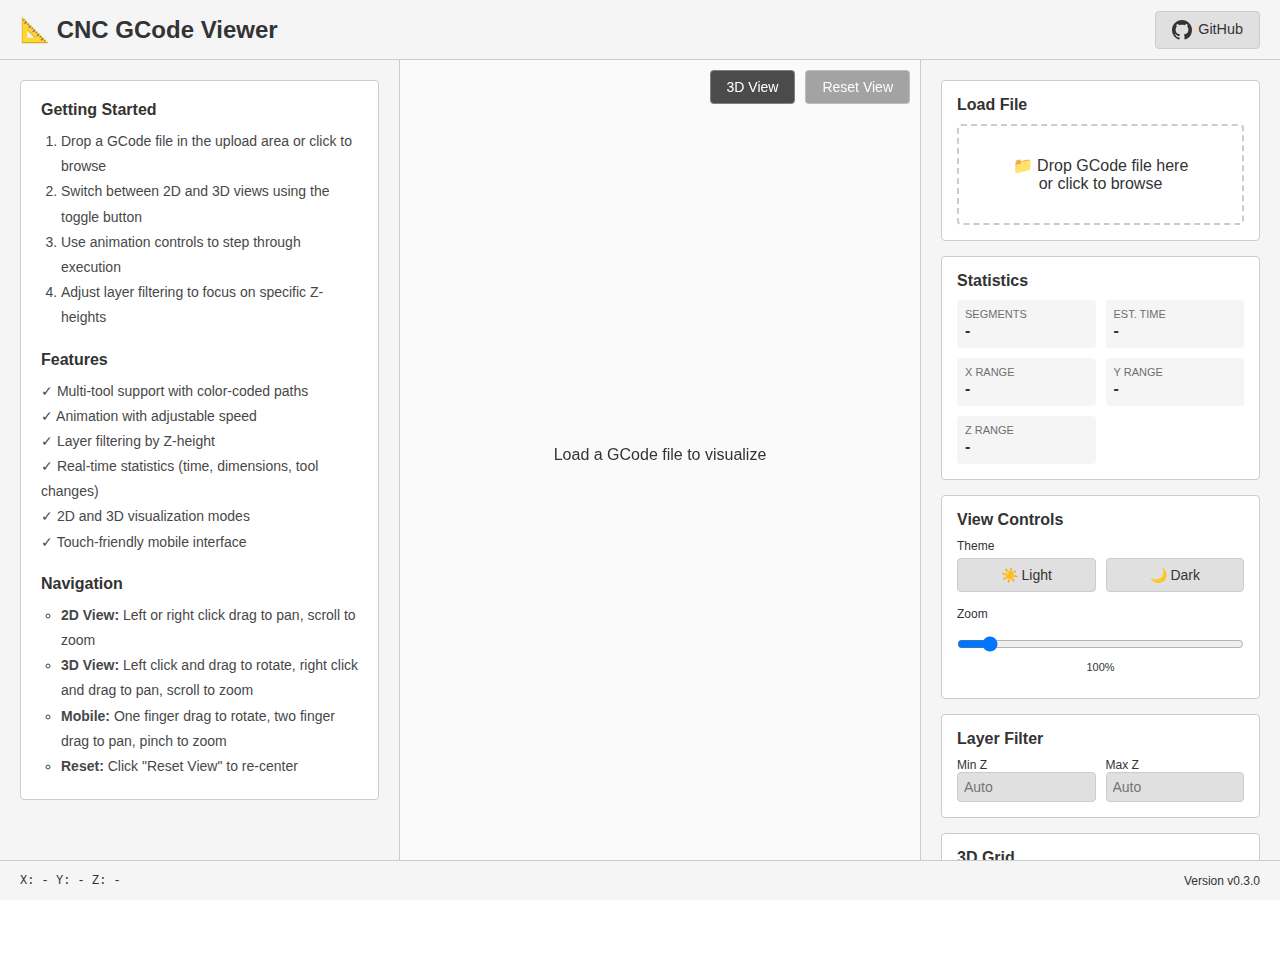
<file: index.html>
<!DOCTYPE html><html lang="en" data-theme="light"><head><meta charset="UTF-8"><meta name="viewport" content="width=device-width, initial-scale=1.0"><title>CNC GCode Viewer v0.3.0</title><style>:root[data-theme="light"]{--bg-color:#ffffff;--text-color:#333333;--border-color:#cccccc;--panel-bg:#f5f5f5;--button-bg:#e0e0e0;--button-hover:#d0d0d0;--canvas-bg:#fafafa;--rapid-color:#999999;--cut-color:#0066cc;--grid-color:#e0e0e0;--gcode-comment:#808080;--gcode-g-code:#0066aa;--gcode-m-code:#8b3e8e;--gcode-t-code:#b5640f;--gcode-s-code:#008577;--gcode-f-code:#a65e3e;--gcode-coordinate:#6a8759;--gcode-system:#cc7000;--gcode-x-axis:#1976d2;--gcode-y-axis:#388e3c;--gcode-z-axis:#7b1fa2;}:root[data-theme="dark"]{--bg-color:#1e1e1e;--text-color:#e0e0e0;--border-color:#444444;--panel-bg:#2d2d2d;--button-bg:#3d3d3d;--button-hover:#4d4d4d;--canvas-bg:#252525;--rapid-color:#ff9933;--cut-color:#00ccff;--grid-color:#3a3a3a;--gcode-comment:#999999;--gcode-g-code:#4fc3ff;--gcode-m-code:#e1aaff;--gcode-t-code:#ffd180;--gcode-s-code:#80cbc4;--gcode-f-code:#ffab91;--gcode-coordinate:#8fd6a3;--gcode-system:#ffb84d;--gcode-x-axis:#42a5f5;--gcode-y-axis:#66bb6a;--gcode-z-axis:#ba68c8;}:root[data-theme="dark"] *::-webkit-scrollbar{width:16px;height:16px;}:root[data-theme="dark"] *::-webkit-scrollbar-track{background:#2a2a2a;}:root[data-theme="dark"] *::-webkit-scrollbar-thumb{background:#555555;border-radius:8px;border:3px solid #2a2a2a;}:root[data-theme="dark"] *::-webkit-scrollbar-thumb:hover{background:#666666;}:root[data-theme="dark"] *{scrollbar-width:auto;scrollbar-color:#555555 #2a2a2a;}*{margin:0;padding:0;box-sizing:border-box;}body{font-family:-apple-system,BlinkMacSystemFont,'Segoe UI',Roboto,Oxygen,Ubuntu,sans-serif;background-color:var(--bg-color);color:var(--text-color);overflow:hidden;height:100vh;}.container{display:grid;grid-template-columns:400px 1fr 360px;grid-template-rows:60px 1fr 40px;height:100vh;gap:0;}header{grid-column:1 / -1;grid-row:1;background-color:var(--panel-bg);border-bottom:1px solid var(--border-color);display:flex;align-items:center;justify-content:space-between;padding:0 20px;}header h1{font-size:1.5rem;font-weight:600;}.header-controls{display:flex;gap:10px;align-items:center;}.header-controls a{text-decoration:none;color:var(--text-color);padding:8px 16px;background-color:var(--button-bg);border:1px solid var(--border-color);border-radius:4px;font-size:0.9rem;transition:background-color 0.2s;display:inline-flex;align-items:center;justify-content:center;box-sizing:border-box;line-height:1;min-height:38px;}.header-controls a:hover{background-color:var(--button-hover);}button{background-color:var(--button-bg);color:var(--text-color);border:1px solid var(--border-color);padding:8px 16px;border-radius:4px;cursor:pointer;font-size:14px;transition:background-color 0.2s;}button:hover{background-color:var(--button-hover);}button:active{transform:translateY(1px);}button:disabled{opacity:0.5;cursor:not-allowed;}.canvas-container{position:relative;background-color:var(--canvas-bg);overflow:hidden;grid-column:2;grid-row:2;}.canvas-overlay-controls{position:absolute;top:10px;right:10px;display:flex;gap:10px;z-index:10;}.canvas-overlay-controls button{padding:8px 16px;background-color:rgba(0,0,0,0.7);color:white;border:1px solid rgba(255,255,255,0.3);border-radius:4px;cursor:pointer;font-size:14px;backdrop-filter:blur(5px);}.canvas-overlay-controls button:hover{background-color:rgba(0,0,0,0.85);}.canvas-overlay-controls button:disabled{opacity:0.5;cursor:not-allowed;}canvas{display:block;width:100%;height:100%;cursor:grab;}canvas:active{cursor:grabbing;}#canvas2d,#canvas3d{position:absolute;top:0;left:0;}#canvas3d-overlay{position:absolute;top:0;left:0;pointer-events:none;}.hidden{display:none !important;}.sidebar{background-color:var(--panel-bg);border-left:1px solid var(--border-color);overflow-y:auto;padding:20px;grid-column:3;grid-row:2;}.left-sidebar{background-color:var(--panel-bg);border-right:1px solid var(--border-color);padding:0;display:flex;flex-direction:column;overflow:hidden;grid-column:1;grid-row:2;min-height:0;height:100%;}#gcode-panel{display:flex !important;flex:1;flex-direction:column;overflow:hidden;min-height:0;height:100%;padding:10px;margin:20px;}#gcode-panel h3{margin:10px 0 10px 0;flex-shrink:0;}#gcode-panel{display:flex !important;flex:1;flex-direction:column;overflow:hidden;min-height:0;}#gcode-container{flex:1;overflow-y:auto;overflow-x:auto;background-color:var(--canvas-bg);border:none;font-family:'Consolas','Monaco',monospace;font-size:11px;line-height:17px;min-height:0;padding-bottom:10px;margin-bottom:5px;}#gcode-content{display:flex;}.gcode-line-numbers{color:var(--text-muted);text-align:right;padding:4px 8px 4px 4px;user-select:none;border-right:1px solid var(--border-color);min-width:30px;}.gcode-code{flex:1;padding:4px;white-space:pre;}.gcode-line{cursor:pointer;}.gcode-line:hover{background-color:rgba(255,255,255,0.05) !important;}.gcode-line.highlight{background-color:rgba(255,193,7,0.3) !important;}.gcode-line-numbers .gcode-line.highlight{border-left:3px solid rgba(255,193,7,0.8) !important;padding-left:2px !important;}.gcode-comment{color:var(--gcode-comment);}.gcode-g-code{color:var(--gcode-g-code);font-weight:bold;}.gcode-m-code{color:var(--gcode-m-code);font-weight:bold;}.gcode-t-code{color:var(--gcode-t-code);font-weight:bold;}.gcode-s-code{color:var(--gcode-s-code);}.gcode-f-code{color:var(--gcode-f-code);}.gcode-coordinate{color:var(--gcode-coordinate);}.gcode-system{color:var(--gcode-system);font-weight:bold;}.gcode-x-axis{color:var(--gcode-x-axis);font-weight:500;}.gcode-y-axis{color:var(--gcode-y-axis);font-weight:500;}.gcode-z-axis{color:var(--gcode-z-axis);font-weight:500;}.gcode-hidden{display:none !important;}.panel{background-color:var(--bg-color);border:1px solid var(--border-color);border-radius:4px;padding:15px;margin-bottom:15px;}.panel h3{font-size:1rem;margin-bottom:10px;font-weight:600;}.file-upload-zone{border:2px dashed var(--border-color);border-radius:4px;padding:30px;text-align:center;cursor:pointer;transition:border-color 0.2s;}.file-upload-zone:hover{border-color:var(--cut-color);}.file-upload-zone.drag-over{border-color:var(--cut-color);background-color:var(--canvas-bg);}input[type="file"]{display:none;}select{width:100%;padding:8px;background-color:var(--button-bg);color:var(--text-color);border:1px solid var(--border-color);border-radius:4px;font-size:14px;cursor:pointer;margin-top:10px;}input[type="range"]{width:100%;margin-top:10px;}.stats-grid{display:grid;grid-template-columns:1fr 1fr;gap:10px;margin-top:10px;}.stat-item{background-color:var(--panel-bg);padding:8px;border-radius:4px;}.stat-label{font-size:11px;opacity:0.7;text-transform:uppercase;}.stat-value{font-size:16px;font-weight:600;margin-top:2px;}.progress-bar{width:100%;height:4px;background-color:var(--border-color);border-radius:2px;overflow:hidden;margin-top:10px;position:relative;}.progress-bar.indeterminate .progress-fill{width:30% !important;animation:indeterminate 1.5s ease-in-out infinite;}@keyframes indeterminate{0%{transform:translateX(-100%);}50%{transform:translateX(350%);}100%{transform:translateX(-100%);}}.progress-fill{height:100%;background-color:var(--cut-color);width:0%;transition:width 0.3s;}.animation-controls{margin-top:15px;}.controls-row{display:flex;gap:5px;margin-bottom:10px;}.controls-row button{flex:1;padding:6px;font-size:12px;}.layer-controls{margin-top:10px;}.layer-inputs{display:grid;grid-template-columns:1fr 1fr;gap:10px;margin-top:10px;}.layer-inputs > div{display:flex;flex-direction:column;}.layer-inputs input{width:100%;padding:6px;background-color:var(--button-bg);color:var(--text-color);border:1px solid var(--border-color);border-radius:4px;font-size:14px;box-sizing:border-box;}footer{grid-column:1 / -1;grid-row:3;background-color:var(--panel-bg);border-top:1px solid var(--border-color);display:flex;align-items:center;justify-content:space-between;padding:0 20px;font-size:12px;}.coordinate-display{font-family:'Courier New',monospace;}.privacy-notice{font-size:11px;opacity:0.7;margin-top:15px;padding-top:15px;border-top:1px solid var(--border-color);text-align:center;}.mobile-tabs{display:none;background-color:var(--panel-bg);border-bottom:1px solid var(--border-color);overflow-x:auto;overflow-y:hidden;}.mobile-tabs-nav{display:flex;gap:0;min-width:100%;}.mobile-tab-button{flex:1;padding:12px 16px;background:none;border:none;border-bottom:3px solid transparent;cursor:pointer;font-size:14px;color:var(--text-color);transition:all 0.2s;white-space:nowrap;}.mobile-tab-button:hover{background-color:rgba(0,0,0,0.05);}.mobile-tab-button.active{border-bottom-color:#0066aa;font-weight:bold;}.mobile-tab-content{display:none;}.mobile-tab-content.active{display:block;}@media (min-width:969px){.mobile-tab-content{display:block !important;}}@media (max-width:1200px){.container{grid-template-columns:300px 1fr 300px;}}@media (max-width:968px){.container{grid-template-columns:1fr;grid-template-rows:auto 1fr;}body{overflow:hidden;height:100vh;height:100dvh;}header{position:absolute;width:0;height:0;overflow:hidden;visibility:hidden;}.mobile-tabs{display:block;grid-row:1;}.canvas-overlay-controls{top:5px;right:5px;gap:5px;}.canvas-overlay-controls button{padding:6px 10px;font-size:12px;}.header-controls button{white-space:nowrap;overflow:hidden;text-overflow:ellipsis;}#btn-play::before{content:'▶️ ';}#btn-step-back::before{content:'⏮️ ';}#btn-step-forward::before{content:'⏭️ ';}#btn-reset-animation::before{content:'⏹️ ';}.file-upload-zone::before{content:'📁\A';white-space:pre;font-size:2em;display:block;margin-bottom:10px;}.left-sidebar{grid-row:2;grid-column:1;border-right:none;border-top:1px solid var(--border-color);overflow:hidden;padding:0;}#gcode-panel{display:flex !important;height:100%;flex-direction:column;}.canvas-container{grid-row:2;grid-column:1;width:100%;height:100%;position:relative;min-height:300px;}canvas{position:absolute;top:0;left:0;width:100% !important;height:100% !important;}.sidebar{grid-row:2;grid-column:1;border-left:none;border-top:1px solid var(--border-color);max-height:none;overflow-y:auto;overflow-y:auto;padding:10px;}.panel{margin-bottom:10px;padding:10px;}.stats-grid{grid-template-columns:repeat(2,1fr);}.slider-container{font-size:12px;}input[type="range"]{height:30px;}button{min-height:44px;font-size:14px;}footer{position:absolute;width:0;height:0;overflow:hidden;visibility:hidden;}}@media (max-width:480px){.header-controls{flex-wrap:wrap;}.header-controls button{flex:1 1 45%;margin:2px;}.stats-grid{grid-template-columns:1fr;}.panel h3{font-size:0.9rem;}.mobile-tab-button{padding:0px 12px;}#settings-tab .panel,#gcode-tab .panel,#gcode-panel{padding:6px;margin-bottom:6px;}#settings-tab .panel h3,#gcode-tab .panel h3,#gcode-panel h3{margin-bottom:4px;}#settings-tab .control-group,#gcode-tab .control-group{margin-bottom:6px;}#settings-tab .slider-container,#gcode-tab .slider-container{margin:4px 0;}#settings-tab label,#gcode-tab label{margin-bottom:2px;}#settings-tab input,#settings-tab select,#settings-tab button,#gcode-tab input,#gcode-tab select,#gcode-tab button{padding:6px 8px;}.container{padding:0 !important;}header{padding:0 4px;}.sidebar{padding:2px;}#gcode-panel{margin:6px;padding:4px;}#gcode-panel h3{margin:4px 0;}}@media (hover:none) and (pointer:coarse){button,input[type="checkbox"],input[type="color"]{min-height:44px;min-width:44px;}.slider-container input[type="range"]{height:44px;}.gcode-line{line-height:24px;height:24px;padding:2px 0;}}</style></head><body><div class="container"><header><h1>📐 CNC GCode Viewer</h1><div class="header-controls"><a href="https://github.com/jeyeager65/cnc-gcode-viewer" target="_blank"><svg width="20" height="20" viewBox="0 0 16 16" fill="currentColor" style="vertical-align: middle; margin-right: 6px;"><path d="M8 0C3.58 0 0 3.58 0 8c0 3.54 2.29 6.53 5.47 7.59.4.07.55-.17.55-.38 0-.19-.01-.82-.01-1.49-2.01.37-2.53-.49-2.69-.94-.09-.23-.48-.94-.82-1.13-.28-.15-.68-.52-.01-.53.63-.01 1.08.58 1.23.82.72 1.21 1.87.87 2.33.66.07-.52.28-.87.51-1.07-1.78-.2-3.64-.89-3.64-3.95 0-.87.31-1.59.82-2.15-.08-.2-.36-1.02.08-2.12 0 0 .67-.21 2.2.82.64-.18 1.32-.27 2-.27.68 0 1.36.09 2 .27 1.53-1.04 2.2-.82 2.2-.82.44 1.1.16 1.92.08 2.12.51.56.82 1.27.82 2.15 0 3.07-1.87 3.75-3.65 3.95.29.25.54.73.54 1.48 0 1.07-.01 1.93-.01 2.2 0 .21.15.46.55.38A8.013 8.013 0 0016 8c0-4.42-3.58-8-8-8z"/></svg> GitHub </a></div></header><div class="mobile-tabs"><div class="mobile-tabs-nav"><button class="mobile-tab-button active" data-tab="settings">⚙️ Settings</button><button class="mobile-tab-button" data-tab="display">📊 Display</button><button class="mobile-tab-button" data-tab="gcode">📝 GCode</button></div></div><aside class="left-sidebar mobile-tab-content gcode-hidden" data-tab-content="gcode"><div class="panel" id="gcode-panel" style="visibility: hidden; position: absolute;"><h3>GCode <span id="gcode-line-indicator" style="font-size: 12px; opacity: 0.7;"></span></h3><div id="gcode-container"><div id="gcode-content"><div class="gcode-line-numbers" id="gcode-line-numbers"></div><div class="gcode-code" id="gcode-display"></div></div></div></div><div class="panel" id="gcode-welcome" style="display: block; margin: 20px; padding: 20px;"><div style="margin-top: 0;"><h3>Getting Started</h3><ol style="font-size: 14px; line-height: 1.8; padding-left: 20px; opacity: 0.9;"><li>Drop a GCode file in the upload area or click to browse</li><li>Switch between 2D and 3D views using the toggle button</li><li>Use animation controls to step through execution</li><li>Adjust layer filtering to focus on specific Z-heights</li></ol></div><div style="margin-top: 20px;"><h3>Features</h3><ul style="font-size: 14px; line-height: 1.8; list-style: none; padding-left: 0; opacity: 0.9;"><li>✓ Multi-tool support with color-coded paths</li><li>✓ Animation with adjustable speed</li><li>✓ Layer filtering by Z-height</li><li>✓ Real-time statistics (time, dimensions, tool changes)</li><li>✓ 2D and 3D visualization modes</li><li>✓ Touch-friendly mobile interface</li></ul></div><div style="margin-top: 20px;"><h3>Navigation</h3><ul style="font-size: 14px; line-height: 1.8; list-style: circle; padding-left: 20px; opacity: 0.9;"><li><strong>2D View:</strong> Left or right click drag to pan, scroll to zoom</li><li><strong>3D View:</strong> Left click and drag to rotate, right click and drag to pan, scroll to zoom</li><li><strong>Mobile:</strong> One finger drag to rotate, two finger drag to pan, pinch to zoom</li><li><strong>Reset:</strong> Click "Reset View" to re-center</li></ul></div></div></aside><div class="canvas-container mobile-tab-content" data-tab-content="display"><div class="canvas-overlay-controls"><button id="btn-toggle-view">3D View</button><button id="btn-reset-view" disabled>Reset View</button></div><canvas id="canvas2d"></canvas><canvas id="canvas3d" class="hidden"></canvas><canvas id="canvas3d-overlay" class="hidden"></canvas></div><aside class="sidebar mobile-tab-content active" data-tab-content="settings"><div class="panel"><h3>Load File</h3><div class="file-upload-zone" id="upload-zone"><p>📁 Drop GCode file here<br>or click to browse</p><input type="file" id="file-input" accept=".nc,.gcode,.txt"></div><div class="progress-bar hidden" id="progress-bar"><div class="progress-fill" id="progress-fill"></div></div></div><div class="panel"><h3>Statistics</h3><div class="stats-grid"><div class="stat-item"><div class="stat-label">Segments</div><div class="stat-value" id="stat-lines">-</div></div><div class="stat-item"><div class="stat-label">Est. Time</div><div class="stat-value" id="stat-time">-</div></div><div class="stat-item"><div class="stat-label">X Range</div><div class="stat-value" id="stat-x">-</div></div><div class="stat-item"><div class="stat-label">Y Range</div><div class="stat-value" id="stat-y">-</div></div><div class="stat-item"><div class="stat-label">Z Range</div><div class="stat-value" id="stat-z">-</div></div></div></div><div class="panel" id="tool-panel" style="display: none;"><h3>Tools</h3><div id="tool-list" style="max-height: 400px; overflow-y: auto;"></div></div><div class="panel" id="rapid-moves-panel" style="display: none;"><h3>Rapid Moves (G0)</h3><div style="display: flex; align-items: center; gap: 8px; padding: 8px; background: var(--canvas-bg); border-radius: 4px;"><input type="checkbox" id="rapid-moves-visible" checked><input type="color" id="rapid-move-color" value="#999999" style="width: 32px; height: 24px; border: none; cursor: pointer;"><label for="rapid-moves-visible" style="flex: 1; font-size: 13px; cursor: pointer;">Show Travel Moves</label></div></div><div class="panel"><h3>View Controls</h3><div class="layer-controls"><div style="margin-bottom: 10px;"><label style="font-size: 12px; display: block; margin-bottom: 5px;">Theme</label><div style="display: flex; gap: 10px; margin-bottom: 15px;"><button id="theme-light" style="flex: 1; padding: 8px;">☀️ Light</button><button id="theme-dark" style="flex: 1; padding: 8px;">🌙 Dark</button></div></div><div style="margin-bottom: 10px;"><label style="font-size: 12px; display: block; margin-bottom: 5px;">Zoom</label><input type="range" id="zoom-slider" min="0.1" max="10" step="0.1" value="1" style="width: 100%;"><div style="text-align: center; font-size: 11px; margin-top: 5px;"><span id="zoom-value">100%</span></div></div></div></div><div class="panel" id="animation-panel" style="display: none;"><h3>Animation</h3><div class="animation-controls"><div class="controls-row"><button id="btn-play">Play</button><button id="btn-reset">Reset</button></div><div class="controls-row"><button id="btn-prev">◀ Prev</button><button id="btn-next">Next ▶</button></div><div><label>Speed: <span id="speed-label">1x</span></label><input type="range" id="speed-slider" min="-10" max="10" value="0" step="1"></div><div style="margin-top: 10px;"><label style="font-size: 12px; display: block; margin-bottom: 5px;">Segment: <span id="current-line">0</span> / <span id="total-lines">0</span></label><div style="font-size: 11px; opacity: 0.7; margin-bottom: 5px;">File Line: <span id="current-file-line">-</span></div><input type="range" id="line-slider" min="0" max="0" step="1" value="0" style="width: 100%;"></div></div></div><div class="panel"><h3>Layer Filter</h3><div class="layer-controls"><div class="layer-inputs"><div><label style="font-size: 12px;">Min Z</label><input type="number" id="layer-min" step="0.1" placeholder="Auto"></div><div><label style="font-size: 12px;">Max Z</label><input type="number" id="layer-max" step="0.1" placeholder="Auto"></div></div></div></div><div class="panel"><h3>3D Grid</h3><div class="layer-controls"><div style="margin-bottom: 10px;"><label style="display: flex; align-items: center; gap: 8px;"><input type="checkbox" id="grid-enabled" checked><span>Show Grid</span></label></div><div class="layer-inputs"><div><label style="font-size: 12px;">Width (X)</label><input type="number" id="grid-width" step="10" value="1200" min="0"></div><div><label style="font-size: 12px;">Height (Y)</label><input type="number" id="grid-height" step="10" value="2400" min="0"></div></div></div></div><div class="privacy-notice"> 🔒 All processing happens locally in your browser.<br>No data is transmitted. </div></aside><footer><div class="coordinate-display" id="coordinates">X: - Y: - Z: -</div><div>Version v0.3.0</div></footer></div><script>class GCodeParser{constructor(){this.reset()}reset(){this.position={x:0,y:0,z:0},this.units="mm",this.absolute=!0,this.plane="XY",this.feedRate=0,this.currentTool=1,this.toolNames=[],this.toolColors=[],this.parsingToolList=!1,this.inlineToolMap=new Map,this.inlineToolOccurrence=new Map,this.lastToolChangeType=null,this.segments=[],this.bounds={minX:1/0,maxX:-1/0,minY:1/0,maxY:-1/0,minZ:1/0,maxZ:-1/0}}async parseString(t,e){this.reset();const s=t.split("\n"),i=s.length;for(let t=0;t<i;t++)this.parseLine(s[t].trim(),t+1),e&&t%1e3==0&&e(Math.min(100,(t+1)/i*100));return e&&e(100),this.segments}async parseFile(t,e){this.reset();const s=await t.text();return this.parseString(s,e)}readChunk(t,e,s){return new Promise((i,n)=>{const a=new FileReader,o=t.slice(e,e+s);a.onload=t=>i(t.target.result),a.onerror=n,a.readAsText(o)})}parseLine(t,e){if(t.startsWith(";")||t.startsWith("(")){const e=t.replace(/^[;(]/,"").replace(/\)$/,"").trim(),s=e.match(/^Tool\s+(\d+)\s*:\s*(.+)$/i);if(s){0===this.toolNames.length&&(this.toolNames.push("No Tool"),this.toolColors.push(null),this.currentTool=0);const t=parseInt(s[1]),e=s[2].trim(),i=e.match(/#([0-9A-Fa-f]{6})\b/),n=i?e.replace(/#[0-9A-Fa-f]{6}\b/,"").trim():e,a=i?"#"+i[1]:null;this.inlineToolMap.has(t)||this.inlineToolMap.set(t,[]);const o=this.inlineToolMap.get(t),r=this.toolNames.length;return o.push(r),1===o.length?this.toolNames.push(`Tool ${t}: ${n}`):this.toolNames.push(`Tool ${t}: ${n} (${o.length})`),void this.toolColors.push(a)}if(/required tools?:/i.test(e))return void(this.parsingToolList=!0);if(this.parsingToolList){if(!e||0===e.length)return void(this.parsingToolList=!1);if(e.length>0&&!e.toLowerCase().includes("required")){const t=e.match(/#([0-9A-Fa-f]{6})\b/);if(t){this.toolColors.push("#"+t[1]);const s=e.replace(/#[0-9A-Fa-f]{6}\b/,"").trim();this.toolNames.push(s)}else this.toolColors.push(null),this.toolNames.push(e)}return}return}if(!t||t.startsWith("%"))return;const s=t,i=/M0\b/i.test(t),n=s.match(/[;(](.*)$/),a=n?n[1].toLowerCase():"";if(i&&a.includes("tool")&&(this.currentTool++,this.lastToolChangeType="M0"),!(t=t.replace(/\(.*?\)/g,"").replace(/;.*$/,"").trim()))return;const o=this.extractWords(t);if(0===o.length)return;let r=!1;for(const[t,s]of o)switch(t){case"G":r=this.processGCode(Math.floor(s),o,e)||r;break;case"M":this.processMCode(Math.floor(s),o,e);break;case"T":const t=Math.floor(s);if(this.inlineToolMap.size>0&&this.inlineToolMap.has(t)){const e=this.inlineToolMap.get(t),s=this.inlineToolOccurrence.get(t)||0,i=Math.min(s,e.length-1);this.currentTool=e[i],this.inlineToolOccurrence.set(t,s+1)}else this.currentTool=t;break;case"F":this.feedRate=s}}extractWords(t){const e=[],s=/([A-Z])([+-]?\d+\.?\d*)/gi;let i;for(;null!==(i=s.exec(t));)e.push([i[1].toUpperCase(),parseFloat(i[2])]);return e}processMCode(t,e,s){6===t&&(this.lastToolChangeType="M6")}processGCode(t,e,s){switch(t){case 0:return this.linearMove(e,"rapid",s);case 1:return this.linearMove(e,"cut",s);case 2:return this.arcMove(e,"cw",s);case 3:return this.arcMove(e,"ccw",s);case 17:return this.plane="XY",!1;case 18:return this.plane="ZX",!1;case 19:return this.plane="YZ",!1;case 20:return this.units="inches",!1;case 21:return this.units="mm",!1;case 90:return this.absolute=!0,!1;case 91:return this.absolute=!1,!1;default:return!1}}linearMove(t,e,s){const i=this.extractTarget(t);return(i.x!==this.position.x||i.y!==this.position.y||i.z!==this.position.z)&&(this.addSegment({type:e,start:{...this.position},end:{...i},feedRate:this.feedRate,tool:this.currentTool,toolChangeType:this.lastToolChangeType,lineNum:s}),this.lastToolChangeType=null,this.position=i,this.updateBounds(i),!0)}arcMove(t,e,s){const i=this.extractTarget(t),n=this.extractOffset(t);if(!n)return console.error(`Arc command at line ${s} missing I/J/K parameters`),!1;const a=this.tessellateArc(this.position,i,n,"cw"===e);for(const t of a)this.addSegment({type:"cut",start:t.start,end:t.end,feedRate:this.feedRate,tool:this.currentTool,lineNum:s}),this.updateBounds(t.end);return this.position=i,a.length>0}extractTarget(t){const e={...this.position};for(const[s,i]of t){const t=this.absolute?i:this.position[s.toLowerCase()]+i;switch(s){case"X":e.x=t;break;case"Y":e.y=t;break;case"Z":e.z=t}}return e}extractOffset(t){let e=null;for(const[s,i]of t)"I"!==s&&"J"!==s&&"K"!==s||(e||(e={i:0,j:0,k:0}),e[s.toLowerCase()]=i);return e}tessellateArc(t,e,s,i){let n,a,o,r,h,l;"XY"===this.plane?(n=t.x+s.i,a=t.y+s.j,o=t.x,r=t.y,h=e.x,l=e.y):"ZX"===this.plane?(n=t.z+s.k,a=t.x+s.i,o=t.z,r=t.x,h=e.z,l=e.x):(n=t.y+s.j,a=t.z+s.k,o=t.y,r=t.z,h=e.y,l=e.z);const c=Math.sqrt(Math.pow(o-n,2)+Math.pow(r-a,2)),d=Math.atan2(r-a,o-n);let m=Math.atan2(l-a,h-n)-d;i?m>=0&&(m-=2*Math.PI):m<=0&&(m+=2*Math.PI);const g=Math.max(8,Math.min(64,Math.floor(Math.sqrt(c)*Math.abs(m)*4))),u=[];let x={...t};for(let s=1;s<=g;s++){const i=s/g,o=d+m*i,r={...t};"XY"===this.plane?(r.x=n+c*Math.cos(o),r.y=a+c*Math.sin(o),r.z=t.z+(e.z-t.z)*i):"ZX"===this.plane?(r.z=n+c*Math.cos(o),r.x=a+c*Math.sin(o),r.y=t.y+(e.y-t.y)*i):(r.y=n+c*Math.cos(o),r.z=a+c*Math.sin(o),r.x=t.x+(e.x-t.x)*i),u.push({start:x,end:r}),x=r}return u}addSegment(t){this.segments.push(t)}updateBounds(t){isNaN(t.x)||isNaN(t.y)||isNaN(t.z)?console.error("Invalid point in updateBounds:",t):(this.bounds.minX=Math.min(this.bounds.minX,t.x),this.bounds.maxX=Math.max(this.bounds.maxX,t.x),this.bounds.minY=Math.min(this.bounds.minY,t.y),this.bounds.maxY=Math.max(this.bounds.maxY,t.y),this.bounds.minZ=Math.min(this.bounds.minZ,t.z),this.bounds.maxZ=Math.max(this.bounds.maxZ,t.z))}getBounds(){return this.bounds}getSegments(){return this.segments}getToolNames(){return this.toolNames}getToolColors(){return this.toolColors}get usingInlineToolFormat(){return this.inlineToolMap.size>0}}class Camera{constructor(){this.position={x:0,y:0,z:100},this.target={x:0,y:0,z:0},this.rotation={x:0,y:0,z:0,w:1},this.zoom=1,this.orthoScale=100,this.targetPosition={...this.position},this.targetTarget={...this.target},this.targetRotation={...this.rotation},this.targetZoom=this.zoom,this.pan2d={x:0,y:0},this.zoom2d=1,this.targetPan2d={...this.pan2d},this.targetZoom2d=this.zoom2d,this.initialZoom2d=1,this.initialOrthoScale=100}fitToBounds(t,e=.1,s=800,i=600){const n=(t.minX+t.maxX)/2,a=(t.minY+t.maxY)/2,o=(t.minZ+t.maxZ)/2;this.target={x:n,y:a,z:o},this.targetTarget={x:n,y:a,z:o};const r=t.maxX-t.minX,h=t.maxY-t.minY,l=t.maxZ-t.minZ,c=Math.max(r,h,l)||100;this.orthoScale=c*(.6+e/2);const d=s>0?s:800,m=i>0?i:600,g=d/Math.max(r*(1+.5*e),1),u=m/Math.max(h*(1+.5*e),1),x=Math.min(g,u);console.log("Camera fitToBounds:",{bounds:{width:r,height:h},canvas:{width:d,height:m},center:{x:n,y:a},scales:{x:g,y:u,chosen:x}}),this.pan2d={x:n,y:a},this.zoom2d=x,this.targetPan2d={...this.pan2d},this.targetZoom2d=this.zoom2d,this.initialZoom2d=x,this.initialOrthoScale=this.orthoScale,this.position={x:n+2*c,y:a,z:o},this.targetPosition={x:n,y:a,z:o+2*c},this.rotation={x:0,y:0,z:0,w:1},this.targetRotation={x:0,y:0,z:0,w:1}}update(t=16){const e=.15;this.pan2d.x+=(this.targetPan2d.x-this.pan2d.x)*e,this.pan2d.y+=(this.targetPan2d.y-this.pan2d.y)*e,this.zoom2d+=(this.targetZoom2d-this.zoom2d)*e,this.position.x+=(this.targetPosition.x-this.position.x)*e,this.position.y+=(this.targetPosition.y-this.position.y)*e,this.position.z+=(this.targetPosition.z-this.position.z)*e,this.target.x+=(this.targetTarget.x-this.target.x)*e,this.target.y+=(this.targetTarget.y-this.target.y)*e,this.target.z+=(this.targetTarget.z-this.target.z)*e,this.rotation=this.slerpQuaternion(this.rotation,this.targetRotation,e),this.zoom+=(this.targetZoom-this.zoom)*e}pan2D(t,e){this.targetPan2d.x-=t/this.zoom2d,this.targetPan2d.y+=e/this.zoom2d}zoom2D(t,e,s,i,n,a=!1){const o=1-t*(a?.015:.001),r=this.get2DTransform(i,n),h=(e-r.translateX)/r.scale,l=(s-r.translateY)/r.scale;this.targetZoom2d,this.targetZoom2d*=o;const c=.1*this.initialZoom2d,d=10*this.initialZoom2d;this.targetZoom2d=Math.max(c,Math.min(d,this.targetZoom2d));const m=e-h*this.targetZoom2d,g=s-l*this.targetZoom2d;this.targetPan2d.x=(i/2-m)/this.targetZoom2d,this.targetPan2d.y=-(n/2-g)/this.targetZoom2d}rotate(t,e){const s=this.position,i=this.target,n={x:i.x-s.x,y:i.y-s.y,z:i.z-s.z},a=Math.sqrt(n.x*n.x+n.y*n.y+n.z*n.z);n.x/=a,n.y/=a,n.z/=a;const o={x:1*n.z-0*n.y,y:0*n.x-0*n.z,z:0*n.y-1*n.x},r=Math.sqrt(o.x*o.x+o.y*o.y+o.z*o.z);o.x/=r,o.y/=r,o.z/=r;const h=n.y*o.z-n.z*o.y,l=n.z*o.x-n.x*o.z,c=n.x*o.y-n.y*o.x,d=s.x-i.x,m=s.y-i.y,g=s.z-i.z,u=.01*-t,x=Math.cos(u),p=Math.sin(u);let y=d*(x+h*h*(1-x))+m*(h*l*(1-x)-c*p)+g*(h*c*(1-x)+l*p),f=d*(l*h*(1-x)+c*p)+m*(x+l*l*(1-x))+g*(l*c*(1-x)-h*p),v=d*(c*h*(1-x)-l*p)+m*(c*l*(1-x)+h*p)+g*(x+c*c*(1-x));const M=.01*e,b=Math.cos(M),T=Math.sin(M),z=y*(b+o.x*o.x*(1-b))+f*(o.x*o.y*(1-b)-o.z*T)+v*(o.x*o.z*(1-b)+o.y*T),E=y*(o.y*o.x*(1-b)+o.z*T)+f*(b+o.y*o.y*(1-b))+v*(o.y*o.z*(1-b)-o.x*T),w=y*(o.z*o.x*(1-b)-o.y*T)+f*(o.z*o.y*(1-b)+o.x*T)+v*(b+o.z*o.z*(1-b)),C=E/Math.sqrt(z*z+E*E+w*w),S=Math.asin(-C),I=Math.PI/2-.09;Math.abs(S)>I?(this.targetPosition.x=i.x+y,this.targetPosition.y=i.y+f,this.targetPosition.z=i.z+v):(this.targetPosition.x=i.x+z,this.targetPosition.y=i.y+E,this.targetPosition.z=i.z+w)}pan3D(t,e){const s=.002*this.orthoScale,i=this.position,n=this.target,a={x:n.x-i.x,y:n.y-i.y,z:n.z-i.z},o=Math.sqrt(a.x*a.x+a.y*a.y+a.z*a.z);a.x/=o,a.y/=o,a.z/=o;const r={x:1*a.z-0*a.y,y:0*a.x-0*a.z,z:0*a.y-1*a.x},h=Math.sqrt(r.x*r.x+r.y*r.y+r.z*r.z);r.x/=h,r.y/=h,r.z/=h;const l={x:a.y*r.z-a.z*r.y,y:a.z*r.x-a.x*r.z,z:a.x*r.y-a.y*r.x},c=Math.sqrt(l.x*l.x+l.y*l.y+l.z*l.z);l.x/=c,l.y/=c,l.z/=c,this.targetPosition.x+=t*s*r.x+e*s*l.x,this.targetPosition.y+=t*s*r.y+e*s*l.y,this.targetPosition.z+=t*s*r.z+e*s*l.z,this.targetTarget.x+=t*s*r.x+e*s*l.x,this.targetTarget.y+=t*s*r.y+e*s*l.y,this.targetTarget.z+=t*s*r.z+e*s*l.z}zoom3D(t){const e=t*(Math.abs(t)>10?.001:1);this.orthoScale*=1+e;const s=.1*this.initialOrthoScale,i=10*this.initialOrthoScale;this.orthoScale=Math.max(s,Math.min(i,this.orthoScale))}get2DTransform(t,e){return{translateX:t/2-this.pan2d.x*this.zoom2d,translateY:e/2+this.pan2d.y*this.zoom2d,scale:this.zoom2d}}getProjectionMatrix(t){const e=this.orthoScale,s=-e*t,i=e*t,n=-e,a=i-s,o=e-n;return[2/a,0,0,0,0,2/o,0,0,0,0,-1e-4,0,-(i+s)/a,-(e+n)/o,-0,1]}getViewMatrix(){const t=this.position,e=this.target,s={x:t.x-e.x,y:t.y-e.y,z:t.z-e.z},i=Math.sqrt(s.x*s.x+s.y*s.y+s.z*s.z);s.x/=i,s.y/=i,s.z/=i;const n={x:1*s.z-0*s.y,y:0*s.x-0*s.z,z:0*s.y-1*s.x},a=Math.sqrt(n.x*n.x+n.y*n.y+n.z*n.z);n.x/=a,n.y/=a,n.z/=a;const o={x:s.y*n.z-s.z*n.y,y:s.z*n.x-s.x*n.z,z:s.x*n.y-s.y*n.x};return[n.x,o.x,s.x,0,n.y,o.y,s.y,0,n.z,o.z,s.z,0,-(n.x*t.x+n.y*t.y+n.z*t.z),-(o.x*t.x+o.y*t.y+o.z*t.z),-(s.x*t.x+s.y*t.y+s.z*t.z),1]}axisAngleToQuaternion(t,e){const s=e/2,i=Math.sin(s);return{x:t.x*i,y:t.y*i,z:t.z*i,w:Math.cos(s)}}multiplyQuaternion(t,e){return{x:t.w*e.x+t.x*e.w+t.y*e.z-t.z*e.y,y:t.w*e.y-t.x*e.z+t.y*e.w+t.z*e.x,z:t.w*e.z+t.x*e.y-t.y*e.x+t.z*e.w,w:t.w*e.w-t.x*e.x-t.y*e.y-t.z*e.z}}normalizeQuaternion(t){const e=Math.sqrt(t.x*t.x+t.y*t.y+t.z*t.z+t.w*t.w);return{x:t.x/e,y:t.y/e,z:t.z/e,w:t.w/e}}slerpQuaternion(t,e,s){let i=t.x*e.x+t.y*e.y+t.z*e.z+t.w*e.w;if(i<0&&(e={x:-e.x,y:-e.y,z:-e.z,w:-e.w},i=-i),i>.9995)return this.normalizeQuaternion({x:t.x+s*(e.x-t.x),y:t.y+s*(e.y-t.y),z:t.z+s*(e.z-t.z),w:t.w+s*(e.w-t.w)});const n=Math.acos(i),a=Math.sin(n),o=Math.sin((1-s)*n)/a,r=Math.sin(s*n)/a;return{x:t.x*o+e.x*r,y:t.y*o+e.y*r,z:t.z*o+e.z*r,w:t.w*o+e.w*r}}quaternionToMatrix(t){const e=t.x*t.x,s=t.y*t.y,i=t.z*t.z,n=t.x*t.y,a=t.x*t.z,o=t.y*t.z,r=t.w*t.x,h=t.w*t.y,l=t.w*t.z;return[1-2*(s+i),2*(n-l),2*(a+h),0,2*(n+l),1-2*(e+i),2*(o-r),0,2*(a-h),2*(o+r),1-2*(e+s),0,0,0,0,1]}multiplyMatrices(t,e){const s=new Array(16);for(let i=0;i<4;i++)for(let n=0;n<4;n++)s[4*i+n]=t[0+n]*e[4*i+0]+t[4+n]*e[4*i+1]+t[8+n]*e[4*i+2]+t[12+n]*e[4*i+3];return s}getMVPMatrix(t){const e=this.getProjectionMatrix(t),s=this.getViewMatrix();return this.multiplyMatrices(e,s)}}class Renderer2D{constructor(t,e){this.canvas=t,this.ctx=t.getContext("2d"),this.camera=e,this.segments=[],this.bounds=null,this.layerFilter={min:-1/0,max:1/0},this.hoveredPoint=null,this.maxSegmentIndex=1/0,this.toolStates=new Map,this.rapidMovesVisible=!0,this.rapidMoveColor="#999999",this.resizeCanvas()}resizeCanvas(){const t=this.canvas.getBoundingClientRect();this.canvas.width=t.width,this.canvas.height=t.height}setSegments(t,e){this.segments=t,this.bounds=e,this.maxSegmentIndex=t.length}setToolStates(t){this.toolStates=t}setRapidMoveSettings(t,e){this.rapidMovesVisible=t,this.rapidMoveColor=e}updateBuffers(){}setLayerFilter(t,e){this.layerFilter.min=t,this.layerFilter.max=e}setMaxSegmentIndex(t,e=1){this.maxSegmentIndex=t,this.segmentProgress=e}render(){if(this.resizeCanvas(),this.clear(),0===this.segments.length)return void this.drawWelcomeMessage();const t=this.camera.get2DTransform(this.canvas.width,this.canvas.height);this.ctx.save(),this.ctx.translate(t.translateX,t.translateY),this.ctx.scale(t.scale,-t.scale),this.drawGrid(t),this.drawSegments(),this.drawCurrentPositionMarker(),this.ctx.restore(),this.drawGridLabels(t),this.drawCoordinateAxes()}clear(){const t=document.documentElement.getAttribute("data-theme");this.ctx.fillStyle="dark"===t?"#252525":"#fafafa",this.ctx.fillRect(0,0,this.canvas.width,this.canvas.height)}drawWelcomeMessage(){this.ctx.save(),this.ctx.fillStyle=getComputedStyle(document.documentElement).getPropertyValue("--text-color"),this.ctx.font="16px sans-serif",this.ctx.textAlign="center",this.ctx.fillText("Load a GCode file to visualize",this.canvas.width/2,this.canvas.height/2),this.ctx.restore()}drawGrid(t){const e=document.documentElement.getAttribute("data-theme"),s="dark"===e?"#3a3a3a":"#e0e0e0",i=t.scale;let n=10;i<.5?n=100:i<2?n=50:i>10?n=1:i>5&&(n=5);const a=-t.translateX/i,o=(this.canvas.width-t.translateX)/i,r=t.translateY/i,h=(t.translateY-this.canvas.height)/i;this.ctx.strokeStyle=s,this.ctx.lineWidth=1/i;const l=Math.floor(a/n)*n,c=Math.ceil(o/n)*n;for(let t=l;t<=c;t+=n)this.ctx.beginPath(),this.ctx.moveTo(t,h),this.ctx.lineTo(t,r),this.ctx.stroke();const d=Math.floor(h/n)*n,m=Math.ceil(r/n)*n;for(let t=d;t<=m;t+=n)this.ctx.beginPath(),this.ctx.moveTo(a,t),this.ctx.lineTo(o,t),this.ctx.stroke();this.ctx.strokeStyle="dark"===e?"#666666":"#999999",this.ctx.lineWidth=2/i,this.ctx.beginPath(),this.ctx.moveTo(0,h),this.ctx.lineTo(0,r),this.ctx.stroke(),this.ctx.beginPath(),this.ctx.moveTo(a,0),this.ctx.lineTo(o,0),this.ctx.stroke()}drawSegments(){const t=document.documentElement.getAttribute("data-theme"),e=["dark"===t?"#00ccff":"#0066cc","dark"===t?"#00ff88":"#00cc66","dark"===t?"#ff4dff":"#cc00cc","dark"===t?"#ffff00":"#cccc00","dark"===t?"#ff8800":"#ff6600","dark"===t?"#8888ff":"#4d4dff","dark"===t?"#ff0088":"#ff0066","dark"===t?"#00ffff":"#00b3b3"],s=this.camera.zoom2d,i=Math.max(.5,1.5/s),n=[],a={};let o=null;for(let t=0;t<Math.min(this.segments.length,this.maxSegmentIndex);t++){const e=this.segments[t];if(!(e.start.z<this.layerFilter.min||e.start.z>this.layerFilter.max))if("rapid"===e.type)this.rapidMovesVisible&&n.push(e);else{const t=e.tool||0;if(this.toolStates.has(t)&&!this.toolStates.get(t).visible)continue;a[t]||(a[t]=[]),a[t].push(e)}}if(this.maxSegmentIndex<this.segments.length&&this.segmentProgress>0&&this.segmentProgress<1){const t=this.segments[this.maxSegmentIndex];if("cut"===t.type&&t.start.z>=this.layerFilter.min&&t.start.z<=this.layerFilter.max){const e=t.tool||0;this.toolStates.has(e)&&!this.toolStates.get(e).visible||(o={seg:t,tool:e})}}this.rapidMovesVisible&&n.length>0&&(this.ctx.strokeStyle=this.rapidMoveColor,this.ctx.lineWidth=.7*i,this.ctx.setLineDash([5/s,5/s]),this.drawSegmentBatch(n)),this.ctx.lineWidth=i,this.ctx.setLineDash([]);for(const t in a){const s=parseInt(t);if(this.toolStates.has(s))this.ctx.strokeStyle=this.toolStates.get(s).color;else{const t=s%e.length;this.ctx.strokeStyle=e[t]}this.drawSegmentBatch(a[t])}if(o){const{seg:t,tool:s}=o;if(this.toolStates.has(s))this.ctx.strokeStyle=this.toolStates.get(s).color;else{const t=s%e.length;this.ctx.strokeStyle=e[t]}const i=t.start.x+(t.end.x-t.start.x)*this.segmentProgress,n=t.start.y+(t.end.y-t.start.y)*this.segmentProgress;t.start.z,t.end.z,t.start.z,this.segmentProgress,this.ctx.beginPath(),this.ctx.moveTo(t.start.x,t.start.y),this.ctx.lineTo(i,n),this.ctx.stroke()}}drawSegmentBatch(t){if(0!==t.length){this.ctx.beginPath();for(const e of t)this.ctx.moveTo(e.start.x,e.start.y),this.ctx.lineTo(e.end.x,e.end.y);this.ctx.stroke()}}drawCurrentPositionMarker(){if(this.maxSegmentIndex>=this.segments.length||this.maxSegmentIndex===1/0)return;const t=this.segments[this.maxSegmentIndex];if(!t)return;const e=this.segmentProgress,s={x:t.start.x+(t.end.x-t.start.x)*e,y:t.start.y+(t.end.y-t.start.y)*e,z:t.start.z+(t.end.z-t.start.z)*e},i=this.camera.zoom2d,n=5/i;this.ctx.save(),this.ctx.fillStyle="#ff0000",this.ctx.strokeStyle="#ffffff",this.ctx.lineWidth=2/i,this.ctx.beginPath(),this.ctx.arc(s.x,s.y,n,0,2*Math.PI),this.ctx.fill(),this.ctx.stroke(),this.ctx.restore()}drawGridLabels(t){const e=document.documentElement.getAttribute("data-theme"),s=t.scale;let i=10;s<.5?i=100:s<2?i=50:s>10?i=1:s>5&&(i=5);const n=Math.max(i,10),a=-t.translateX/s,o=(this.canvas.width-t.translateX)/s,r=t.translateY/s,h=(t.translateY-this.canvas.height)/s;this.ctx.save(),this.ctx.fillStyle="dark"===e?"#aaa":"#555",this.ctx.font="11px monospace",this.ctx.textAlign="center",this.ctx.textBaseline="middle";const l=e=>t.translateX+e*s,c=e=>t.translateY-e*s,d=Math.floor(a/n)*n,m=Math.ceil(o/n)*n;for(let t=d;t<=m;t+=n){const e=l(t),s=c(0);let i=s+15;s<0?i=15:s>this.canvas.height&&(i=this.canvas.height-5),e>=0&&e<=this.canvas.width&&this.ctx.fillText(t.toString(),e,i)}const g=Math.floor(h/n)*n,u=Math.ceil(r/n)*n;this.ctx.textAlign="right";for(let t=g;t<=u;t+=n){const e=l(0),s=c(t);let i=e-10;e<0?i=50:e>this.canvas.width&&(i=this.canvas.width-10),s>=0&&s<=this.canvas.height&&this.ctx.fillText(t.toString(),i,s)}this.ctx.restore()}drawCoordinateAxes(){const t=this.canvas.height-20-40;this.ctx.save(),this.ctx.translate(60,t),this.ctx.strokeStyle="#ff0000",this.ctx.lineWidth=2,this.ctx.beginPath(),this.ctx.moveTo(0,0),this.ctx.lineTo(40,0),this.ctx.stroke(),this.ctx.fillStyle="#ff0000",this.ctx.font="12px sans-serif",this.ctx.fillText("X",45,5),this.ctx.strokeStyle="#00ff00",this.ctx.beginPath(),this.ctx.moveTo(0,0),this.ctx.lineTo(0,-40),this.ctx.stroke(),this.ctx.fillStyle="#00ff00",this.ctx.fillText("Y",5,-45),this.ctx.restore()}canvasToWorld(t,e){const s=this.camera.get2DTransform(this.canvas.width,this.canvas.height);return{x:(t-s.translateX)/s.scale,y:-(e-s.translateY)/s.scale}}findNearestPoint(t,e,s=10){const i=this.canvasToWorld(t,e);let n=null,a=s/this.camera.zoom2d;for(let t=0;t<Math.min(this.segments.length,this.maxSegmentIndex);t++){const e=this.segments[t],s=Math.sqrt(Math.pow(e.start.x-i.x,2)+Math.pow(e.start.y-i.y,2));s<a&&(a=s,n={...e.start,lineNum:e.lineNum});const o=Math.sqrt(Math.pow(e.end.x-i.x,2)+Math.pow(e.end.y-i.y,2));o<a&&(a=o,n={...e.end,lineNum:e.lineNum})}return n}}class Renderer3D{constructor(t,e,s){this.canvas=t,this.camera=e,this.overlayCanvas=s,this.overlayCtx=s?s.getContext("2d"):null,this.gl=null,this.program=null,this.buffers={},this.segments=[],this.bounds=null,this.layerFilter={min:-1/0,max:1/0},this.maxSegmentIndex=1/0,this.toolStates=new Map,this.rapidMovesVisible=!0,this.rapidMoveColor="#999999",this.initWebGL(),this.resizeCanvas()}initWebGL(){if(this.gl=this.canvas.getContext("webgl",{alpha:!1,antialias:!0,preserveDrawingBuffer:!0})||this.canvas.getContext("experimental-webgl"),!this.gl)return void console.error("WebGL not supported");console.log("WebGL context created successfully");const t=this.gl,e=this.compileShader(t.VERTEX_SHADER,"\n attribute vec3 aPosition;\n attribute vec3 aColor;\n uniform mat4 uMVP;\n varying vec3 vColor;\n \n void main() {\n gl_Position = uMVP * vec4(aPosition, 1.0);\n gl_PointSize = 10.0;\n vColor = aColor;\n }\n "),s=this.compileShader(t.FRAGMENT_SHADER,"\n precision mediump float;\n varying vec3 vColor;\n \n void main() {\n gl_FragColor = vec4(vColor, 1.0);\n }\n ");this.program=t.createProgram(),t.attachShader(this.program,e),t.attachShader(this.program,s),t.linkProgram(this.program),t.getProgramParameter(this.program,t.LINK_STATUS)?(console.log("Shader program linked successfully"),this.locations={aPosition:t.getAttribLocation(this.program,"aPosition"),aColor:t.getAttribLocation(this.program,"aColor"),uMVP:t.getUniformLocation(this.program,"uMVP")},t.enable(t.DEPTH_TEST),t.depthFunc(t.LEQUAL),this.buffers.position=t.createBuffer(),this.buffers.color=t.createBuffer()):console.error("Program link error:",t.getProgramInfoLog(this.program))}compileShader(t,e){const s=this.gl,i=s.createShader(t);return s.shaderSource(i,e),s.compileShader(i),s.getShaderParameter(i,s.COMPILE_STATUS)?i:(console.error("Shader compile error:",s.getShaderInfoLog(i)),s.deleteShader(i),null)}resizeCanvas(){const t=this.canvas.getBoundingClientRect();this.canvas.width=t.width,this.canvas.height=t.height,this.overlayCanvas&&(this.overlayCanvas.width=t.width,this.overlayCanvas.height=t.height),this.gl&&this.gl.viewport(0,0,this.canvas.width,this.canvas.height)}setSegments(t,e){this.segments=t,this.bounds=e,this.maxSegmentIndex=t.length,this.updateBuffers()}setToolStates(t){this.toolStates=t}setRapidMoveSettings(t,e){this.rapidMovesVisible=t,this.rapidMoveColor=e}setLayerFilter(t,e){this.layerFilter.min=t,this.layerFilter.max=e,this.updateBuffers()}setMaxSegmentIndex(t,e=1){this.maxSegmentIndex=t,this.segmentProgress=e,this.updateBuffers()}updateBuffers(){if(!this.gl||0===this.segments.length)return;const t=this.gl,e=document.documentElement.getAttribute("data-theme"),s=this.hexToRgb(this.rapidMoveColor),i=["dark"===e?[0,.8,1]:[0,.4,.8],"dark"===e?[0,1,.5]:[0,.8,.4],"dark"===e?[1,.3,1]:[.8,0,.8],"dark"===e?[1,1,0]:[.8,.8,0],"dark"===e?[1,.5,0]:[1,.4,0],"dark"===e?[.5,.5,1]:[.3,.3,1],"dark"===e?[1,0,.5]:[1,0,.4],"dark"===e?[0,1,1]:[0,.7,.7]],n=[],a=[];for(let t=0;t<Math.min(this.segments.length,this.maxSegmentIndex);t++){const e=this.segments[t];if(e.start.z<this.layerFilter.min||e.start.z>this.layerFilter.max)continue;if("rapid"===e.type&&!this.rapidMovesVisible)continue;const o=e.tool||0;if("rapid"!==e.type&&this.toolStates.has(o)&&!this.toolStates.get(o).visible)continue;let r;if("rapid"===e.type)r=s;else if(this.toolStates.has(o)){const t=this.toolStates.get(o).color;r=this.hexToRgb(t)}else r=i[o%i.length];n.push(e.start.x,e.start.y,e.start.z),a.push(...r),n.push(e.end.x,e.end.y,e.end.z),a.push(...r)}if(this.maxSegmentIndex<this.segments.length&&this.segmentProgress>0&&this.segmentProgress<1){const t=this.segments[this.maxSegmentIndex];if(t.start.z>=this.layerFilter.min&&t.start.z<=this.layerFilter.max&&("rapid"!==t.type||this.rapidMovesVisible)){const e=t.tool||0;let o=!0;if("rapid"!==t.type&&this.toolStates.has(e)&&(o=this.toolStates.get(e).visible),o){let o;if("rapid"===t.type)o=s;else if(this.toolStates.has(e)){const t=this.toolStates.get(e).color;o=this.hexToRgb(t)}else o=i[e%i.length];const r=t.start.x+(t.end.x-t.start.x)*this.segmentProgress,h=t.start.y+(t.end.y-t.start.y)*this.segmentProgress,l=t.start.z+(t.end.z-t.start.z)*this.segmentProgress;n.push(t.start.x,t.start.y,t.start.z),a.push(...o),n.push(r,h,l),a.push(...o)}}}this.vertexCount=n.length/3,t.bindBuffer(t.ARRAY_BUFFER,this.buffers.position),t.bufferData(t.ARRAY_BUFFER,new Float32Array(n),t.STATIC_DRAW),t.bindBuffer(t.ARRAY_BUFFER,this.buffers.color),t.bufferData(t.ARRAY_BUFFER,new Float32Array(a),t.STATIC_DRAW)}hexToRgb(t){const e=/^#?([a-f\d]{2})([a-f\d]{2})([a-f\d]{2})$/i.exec(t);return e?[parseInt(e[1],16)/255,parseInt(e[2],16)/255,parseInt(e[3],16)/255]:[1,1,1]}render(){if(!this.gl)return void console.error("No WebGL context");this.resizeCanvas();const t=this.gl;if("dark"===document.documentElement.getAttribute("data-theme")?t.clearColor(.15,.15,.15,1):t.clearColor(.98,.98,.98,1),t.clear(t.COLOR_BUFFER_BIT|t.DEPTH_BUFFER_BIT),!this.vertexCount||0===this.vertexCount)return;t.useProgram(this.program);const e=this.canvas.width/this.canvas.height,s=this.camera.getMVPMatrix(e);t.uniformMatrix4fv(this.locations.uMVP,!1,s),t.bindBuffer(t.ARRAY_BUFFER,this.buffers.position),t.vertexAttribPointer(this.locations.aPosition,3,t.FLOAT,!1,0,0),t.enableVertexAttribArray(this.locations.aPosition),t.bindBuffer(t.ARRAY_BUFFER,this.buffers.color),t.vertexAttribPointer(this.locations.aColor,3,t.FLOAT,!1,0,0),t.enableVertexAttribArray(this.locations.aColor),t.drawArrays(t.LINES,0,this.vertexCount),this.drawGrid(s),this.drawAxes(s),this.drawCurrentPositionMarker(s),this.drawGridLabels(s)}drawGrid(t){const e=this.gl,s=document.getElementById("grid-enabled")?.checked;if(!s)return;const i=parseFloat(document.getElementById("grid-width")?.value||1e3),n=parseFloat(document.getElementById("grid-height")?.value||600);if(i<=0||n<=0)return;const a=document.documentElement.getAttribute("data-theme"),o="dark"===a?[.3,.3,.3]:[.85,.85,.85],r="dark"===a?[.5,.5,.5]:[.7,.7,.7],h="dark"===a?[.7,.7,.7]:[.5,.5,.5],l=[],c=[];for(let t=0;t<=i;t+=10)t%100!=0&&(l.push(t,0,0,t,n,0),c.push(...o,...o));for(let t=0;t<=n;t+=10)t%100!=0&&(l.push(0,t,0,i,t,0),c.push(...o,...o));for(let t=0;t<=i;t+=100)l.push(t,0,0,t,n,0),c.push(...r,...r);for(let t=0;t<=n;t+=100)l.push(0,t,0,i,t,0),c.push(...r,...r);l.push(0,0,0,i,0,0,i,0,0,i,n,0,i,n,0,0,n,0,0,n,0,0,0,0);for(let t=0;t<8;t++)c.push(...h);const d=e.createBuffer();e.bindBuffer(e.ARRAY_BUFFER,d),e.bufferData(e.ARRAY_BUFFER,new Float32Array(l),e.STATIC_DRAW),e.vertexAttribPointer(this.locations.aPosition,3,e.FLOAT,!1,0,0);const m=e.createBuffer();e.bindBuffer(e.ARRAY_BUFFER,m),e.bufferData(e.ARRAY_BUFFER,new Float32Array(c),e.STATIC_DRAW),e.vertexAttribPointer(this.locations.aColor,3,e.FLOAT,!1,0,0),e.drawArrays(e.LINES,0,l.length/3),e.deleteBuffer(d),e.deleteBuffer(m)}drawAxes(t){const e=this.gl;if(!this.bounds)return;const s=e.createBuffer();e.bindBuffer(e.ARRAY_BUFFER,s),e.bufferData(e.ARRAY_BUFFER,new Float32Array([0,0,0,100,0,0,0,0,0,0,100,0,0,0,0,0,0,100]),e.STATIC_DRAW),e.vertexAttribPointer(this.locations.aPosition,3,e.FLOAT,!1,0,0);const i=e.createBuffer();e.bindBuffer(e.ARRAY_BUFFER,i),e.bufferData(e.ARRAY_BUFFER,new Float32Array([1,0,0,1,0,0,0,1,0,0,1,0,0,0,1,0,0,1]),e.STATIC_DRAW),e.vertexAttribPointer(this.locations.aColor,3,e.FLOAT,!1,0,0),e.drawArrays(e.LINES,0,6),e.deleteBuffer(s),e.deleteBuffer(i)}drawCurrentPositionMarker(t){if(this.maxSegmentIndex>=this.segments.length||this.maxSegmentIndex===1/0)return;const e=this.segments[this.maxSegmentIndex];if(!e)return;const s=this.gl,i=this.segmentProgress,n=e.start.x+(e.end.x-e.start.x)*i,a=e.start.y+(e.end.y-e.start.y)*i,o=e.start.z+(e.end.z-e.start.z)*i,r=[],h=[],l=16;for(let t=0;t<=l;t++){const e=t*Math.PI/l,s=Math.sin(e),i=Math.cos(e);for(let t=0;t<=l;t++){const e=2*t*Math.PI/l,c=Math.sin(e),d=Math.cos(e)*s,m=c*s,g=i,u=n+1.5*d,x=a+1.5*m,p=o+1.5*g;r.push(u,x,p),h.push(d,m,g)}}const c=[];for(let t=0;t<l;t++)for(let e=0;e<l;e++){const s=17*t+e,i=s+l+1;c.push(s,i,s+1),c.push(i,i+1,s+1)}if(!this.sphereProgram){const t="\n attribute vec3 aPosition;\n attribute vec3 aNormal;\n uniform mat4 uMVP;\n varying vec3 vNormal;\n \n void main() {\n gl_Position = uMVP * vec4(aPosition, 1.0);\n vNormal = aNormal;\n }\n ",e="\n precision mediump float;\n varying vec3 vNormal;\n \n void main() {\n vec3 lightDir = normalize(vec3(0.5, 0.3, 1.0));\n float diffuse = max(dot(vNormal, lightDir), 0.0);\n float ambient = 0.3;\n float lighting = ambient + diffuse * 0.7;\n \n vec3 color = vec3(1.0, 0.0, 0.0) * lighting;\n gl_FragColor = vec4(color, 1.0);\n }\n ",i=this.compileShader(s.VERTEX_SHADER,t),n=this.compileShader(s.FRAGMENT_SHADER,e);this.sphereProgram=s.createProgram(),s.attachShader(this.sphereProgram,i),s.attachShader(this.sphereProgram,n),s.linkProgram(this.sphereProgram),this.sphereLocations={aPosition:s.getAttribLocation(this.sphereProgram,"aPosition"),aNormal:s.getAttribLocation(this.sphereProgram,"aNormal"),uMVP:s.getUniformLocation(this.sphereProgram,"uMVP")}}s.useProgram(this.sphereProgram),s.uniformMatrix4fv(this.sphereLocations.uMVP,!1,t);const d=s.createBuffer();s.bindBuffer(s.ARRAY_BUFFER,d),s.bufferData(s.ARRAY_BUFFER,new Float32Array(r),s.STATIC_DRAW),s.vertexAttribPointer(this.sphereLocations.aPosition,3,s.FLOAT,!1,0,0),s.enableVertexAttribArray(this.sphereLocations.aPosition);const m=s.createBuffer();s.bindBuffer(s.ARRAY_BUFFER,m),s.bufferData(s.ARRAY_BUFFER,new Float32Array(h),s.STATIC_DRAW),s.vertexAttribPointer(this.sphereLocations.aNormal,3,s.FLOAT,!1,0,0),s.enableVertexAttribArray(this.sphereLocations.aNormal);const g=s.createBuffer();s.bindBuffer(s.ELEMENT_ARRAY_BUFFER,g),s.bufferData(s.ELEMENT_ARRAY_BUFFER,new Uint16Array(c),s.STATIC_DRAW),s.drawElements(s.TRIANGLES,c.length,s.UNSIGNED_SHORT,0),s.deleteBuffer(d),s.deleteBuffer(m),s.deleteBuffer(g)}drawGridLabels(t){if(!this.overlayCtx)return;const e=this.overlayCtx,s=document.getElementById("grid-enabled")?.checked;if(!s)return;const i=parseFloat(document.getElementById("grid-width")?.value||1e3),n=parseFloat(document.getElementById("grid-height")?.value||600);if(i<=0||n<=0)return;e.clearRect(0,0,this.overlayCanvas.width,this.overlayCanvas.height);const a=document.documentElement.getAttribute("data-theme");e.fillStyle="dark"===a?"#aaa":"#555",e.font="11px monospace",e.textAlign="center",e.textBaseline="middle";const o=(e,s,i)=>{const n=[e,s,i,1],a=[0,0,0,0];for(let e=0;e<4;e++)for(let s=0;s<4;s++)a[e]+=t[4*s+e]*n[s];const o=a[3],r=a[0]/o,h=a[1]/o;return{x:.5*(r+1)*this.overlayCanvas.width,y:.5*(1-h)*this.overlayCanvas.height,visible:o>0}};for(let t=0;t<=i;t+=100){const s=o(t,0,0);s.visible&&s.x>=0&&s.x<=this.overlayCanvas.width&&s.y>=0&&s.y<=this.overlayCanvas.height&&e.fillText(t.toString(),s.x,s.y+15)}for(let t=0;t<=n;t+=100){const s=o(0,t,0);s.visible&&s.x>=0&&s.x<=this.overlayCanvas.width&&s.y>=0&&s.y<=this.overlayCanvas.height&&e.fillText(t.toString(),s.x-20,s.y)}}destroy(){if(!this.gl)return;const t=this.gl;t.deleteBuffer(this.buffers.position),t.deleteBuffer(this.buffers.color),t.deleteProgram(this.program)}}class Animator{constructor(){this.segments=[],this.currentIndex=0,this.segmentProgress=0,this.isPlaying=!1,this.speed=1,this.lastTime=0,this.accumulatedTime=0,this.estimatedTotalTime=0,this.toolTimes=new Map,this.rapidSpeed=3e3,this.maxRateX=3e3,this.maxRateY=3e3,this.maxRateZ=2e3,this.accelX=200,this.accelY=200,this.accelZ=80,this.manualToolChangeTime=30,this.autoToolChangeTime=10,this.onUpdate=null}setMotionParameters(t){void 0!==t.accelX&&(this.accelX=t.accelX),void 0!==t.accelY&&(this.accelY=t.accelY),void 0!==t.accelZ&&(this.accelZ=t.accelZ),void 0!==t.maxRateX&&(this.maxRateX=t.maxRateX),void 0!==t.maxRateY&&(this.maxRateY=t.maxRateY),void 0!==t.maxRateZ&&(this.maxRateZ=t.maxRateZ),console.log("[Animator] Motion parameters updated:",{accel:{X:this.accelX,Y:this.accelY,Z:this.accelZ},maxRate:{X:this.maxRateX,Y:this.maxRateY,Z:this.maxRateZ}})}setSegments(t){this.segments=t,this.currentIndex=0,this.segmentProgress=0,this.accumulatedTime=0,this.calculateTotalTime(),this.calculateDistances()}calculateDistances(){this.segmentDistances=[];let t=0;for(let e=0;e<this.segments.length;e++){const s=this.segments[e];if("cut"===s.type){const e=s.end.x-s.start.x,i=s.end.y-s.start.y,n=s.end.z-s.start.z;t+=Math.sqrt(e*e+i*i+n*n)}this.segmentDistances.push(t)}this.totalDistance=t}calculateTotalTime(){this.estimatedTotalTime=0,this.toolTimes.clear();for(let t=0;t<this.segments.length;t++){const e=this.segments[t],s=t>0?this.segments[t-1]:null,i=t<this.segments.length-1?this.segments[t+1]:null;let n=0;if("M0"===e.toolChangeType?n+=this.manualToolChangeTime:"M6"===e.toolChangeType&&(n+=this.autoToolChangeTime),"cut"===e.type&&e.feedRate>0){const t=e.feedRate,a=s&&"cut"===s.type?s.feedRate:0,o=i&&"cut"===i.type?i.feedRate:0,r=this.calculateJunctionVelocity(s,e,a,t),h=this.calculateJunctionVelocity(e,i,t,o);n+=this.calculateMoveTime(e,t,r,h)}else if("rapid"===e.type){const t=e.end.x-e.start.x,a=e.end.y-e.start.y,o=e.end.z-e.start.z,r=Math.sqrt(t*t+a*a+o*o);if(r>0){let h=1/0;if(Math.abs(t)>.001){const e=r/(Math.abs(t)/(this.maxRateX/60))*60;h=Math.min(h,e)}if(Math.abs(a)>.001){const t=r/(Math.abs(a)/(this.maxRateY/60))*60;h=Math.min(h,t)}if(Math.abs(o)>.001){const t=r/(Math.abs(o)/(this.maxRateZ/60))*60;h=Math.min(h,t)}h===1/0&&(h=this.rapidSpeed);const l=s&&"rapid"===s.type,c=i&&"rapid"===i.type,d=l?this.calculateJunctionVelocity(s,e,h,h):0,m=c?this.calculateJunctionVelocity(e,i,h,h):0;n+=this.calculateMoveTime(e,h,d,m)}}if(this.estimatedTotalTime+=n,"cut"===e.type){const t=e.tool||1,s=this.toolTimes.get(t)||0;this.toolTimes.set(t,s+n)}}}calculateMoveTime(t,e,s=0,i=0){const n=t.end.x-t.start.x,a=t.end.y-t.start.y,o=t.end.z-t.start.z,r=Math.sqrt(n*n+a*a+o*o);if(0===r)return 0;const h=e/60;let l=1/0;if(Math.abs(n)>.001){const t=this.accelX;l=Math.min(l,t)}if(Math.abs(a)>.001){const t=this.accelY;l=Math.min(l,t)}if(Math.abs(o)>.001){const t=this.accelZ;l=Math.min(l,t)}l===1/0&&(l=this.accelX);const c=(h*h-(s=Math.min(s,h))*s)/(2*l)+(h*h-(i=Math.min(i,h))*i)/(2*l);if(c>=r){const t=(s*s+i*i)/2+l*r,e=Math.sqrt(Math.max(0,t));return(e-s)/l+(e-i)/l}return(h-s)/l+(r-c)/h+(h-i)/l}calculateJunctionVelocity(t,e,s,i){if(!t||!e)return 0;if(t.tool!==e.tool||t.type!==e.type)return 0;const n=t.end.x-e.start.x,a=t.end.y-e.start.y,o=t.end.z-e.start.z;if(n*n+a*a+o*o>=1e-6)return 0;const r=t.end.x-t.start.x,h=t.end.y-t.start.y,l=t.end.z-t.start.z,c=r*r+h*h+l*l,d=e.end.x-e.start.x,m=e.end.y-e.start.y,g=e.end.z-e.start.z,u=d*d+m*m+g*g;if(0===c||0===u)return 0;const x=Math.sqrt(c),p=Math.sqrt(u),y=r/x*(d/p)+h/x*(m/p)+l/x*(g/p);if(y>.999)return Math.min(s,i)/60;const f=(1+y)/2;return Math.min(s,i)/60*f}formatDuration(t){if(0===t)return"-";const e=Math.floor(t),s=Math.floor(e/3600),i=Math.floor(e%3600/60),n=e%60;return s>0?`${s}h ${i}m ${n}s`:i>0?`${i}m ${n}s`:`${n}s`}getFormattedTime(){return this.formatDuration(this.estimatedTotalTime)}getToolTime(t){const e=this.toolTimes.get(t)||0;return this.formatDuration(e)}getToolTimes(){return this.toolTimes}play(){0!==this.segments.length&&(this.isPlaying=!0,this.lastTime=performance.now(),this.animate())}pause(){this.isPlaying=!1}reset(){this.currentIndex=0,this.accumulatedTime=0,this.isPlaying=!1,this.onUpdate&&this.onUpdate(this.currentIndex)}setSpeed(t){this.speed=Math.max(.1,Math.min(10,t))}static sliderToSpeed(t){return 0===t?1:t>0?1+t/10*9:1+t/10*.9}stepNext(){this.currentIndex<this.segments.length&&(this.currentIndex++,this.onUpdate&&this.onUpdate(this.currentIndex))}stepPrev(){this.currentIndex>0&&(this.currentIndex--,this.onUpdate&&this.onUpdate(this.currentIndex))}setCurrentLine(t){const e=Math.max(0,Math.min(t,this.segments.length));e!==this.currentIndex&&(this.currentIndex=e,this.isPlaying=!1,this.onUpdate&&this.onUpdate(this.currentIndex))}animate(){if(!this.isPlaying)return;const t=performance.now(),e=(t-this.lastTime)/1e3;if(this.lastTime=t,this.totalDistance>0){const t=100*this.speed*e;this.accumulatedTime+=t;const s=this.accumulatedTime;let i=0,n=0,a=this.segmentDistances.length-1;for(;n<a;){const t=Math.floor((n+a)/2);this.segmentDistances[t]<s?n=t+1:a=t}if(i=n,i<this.segments.length){const t=this.segments[i],e=i>0?this.segmentDistances[i-1]:0,n=this.segmentDistances[i]-e;if("cut"===t.type&&n>0){const t=s-e;this.segmentProgress=Math.min(1,Math.max(0,t/n))}else this.segmentProgress=1}else this.segmentProgress=1;if(this.currentIndex,this.currentIndex=i,this.onUpdate&&this.onUpdate(this.currentIndex,this.segmentProgress),this.accumulatedTime>=this.totalDistance)return this.currentIndex=this.segments.length,this.segmentProgress=1,this.isPlaying=!1,void(this.onUpdate&&this.onUpdate(this.currentIndex,1))}else if(this.estimatedTotalTime>0){this.accumulatedTime+=e*this.speed;const t=this.accumulatedTime/this.estimatedTotalTime,s=Math.floor(t*this.segments.length);if(s!==this.currentIndex&&s<=this.segments.length&&(this.currentIndex=s,this.segmentProgress=1,this.onUpdate&&this.onUpdate(this.currentIndex,1)),this.currentIndex>=this.segments.length)return this.currentIndex=this.segments.length,this.segmentProgress=1,this.isPlaying=!1,void(this.onUpdate&&this.onUpdate(this.currentIndex,1))}else{const t=100*this.speed*e;if(this.currentIndex+=t,this.segmentProgress=1,this.onUpdate&&this.onUpdate(Math.floor(this.currentIndex),1),this.currentIndex>=this.segments.length)return this.currentIndex=this.segments.length,this.segmentProgress=1,this.isPlaying=!1,void(this.onUpdate&&this.onUpdate(this.currentIndex,1))}requestAnimationFrame(()=>this.animate())}getProgress(){return 0===this.segments.length?0:this.currentIndex/this.segments.length*100}getCurrentIndex(){return Math.floor(this.currentIndex)}getTotalSegments(){return this.segments.length}getIsPlaying(){return this.isPlaying}}class Controller{constructor(){this.parser=new GCodeParser,this.camera=new Camera,this.animator=new Animator,this.canvas2d=document.getElementById("canvas2d"),this.canvas3d=document.getElementById("canvas3d"),this.canvas3dOverlay=document.getElementById("canvas3d-overlay"),this.renderer2d=new Renderer2D(this.canvas2d,this.camera),this.renderer3d=new Renderer3D(this.canvas3d,this.camera,this.canvas3dOverlay),this.currentView="2d",this.segments=[],this.bounds=null,this.isDragging=!1,this.lastMouseX=0,this.lastMouseY=0,this.isShiftPressed=!1,this.tools=new Map,this.toolColors=["#00ccff","#00ff88","#ff4dff","#ffff00","#ff8800","#8888ff","#ff0088","#00ffff"],this.rapidMovesVisible=!0,this.rapidMoveColor="#999999",this.spaceMouseConnected=!1,this.spaceMouseIndex=-1,this.touches=[],this.lastPinchDistance=0,this.lastTouchCenter=null,this.setupEventListeners(),this.setupAnimator(),this.setupSpaceMouse(),this.startRenderLoop()}setupSpaceMouse(){window.addEventListener("gamepadconnected",t=>{const e=t.gamepad;(e.id.toLowerCase().includes("3dconnexion")||e.id.toLowerCase().includes("spacemouse")||e.id.toLowerCase().includes("space"))&&(this.spaceMouseConnected=!0,this.spaceMouseIndex=e.index,console.log("SpaceMouse connected:",e.id))}),window.addEventListener("gamepaddisconnected",t=>{t.gamepad.index===this.spaceMouseIndex&&(this.spaceMouseConnected=!1,this.spaceMouseIndex=-1,console.log("SpaceMouse disconnected"))})}pollSpaceMouse(){if(!this.spaceMouseConnected||"3d"!==this.currentView)return;const t=navigator.getGamepads();if(!t||!t[this.spaceMouseIndex])return;const e=t[this.spaceMouseIndex],s=.05,i=[];for(let t=0;t<e.axes.length;t++)Math.abs(e.axes[t])>s&&i.push(`axis${t}=${e.axes[t].toFixed(2)}`);if(i.length>0&&console.log("Active axes:",i.join(", ")),e.axes.length>=3){const t=Math.abs(e.axes[0])>s?e.axes[0]:0,i=Math.abs(e.axes[2])>s?e.axes[2]:0;0===t&&0===i||this.camera.pan3D(.5*-t,.5*-i)}if(e.axes.length>=2){const t=Math.abs(e.axes[1])>s?e.axes[1]:0;0!==t&&(this.camera.zoom3D(.05*t),this.updateZoomSlider())}if(e.axes.length>=5){const t=Math.abs(e.axes[3])>s?e.axes[3]:0,i=Math.abs(e.axes[4])>s?e.axes[4]:0;0===t&&0===i||this.camera.rotate(15*i,15*-t)}e.axes.length>=6&&Math.abs(e.axes[5])>s&&e.axes[5]}setupEventListeners(){let t;document.querySelectorAll(".mobile-tab-button").forEach(t=>{t.addEventListener("click",()=>{const e=t.getAttribute("data-tab");this.switchMobileTab(e)})}),window.addEventListener("resize",()=>{clearTimeout(t),t=setTimeout(()=>{if(this.renderer2d.resizeCanvas(),this.renderer3d.resizeCanvas(),window.innerWidth>968)document.querySelectorAll(".mobile-tab-content").forEach(t=>{t.classList.add("active")});else{const t=document.querySelector(".mobile-tab-button.active");if(t){const e=t.getAttribute("data-tab");this.switchMobileTab(e)}}},100)});const e=document.getElementById("upload-zone"),s=document.getElementById("file-input");e&&s&&(e.addEventListener("click",()=>s.click()),e.addEventListener("dragover",t=>{t.preventDefault(),e.classList.add("drag-over")}),e.addEventListener("dragleave",()=>{e.classList.remove("drag-over")}),e.addEventListener("drop",t=>{t.preventDefault(),e.classList.remove("drag-over"),t.dataTransfer.files.length>0&&this.loadFile(t.dataTransfer.files[0])}),s.addEventListener("change",t=>{t.target.files.length>0&&this.loadFile(t.target.files[0])}));const i=document.getElementById("btn-toggle-view");i&&i.addEventListener("click",()=>{this.toggleView()});const n=document.getElementById("btn-reset-view");n&&n.addEventListener("click",()=>{this.segments.length>0&&(this.camera.fitToBounds(this.bounds,.1,this.canvas2d.width,this.canvas2d.height),this.updateZoomSlider())});const a=document.getElementById("btn-play");a&&a.addEventListener("click",()=>{this.togglePlayback()});const o=document.getElementById("btn-reset");o&&o.addEventListener("click",()=>{this.animator.reset()});const r=document.getElementById("btn-next");r&&r.addEventListener("click",()=>{this.animator.stepNext()});const h=document.getElementById("btn-prev");h&&h.addEventListener("click",()=>{this.animator.stepPrev()});const l=document.getElementById("speed-slider"),c=document.getElementById("speed-label");l&&c&&l.addEventListener("input",t=>{const e=Animator.sliderToSpeed(parseFloat(t.target.value));this.animator.setSpeed(e),c.textContent=e.toFixed(1)+"x"});const d=document.getElementById("line-slider");d&&d.addEventListener("input",t=>{const e=parseInt(t.target.value);this.animator.setCurrentLine(e)});const m=document.getElementById("layer-min"),g=document.getElementById("layer-max");m&&m.addEventListener("input",()=>{this.updateLayerFilter()}),g&&g.addEventListener("input",()=>{this.updateLayerFilter()});const u=document.getElementById("zoom-slider"),x=document.getElementById("zoom-value");u&&x&&u.addEventListener("input",t=>{const e=parseFloat(t.target.value);if("2d"===this.currentView){const t=e*this.camera.initialZoom2d;this.setZoom(t)}else{const t=this.camera.initialOrthoScale/e;this.camera.orthoScale=t,this.render()}x.textContent=Math.round(100*e)+"%"});const p=document.getElementById("theme-light"),y=document.getElementById("theme-dark");if(p&&y){const t=localStorage.getItem("theme")||"light";document.documentElement.setAttribute("data-theme",t),p.addEventListener("click",()=>{document.documentElement.setAttribute("data-theme","light"),localStorage.setItem("theme","light"),this.render()}),y.addEventListener("click",()=>{document.documentElement.setAttribute("data-theme","dark"),localStorage.setItem("theme","dark"),this.render()})}const f=document.getElementById("grid-enabled");f&&f.addEventListener("change",()=>{});const v=document.getElementById("grid-width");v&&v.addEventListener("input",()=>{});const M=document.getElementById("grid-height");M&&M.addEventListener("input",()=>{});const b=document.getElementById("rapid-moves-visible"),T=document.getElementById("rapid-move-color");b&&b.addEventListener("change",()=>{this.rapidMovesVisible=b.checked,this.updateRenderers()}),T&&T.addEventListener("input",()=>{this.rapidMoveColor=T.value,this.updateRenderers()}),this.setupCanvasEvents(),window.addEventListener("keydown",t=>{"Shift"===t.key&&(this.isShiftPressed=!0)}),window.addEventListener("keyup",t=>{"Shift"===t.key&&(this.isShiftPressed=!1)})}setupCanvasEvents(){const t=this.canvas2d,e=this.canvas3d,s=t=>{this.isDragging=!0,this.dragButton=t.button,this.lastMouseX=t.clientX,this.lastMouseY=t.clientY,2===t.button&&t.preventDefault()},i=e=>{if(this.isDragging){const t=e.clientX-this.lastMouseX,s=e.clientY-this.lastMouseY;"2d"===this.currentView?this.camera.pan2D(t,s):2===this.dragButton?this.camera.pan3D(t,s):this.camera.rotate(t,s),this.lastMouseX=e.clientX,this.lastMouseY=e.clientY}else if("2d"===this.currentView){const s=t.getBoundingClientRect(),i=e.clientX-s.left,n=e.clientY-s.top,a=this.renderer2d.canvasToWorld(i,n);this.updateCoordinateDisplay(a.x,a.y,0)}},n=()=>{this.isDragging=!1},a=e=>{if(e.preventDefault(),"2d"===this.currentView){const s=t.getBoundingClientRect(),i=e.clientX-s.left,n=e.clientY-s.top;this.camera.zoom2D(e.deltaY,i,n,t.width,t.height)}else this.camera.zoom3D(e.deltaY);this.updateZoomSlider()},o=()=>{this.bounds&&this.camera.fitToBounds(this.bounds)},r=t=>{t.preventDefault()};[t,e].forEach(t=>{t.addEventListener("mousedown",s),t.addEventListener("mousemove",i),t.addEventListener("mouseup",n),t.addEventListener("mouseleave",n),t.addEventListener("wheel",a,{passive:!1}),t.addEventListener("dblclick",o),t.addEventListener("contextmenu",r)});const h=t=>{t.preventDefault(),this.touches=Array.from(t.touches),1===this.touches.length?(this.isDragging=!0,this.lastMouseX=this.touches[0].clientX,this.lastMouseY=this.touches[0].clientY):2===this.touches.length&&(this.lastPinchDistance=this.getTouchDistance(this.touches[0],this.touches[1]),this.lastTouchCenter=this.getTouchCenter(this.touches[0],this.touches[1]))},l=e=>{if(e.preventDefault(),this.touches=Array.from(e.touches),1===this.touches.length&&this.isDragging){const t=this.touches[0].clientX-this.lastMouseX,e=this.touches[0].clientY-this.lastMouseY;"2d"===this.currentView?this.camera.pan2D(t,e):this.camera.rotate(1.5*t,1.5*e),this.lastMouseX=this.touches[0].clientX,this.lastMouseY=this.touches[0].clientY}else if(2===this.touches.length){const e=this.getTouchDistance(this.touches[0],this.touches[1]),s=this.getTouchCenter(this.touches[0],this.touches[1]),i=e-this.lastPinchDistance;if("2d"===this.currentView){if(Math.abs(i)<100&&Math.abs(i)>.5){const e=t.getBoundingClientRect(),n=s.x-e.left,a=s.y-e.top;this.renderer2d.canvasToWorld(n,a),this.camera.zoom2D(-i,n,a,e.width,e.height,!0)}}else{if(this.lastTouchCenter){const t=s.x-this.lastTouchCenter.x,e=s.y-this.lastTouchCenter.y;Math.sqrt(t*t+e*e)>2&&this.camera.pan3D(2*t,2*e)}Math.abs(i)>5&&this.camera.zoom3D(.003*-i)}this.lastPinchDistance=e,this.lastTouchCenter=s}},c=()=>{this.isDragging=!1,this.touches=[],this.lastTouchCenter=null};[t,e].forEach(t=>{t.addEventListener("touchstart",h,{passive:!1}),t.addEventListener("touchmove",l,{passive:!1}),t.addEventListener("touchend",c,{passive:!1})})}getTouchDistance(t,e){const s=e.clientX-t.clientX,i=e.clientY-t.clientY;return Math.sqrt(s*s+i*i)}getTouchCenter(t,e){return{x:(t.clientX+e.clientX)/2,y:(t.clientY+e.clientY)/2}}setupAnimator(){this.animator.onUpdate=(t,e=1)=>{if(this.renderer2d.setMaxSegmentIndex(t,e),this.renderer3d.setMaxSegmentIndex(t,e),document.getElementById("current-line").textContent=t,document.getElementById("line-slider").value=t,t<this.segments.length){const e=this.segments[t];this.currentPosition={x:e.x1,y:e.y1,z:e.z1},this.highlightGCodeLine(e.lineNum),document.getElementById("current-file-line").textContent=e.lineNum||"-"}else document.getElementById("current-file-line").textContent="-";document.getElementById("btn-play").textContent=this.animator.getIsPlaying()?"Pause":"Play"}}async loadFile(t){const e=document.getElementById("progress-bar"),s=document.getElementById("progress-fill");e.classList.remove("hidden"),s.style.width="0%";try{const i=await t.text();this.gcodeText=i;const n=await this.parser.parseFile(t,t=>{s.style.width=t+"%"});this.segments=n,this.bounds=this.parser.getBounds(),this.detectTools(n),this.renderer2d.setSegments(n,this.bounds),this.renderer3d.setSegments(n,this.bounds),this.updateRenderers(),this.animator.setSegments(n),this.camera.fitToBounds(this.bounds,.1,this.canvas2d.width,this.canvas2d.height),this.updateStatistics(),this.displayGCode(i),this.updateToolPanel();const a=document.getElementById("gcode-panel");a.style.visibility="visible",a.style.position="static",document.getElementById("animation-panel").style.display="block",document.getElementById("tool-panel").style.display="block";const o=document.getElementById("rapid-moves-panel");o&&(o.style.display="block"),document.getElementById("btn-reset-view").disabled=!1;const r=document.querySelector(".left-sidebar");r&&r.classList.remove("gcode-hidden");const h=document.getElementById("gcode-welcome");h&&(h.style.display="none");const l=document.getElementById("line-slider");l.max=n.length,l.value=0,document.getElementById("total-lines").textContent=n.length,setTimeout(()=>{e.classList.add("hidden")},500)}catch(t){console.error("Error loading file:",t),alert("Error loading GCode file. Please check the console for details."),e.classList.add("hidden")}}async loadGCodeFromString(t,e=""){const s=document.getElementById(`${e}progress-bar`),i=document.getElementById(`${e}progress-fill`),n=t.split("\n").filter(t=>/Y\d{5,}/.test(t));n.length>0?console.error(`CONTROLLER ERROR: String has ${n.length} bad lines:`,n.slice(0,2)):console.log("✓ Controller OK: String is clean in loadGCodeFromString"),s&&(s.classList.remove("hidden"),i.style.width="0%");try{this.gcodeText=t;const n=await this.parser.parseString(t,t=>{i&&(i.style.width=t+"%")});this.segments=n,this.bounds=this.parser.getBounds(),this.detectTools(n),this.renderer2d.setSegments(n,this.bounds),this.renderer3d.setSegments(n,this.bounds),this.updateRenderers(),this.animator.setSegments(n),this.camera.fitToBounds(this.bounds,.1,this.canvas2d.width,this.canvas2d.height),this.updateStatistics(e),this.displayGCode(t,e),this.updateToolPanel(e);const a=document.getElementById(`${e}gcode-panel`);a&&(a.style.visibility="visible",a.style.position="static");const o=document.getElementById(`${e}animation-panel`);o&&(o.style.display="block");const r=document.getElementById(`${e}tool-panel`);r&&(r.style.display="block");const h=document.getElementById(`${e}rapid-moves-panel`);h&&(h.style.display="block");const l=document.getElementById(`${e}btn-reset-view`);l&&(l.disabled=!1);const c=document.querySelector(e?`.${e}left-sidebar`:".left-sidebar");c&&c.classList.remove("gcode-hidden");const d=document.getElementById(`${e}gcode-welcome`);d&&(d.style.display="none");const m=document.getElementById(`${e}line-slider`);m&&(m.max=n.length,m.value=0);const g=document.getElementById(`${e}total-lines`);g&&(g.textContent=n.length),this.is3DView?this.renderer3d.render():this.renderer2d.render(),s&&setTimeout(()=>{s.classList.add("hidden")},500)}catch(t){console.error("Error loading GCode:",t),alert("Error parsing GCode. Please check the console for details."),s&&s.classList.add("hidden")}}detectTools(t){const e=new Set;for(const s of t)"rapid"!==s.type&&e.add(s.tool||1);const s=this.parser.getToolNames(),i=this.parser.getToolColors(),n=this.parser.usingInlineToolFormat;this.tools.clear();const a=Array.from(e).sort((t,e)=>t-e);for(const t of a){const e=n?t:t-1,a=i[e],o=t%this.toolColors.length,r=this.toolColors[o];this.tools.set(t,{visible:!0,color:a||r,name:s[e]||`Tool ${t}`})}}updateToolPanel(t=""){const e=document.getElementById(`${t}tool-list`);if(e)if(e.innerHTML="",0!==this.tools.size)for(const[t,s]of this.tools){const i=document.createElement("div");i.style.cssText="display: flex; align-items: center; gap: 8px; margin-bottom: 8px; padding: 8px; background: var(--canvas-bg); border-radius: 4px;";const n=document.createElement("input");n.type="checkbox",n.checked=s.visible,n.onchange=()=>{s.visible=n.checked,this.updateRenderers()};const a=document.createElement("input");a.type="color",a.value=s.color,a.style.cssText="width: 32px; height: 24px; border: none; cursor: pointer;",a.onchange=()=>{s.color=a.value,this.updateRenderers()};const o=document.createElement("div");o.style.cssText="flex: 1; display: flex; flex-direction: column; gap: 2px;";const r=document.createElement("span"),h=s.name?`Tool ${t} - ${s.name}`:`Tool ${t}`;r.textContent=h,r.style.cssText="font-size: 13px;";const l=document.createElement("span"),c=this.animator.getToolTime(t);l.textContent=`Est. Time: ${c}`,l.style.cssText="font-size: 11px; opacity: 0.7;",o.appendChild(r),o.appendChild(l),i.appendChild(n),i.appendChild(a),i.appendChild(o),e.appendChild(i)}else e.innerHTML='<div style="padding: 10px; opacity: 0.7; font-size: 12px;">No tools detected</div>'}updateRenderers(){this.renderer2d.setToolStates(this.tools),this.renderer3d.setToolStates(this.tools),this.renderer2d.setRapidMoveSettings(this.rapidMovesVisible,this.rapidMoveColor),this.renderer3d.setRapidMoveSettings(this.rapidMovesVisible,this.rapidMoveColor),this.renderer2d.updateBuffers(),this.renderer3d.updateBuffers()}updateStatistics(t=""){const e=document.getElementById(`${t}stat-lines`),s=document.getElementById(`${t}stat-time`),i=document.getElementById(`${t}stat-x`),n=document.getElementById(`${t}stat-y`),a=document.getElementById(`${t}stat-z`),o=document.getElementById(`${t}total-lines`),r=document.getElementById(`${t}current-line`),h=document.getElementById(`${t}layer-min`),l=document.getElementById(`${t}layer-max`);e&&(e.textContent=this.segments.length),s&&(s.textContent=this.animator.getFormattedTime()),i&&(i.textContent=`${this.bounds.minX.toFixed(1)} to ${this.bounds.maxX.toFixed(1)}`),n&&(n.textContent=`${this.bounds.minY.toFixed(1)} to ${this.bounds.maxY.toFixed(1)}`),a&&(a.textContent=`${this.bounds.minZ.toFixed(1)} to ${this.bounds.maxZ.toFixed(1)}`),o&&(o.textContent=this.segments.length),r&&(r.textContent="0"),h&&(h.placeholder=this.bounds.minZ.toFixed(1)),l&&(l.placeholder=this.bounds.maxZ.toFixed(1))}updateCoordinateDisplay(t,e,s){const i=document.getElementById("coordinates");i&&(i.textContent=`X: ${t.toFixed(2)} Y: ${e.toFixed(2)} Z: ${s.toFixed(2)}`)}displayGCode(t,e=""){const s=document.getElementById(`${e}gcode-container`);if(!s)return;const i=t.split("\n"),n=i.length;this.gcodeLines=i,this.gcodeLineHeight=17,this.gcodeCurrentHighlight=null;const a=document.getElementById(`${e}gcode-line-indicator`);a&&(a.textContent=`(${n} lines)`),s.innerHTML=`\n <div style="min-height: ${(n+10)*this.gcodeLineHeight}px; position: relative; width: max-content; min-width: 100%;">\n <div id="${e}gcode-viewport" style="position: absolute; top: 0; left: 0; will-change: transform;">\n <div style="display: flex;">\n <div class="gcode-line-numbers" id="${e}gcode-line-numbers"></div>\n <div class="gcode-code" id="${e}gcode-display"></div>\n </div>\n </div>\n </div>\n `;const o=document.getElementById(`${e}gcode-viewport`),r=document.getElementById(`${e}gcode-display`),h=document.getElementById(`${e}gcode-line-numbers`);let l=-1;const c=(t=!1)=>{const e=s.scrollTop;let a=s.clientHeight;a&&0!==a||(a=s.offsetHeight||.5*window.innerHeight);const c=Math.max(0,Math.floor(e/this.gcodeLineHeight)-50),d=Math.min(n,c+Math.ceil(a/this.gcodeLineHeight)+150);if(!t&&c===l)return;l=c,o.style.transform=`translateY(${c*this.gcodeLineHeight}px)`;const m=[];for(let t=c;t<d;t++){const e=this.gcodeCurrentHighlight===t+1?" highlight":"";m.push(`<div class="gcode-line${e}" data-line="${t+1}">${t+1}</div>`)}h.innerHTML=m.join("");const g=[];for(let t=c;t<d;t++){const e=this.gcodeCurrentHighlight===t+1?" highlight":"",s=this.syntaxHighlightGCode(i[t]);g.push(`<div class="gcode-line${e}" data-line="${t+1}">${s||"&nbsp;"}</div>`)}r.innerHTML=g.join("")};this.gcodeRenderVisibleLines=c;let d=!1;s.addEventListener("scroll",()=>{d||(requestAnimationFrame(()=>{c(),d=!1}),d=!0)},{passive:!0}),c(!0),requestAnimationFrame(()=>c(!0)),setTimeout(()=>c(!0),100),s.addEventListener("click",t=>{const e=t.target.closest(".gcode-line");if(!e)return;const s=parseInt(e.dataset.line);if(!s)return;const i=this.segments.findIndex(t=>t.lineNum>=s);-1!==i&&(this.animator.currentIndex=i,this.animator.onUpdate(i),"2d"===this.currentView?this.renderer2d.render():this.renderer3d.render(),this.highlightGCodeLine(s))})}syntaxHighlightGCode(t){let e=t,s=[];const i=t.indexOf(";"),n=t.indexOf("("),a=t.indexOf(")");return-1!==n&&-1!==a&&a>n?(s.push({text:t.substring(0,n),isComment:!1}),s.push({text:t.substring(n,a+1),isComment:!0}),s.push({text:t.substring(a+1),isComment:!1})):-1!==i?(s.push({text:t.substring(0,i),isComment:!1}),s.push({text:t.substring(i),isComment:!0})):s.push({text:t,isComment:!1}),e=s.map(t=>{if(t.isComment)return`<span class="gcode-comment">${this.escapeHtml(t.text)}</span>`;let e=t.text;return e=e.replace(/\$([A-Za-z0-9\/=]+)/g,'<span class="gcode-system">$$1</span>'),e=e.replace(/\b([GM])(\d+(\.\d+)?)/gi,(t,e,s)=>`<span class="${"G"===e.toUpperCase()?"gcode-g-code":"gcode-m-code"}">${e}${s}</span>`),e=e.replace(/\b(T)(\d+)/gi,'<span class="gcode-t-code">$1$2</span>'),e=e.replace(/\b(S)(\d+(\.\d+)?)/gi,'<span class="gcode-s-code">$1$2</span>'),e=e.replace(/([X])([-+]?\d+(\.\d+)?)/gi,'<span class="gcode-x-axis">$1$2</span>'),e=e.replace(/([Y])([-+]?\d+(\.\d+)?)/gi,'<span class="gcode-y-axis">$1$2</span>'),e=e.replace(/([Z])([-+]?\d+(\.\d+)?)/gi,'<span class="gcode-z-axis">$1$2</span>'),e=e.replace(/([ABCIJK])([-+]?\d+(\.\d+)?)/gi,'<span class="gcode-coordinate">$1$2</span>'),e=e.replace(/([F])(\d+(\.\d+)?)/gi,'<span class="gcode-f-code">$1$2</span>'),e}).join(""),e}escapeHtml(t){const e=document.createElement("div");return e.textContent=t,e.innerHTML}highlightGCodeLine(t){const e=document.getElementById("gcode-container");if(t<1||!e)return;this.gcodeCurrentHighlight=t;const s=e.scrollTop,i=e.clientHeight||600,n=(t-1)*this.gcodeLineHeight,a=n+this.gcodeLineHeight,o=.2*i;if(n>=s+o&&a<=s+i-o&&this.gcodeRenderVisibleLines)this.gcodeRenderVisibleLines(!0);else{const t=n-i/2+this.gcodeLineHeight/2;e.scrollTop=Math.max(0,t)}}updateLayerFilter(){const t=document.getElementById("layer-min"),e=document.getElementById("layer-max"),s=t.value?parseFloat(t.value):-1/0,i=e.value?parseFloat(e.value):1/0;this.renderer2d.setLayerFilter(s,i),this.renderer3d.setLayerFilter(s,i)}setZoom(t){if("2d"===this.currentView)this.camera.zoom2d=t,this.camera.targetZoom2d=t;else{const e=100;this.camera.orthoScale=e/t}}toggleView(){"2d"===this.currentView?(this.currentView="3d",this.canvas2d.classList.add("hidden"),this.canvas3d.classList.remove("hidden"),this.canvas3dOverlay.classList.remove("hidden"),document.getElementById("btn-toggle-view").textContent="2D View"):(this.currentView="2d",this.canvas3d.classList.add("hidden"),this.canvas3dOverlay.classList.add("hidden"),this.canvas2d.classList.remove("hidden"),document.getElementById("btn-toggle-view").textContent="3D View"),this.updateZoomSlider()}updateZoomSlider(){const t=document.getElementById("zoom-slider"),e=document.getElementById("zoom-value");let s;s="2d"===this.currentView?this.camera.zoom2d/this.camera.initialZoom2d:this.camera.initialOrthoScale/this.camera.orthoScale,t.value=s,e.textContent=Math.round(100*s)+"%"}togglePlayback(){this.animator.getIsPlaying()?this.animator.pause():this.animator.play()}switchMobileTab(t){document.querySelectorAll(".mobile-tab-button").forEach(e=>{e.classList.toggle("active",e.getAttribute("data-tab")===t)}),document.querySelectorAll(".mobile-tab-content").forEach(e=>{e.classList.toggle("active",e.getAttribute("data-tab-content")===t)})}startRenderLoop(){const t=()=>{this.pollSpaceMouse(),this.camera.update(),"2d"===this.currentView?this.renderer2d.render():this.renderer3d.render(),requestAnimationFrame(t)};t()}}window.addEventListener("DOMContentLoaded",()=>{document.getElementById("text-to-gcode")||new Controller});</script></body></html>
</file>
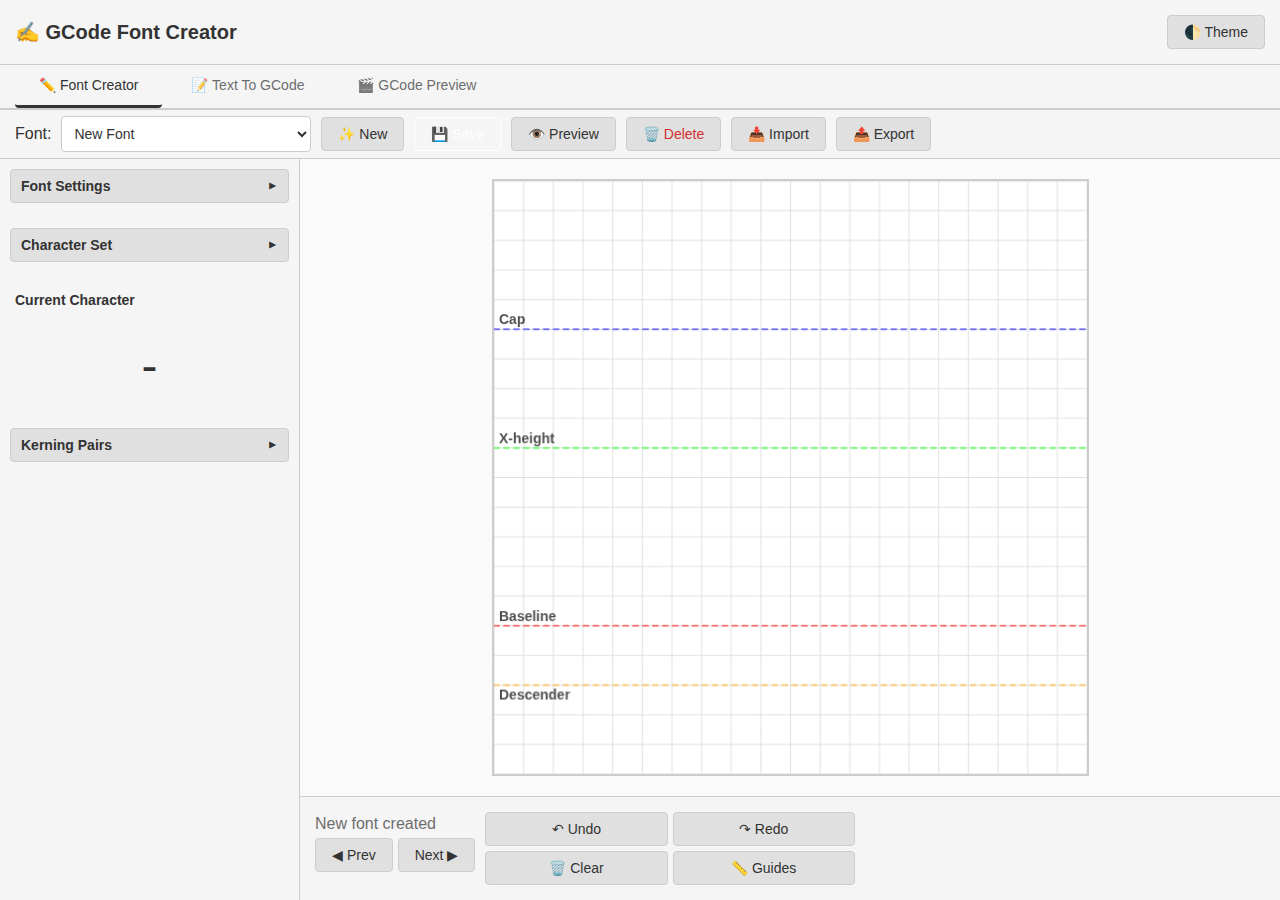
<file: fontcreator.html>
<!DOCTYPE html><html lang="en" data-theme="light"><head><meta charset="UTF-8"><meta name="viewport" content="width=device-width, initial-scale=1.0, user-scalable=no"><title>GCode Font Creator</title><style>:root[data-theme="light"]{--bg-color:#ffffff;--text-color:#333333;--border-color:#cccccc;--panel-bg:#f5f5f5;--button-bg:#e0e0e0;--button-hover:#d0d0d0;--canvas-bg:#fafafa;--rapid-color:#999999;--cut-color:#0066cc;--grid-color:#e0e0e0;--gcode-comment:#808080;--gcode-g-code:#0066aa;--gcode-m-code:#8b3e8e;--gcode-t-code:#b5640f;--gcode-s-code:#008577;--gcode-f-code:#a65e3e;--gcode-coordinate:#6a8759;--gcode-system:#cc7000;--gcode-x-axis:#1976d2;--gcode-y-axis:#388e3c;--gcode-z-axis:#7b1fa2;}:root[data-theme="dark"]{--bg-color:#1e1e1e;--text-color:#e0e0e0;--border-color:#444444;--panel-bg:#2d2d2d;--button-bg:#3d3d3d;--button-hover:#4d4d4d;--canvas-bg:#252525;--rapid-color:#ff9933;--cut-color:#00ccff;--grid-color:#3a3a3a;--gcode-comment:#999999;--gcode-g-code:#4fc3ff;--gcode-m-code:#e1aaff;--gcode-t-code:#ffd180;--gcode-s-code:#80cbc4;--gcode-f-code:#ffab91;--gcode-coordinate:#8fd6a3;--gcode-system:#ffb84d;--gcode-x-axis:#42a5f5;--gcode-y-axis:#66bb6a;--gcode-z-axis:#ba68c8;}:root[data-theme="dark"] *::-webkit-scrollbar{width:16px;height:16px;}:root[data-theme="dark"] *::-webkit-scrollbar-track{background:#2a2a2a;}:root[data-theme="dark"] *::-webkit-scrollbar-thumb{background:#555555;border-radius:8px;border:3px solid #2a2a2a;}:root[data-theme="dark"] *::-webkit-scrollbar-thumb:hover{background:#666666;}:root[data-theme="dark"] *{scrollbar-width:auto;scrollbar-color:#555555 #2a2a2a;}*{margin:0;padding:0;box-sizing:border-box;}body{font-family:-apple-system,BlinkMacSystemFont,'Segoe UI',Roboto,Oxygen,Ubuntu,sans-serif;background-color:var(--bg-color);color:var(--text-color);overflow:hidden;height:100vh;}.container{display:grid;grid-template-columns:400px 1fr 360px;grid-template-rows:60px 1fr 40px;height:100vh;gap:0;}header{grid-column:1 / -1;grid-row:1;background-color:var(--panel-bg);border-bottom:1px solid var(--border-color);display:flex;align-items:center;justify-content:space-between;padding:0 20px;}header h1{font-size:1.5rem;font-weight:600;}.header-controls{display:flex;gap:10px;align-items:center;}.header-controls a{text-decoration:none;color:var(--text-color);padding:8px 16px;background-color:var(--button-bg);border:1px solid var(--border-color);border-radius:4px;font-size:0.9rem;transition:background-color 0.2s;display:inline-flex;align-items:center;justify-content:center;box-sizing:border-box;line-height:1;min-height:38px;}.header-controls a:hover{background-color:var(--button-hover);}button{background-color:var(--button-bg);color:var(--text-color);border:1px solid var(--border-color);padding:8px 16px;border-radius:4px;cursor:pointer;font-size:14px;transition:background-color 0.2s;}button:hover{background-color:var(--button-hover);}button:active{transform:translateY(1px);}button:disabled{opacity:0.5;cursor:not-allowed;}.canvas-container{position:relative;background-color:var(--canvas-bg);overflow:hidden;grid-column:2;grid-row:2;}.canvas-overlay-controls{position:absolute;top:10px;right:10px;display:flex;gap:10px;z-index:10;}.canvas-overlay-controls button{padding:8px 16px;background-color:rgba(0,0,0,0.7);color:white;border:1px solid rgba(255,255,255,0.3);border-radius:4px;cursor:pointer;font-size:14px;backdrop-filter:blur(5px);}.canvas-overlay-controls button:hover{background-color:rgba(0,0,0,0.85);}.canvas-overlay-controls button:disabled{opacity:0.5;cursor:not-allowed;}canvas{display:block;width:100%;height:100%;cursor:grab;}canvas:active{cursor:grabbing;}#canvas2d,#canvas3d{position:absolute;top:0;left:0;}#canvas3d-overlay{position:absolute;top:0;left:0;pointer-events:none;}.hidden{display:none !important;}.sidebar{background-color:var(--panel-bg);border-left:1px solid var(--border-color);overflow-y:auto;padding:20px;grid-column:3;grid-row:2;}.left-sidebar{background-color:var(--panel-bg);border-right:1px solid var(--border-color);padding:0;display:flex;flex-direction:column;overflow:hidden;grid-column:1;grid-row:2;min-height:0;height:100%;}#gcode-panel{display:flex !important;flex:1;flex-direction:column;overflow:hidden;min-height:0;height:100%;padding:10px;margin:20px;}#gcode-panel h3{margin:10px 0 10px 0;flex-shrink:0;}#gcode-panel{display:flex !important;flex:1;flex-direction:column;overflow:hidden;min-height:0;}#gcode-container{flex:1;overflow-y:auto;overflow-x:auto;background-color:var(--canvas-bg);border:none;font-family:'Consolas','Monaco',monospace;font-size:11px;line-height:17px;min-height:0;padding-bottom:10px;margin-bottom:5px;}#gcode-content{display:flex;}.gcode-line-numbers{color:var(--text-muted);text-align:right;padding:4px 8px 4px 4px;user-select:none;border-right:1px solid var(--border-color);min-width:30px;}.gcode-code{flex:1;padding:4px;white-space:pre;}.gcode-line{cursor:pointer;}.gcode-line:hover{background-color:rgba(255,255,255,0.05) !important;}.gcode-line.highlight{background-color:rgba(255,193,7,0.3) !important;}.gcode-line-numbers .gcode-line.highlight{border-left:3px solid rgba(255,193,7,0.8) !important;padding-left:2px !important;}.gcode-comment{color:var(--gcode-comment);}.gcode-g-code{color:var(--gcode-g-code);font-weight:bold;}.gcode-m-code{color:var(--gcode-m-code);font-weight:bold;}.gcode-t-code{color:var(--gcode-t-code);font-weight:bold;}.gcode-s-code{color:var(--gcode-s-code);}.gcode-f-code{color:var(--gcode-f-code);}.gcode-coordinate{color:var(--gcode-coordinate);}.gcode-system{color:var(--gcode-system);font-weight:bold;}.gcode-x-axis{color:var(--gcode-x-axis);font-weight:500;}.gcode-y-axis{color:var(--gcode-y-axis);font-weight:500;}.gcode-z-axis{color:var(--gcode-z-axis);font-weight:500;}.gcode-hidden{display:none !important;}.panel{background-color:var(--bg-color);border:1px solid var(--border-color);border-radius:4px;padding:15px;margin-bottom:15px;}.panel h3{font-size:1rem;margin-bottom:10px;font-weight:600;}.file-upload-zone{border:2px dashed var(--border-color);border-radius:4px;padding:30px;text-align:center;cursor:pointer;transition:border-color 0.2s;}.file-upload-zone:hover{border-color:var(--cut-color);}.file-upload-zone.drag-over{border-color:var(--cut-color);background-color:var(--canvas-bg);}input[type="file"]{display:none;}select{width:100%;padding:8px;background-color:var(--button-bg);color:var(--text-color);border:1px solid var(--border-color);border-radius:4px;font-size:14px;cursor:pointer;margin-top:10px;}input[type="range"]{width:100%;margin-top:10px;}.stats-grid{display:grid;grid-template-columns:1fr 1fr;gap:10px;margin-top:10px;}.stat-item{background-color:var(--panel-bg);padding:8px;border-radius:4px;}.stat-label{font-size:11px;opacity:0.7;text-transform:uppercase;}.stat-value{font-size:16px;font-weight:600;margin-top:2px;}.progress-bar{width:100%;height:4px;background-color:var(--border-color);border-radius:2px;overflow:hidden;margin-top:10px;position:relative;}.progress-bar.indeterminate .progress-fill{width:30% !important;animation:indeterminate 1.5s ease-in-out infinite;}@keyframes indeterminate{0%{transform:translateX(-100%);}50%{transform:translateX(350%);}100%{transform:translateX(-100%);}}.progress-fill{height:100%;background-color:var(--cut-color);width:0%;transition:width 0.3s;}.animation-controls{margin-top:15px;}.controls-row{display:flex;gap:5px;margin-bottom:10px;}.controls-row button{flex:1;padding:6px;font-size:12px;}.layer-controls{margin-top:10px;}.layer-inputs{display:grid;grid-template-columns:1fr 1fr;gap:10px;margin-top:10px;}.layer-inputs > div{display:flex;flex-direction:column;}.layer-inputs input{width:100%;padding:6px;background-color:var(--button-bg);color:var(--text-color);border:1px solid var(--border-color);border-radius:4px;font-size:14px;box-sizing:border-box;}footer{grid-column:1 / -1;grid-row:3;background-color:var(--panel-bg);border-top:1px solid var(--border-color);display:flex;align-items:center;justify-content:space-between;padding:0 20px;font-size:12px;}.coordinate-display{font-family:'Courier New',monospace;}.privacy-notice{font-size:11px;opacity:0.7;margin-top:15px;padding-top:15px;border-top:1px solid var(--border-color);text-align:center;}.mobile-tabs{display:none;background-color:var(--panel-bg);border-bottom:1px solid var(--border-color);overflow-x:auto;overflow-y:hidden;}.mobile-tabs-nav{display:flex;gap:0;min-width:100%;}.mobile-tab-button{flex:1;padding:12px 16px;background:none;border:none;border-bottom:3px solid transparent;cursor:pointer;font-size:14px;color:var(--text-color);transition:all 0.2s;white-space:nowrap;}.mobile-tab-button:hover{background-color:rgba(0,0,0,0.05);}.mobile-tab-button.active{border-bottom-color:#0066aa;font-weight:bold;}.mobile-tab-content{display:none;}.mobile-tab-content.active{display:block;}@media (min-width:969px){.mobile-tab-content{display:block !important;}}@media (max-width:1200px){.container{grid-template-columns:300px 1fr 300px;}}@media (max-width:968px){.container{grid-template-columns:1fr;grid-template-rows:auto 1fr;}body{overflow:hidden;height:100vh;height:100dvh;}header{position:absolute;width:0;height:0;overflow:hidden;visibility:hidden;}.mobile-tabs{display:block;grid-row:1;}.canvas-overlay-controls{top:5px;right:5px;gap:5px;}.canvas-overlay-controls button{padding:6px 10px;font-size:12px;}.header-controls button{white-space:nowrap;overflow:hidden;text-overflow:ellipsis;}#btn-play::before{content:'▶️ ';}#btn-step-back::before{content:'⏮️ ';}#btn-step-forward::before{content:'⏭️ ';}#btn-reset-animation::before{content:'⏹️ ';}.file-upload-zone::before{content:'📁\A';white-space:pre;font-size:2em;display:block;margin-bottom:10px;}.left-sidebar{grid-row:2;grid-column:1;border-right:none;border-top:1px solid var(--border-color);overflow:hidden;padding:0;}#gcode-panel{display:flex !important;height:100%;flex-direction:column;}.canvas-container{grid-row:2;grid-column:1;width:100%;height:100%;position:relative;min-height:300px;}canvas{position:absolute;top:0;left:0;width:100% !important;height:100% !important;}.sidebar{grid-row:2;grid-column:1;border-left:none;border-top:1px solid var(--border-color);max-height:none;overflow-y:auto;overflow-y:auto;padding:10px;}.panel{margin-bottom:10px;padding:10px;}.stats-grid{grid-template-columns:repeat(2,1fr);}.slider-container{font-size:12px;}input[type="range"]{height:30px;}button{min-height:44px;font-size:14px;}footer{position:absolute;width:0;height:0;overflow:hidden;visibility:hidden;}}@media (max-width:480px){.header-controls{flex-wrap:wrap;}.header-controls button{flex:1 1 45%;margin:2px;}.stats-grid{grid-template-columns:1fr;}.panel h3{font-size:0.9rem;}.mobile-tab-button{padding:0px 12px;}#settings-tab .panel,#gcode-tab .panel,#gcode-panel{padding:6px;margin-bottom:6px;}#settings-tab .panel h3,#gcode-tab .panel h3,#gcode-panel h3{margin-bottom:4px;}#settings-tab .control-group,#gcode-tab .control-group{margin-bottom:6px;}#settings-tab .slider-container,#gcode-tab .slider-container{margin:4px 0;}#settings-tab label,#gcode-tab label{margin-bottom:2px;}#settings-tab input,#settings-tab select,#settings-tab button,#gcode-tab input,#gcode-tab select,#gcode-tab button{padding:6px 8px;}.container{padding:0 !important;}header{padding:0 4px;}.sidebar{padding:2px;}#gcode-panel{margin:6px;padding:4px;}#gcode-panel h3{margin:4px 0;}}@media (hover:none) and (pointer:coarse){button,input[type="checkbox"],input[type="color"]{min-height:44px;min-width:44px;}.slider-container input[type="range"]{height:44px;}.gcode-line{line-height:24px;height:24px;padding:2px 0;}}</style><style> body{height:100vh;display:flex;flex-direction:column;overflow:hidden;}header{padding:15px;background-color:var(--panel-bg);border-bottom:1px solid var(--border-color);display:flex;justify-content:space-between;align-items:center;flex-shrink:0;}header h1{font-size:20px;font-weight:600;margin:0;}input[type="text"],input[type="number"],textarea,select{width:100%;padding:8px 12px;background-color:var(--button-bg);color:var(--text-color);border:1px solid var(--border-color);border-radius:4px;font-size:14px;font-family:inherit;box-sizing:border-box;transition:border-color 0.2s;}input[type="text"]:focus,input[type="number"]:focus,textarea:focus,select:focus{outline:none;border-color:var(--button-active);}textarea{resize:vertical;font-family:inherit;}.input-group{margin-bottom:15px;}.input-group label{display:block;font-size:13px;font-weight:500;margin-bottom:5px;color:var(--text-color);}button{background-color:var(--button-bg);color:var(--text-color);border:1px solid var(--border-color);padding:8px 16px;border-radius:4px;cursor:pointer;font-size:14px;transition:background-color 0.2s;}button:hover{background-color:var(--button-hover);}button:active{transform:translateY(1px);}button.primary{background-color:var(--button-active);color:white;border-color:var(--button-active);}button.primary:hover{opacity:0.9;}.status{flex:1;font-size:13px;opacity:0.7;}.tab-nav{display:flex;background-color:var(--panel-bg);border-bottom:1px solid var(--border-color);padding:0 15px;gap:5px;}.tab-button{padding:12px 24px;background:none;border:none;border-bottom:3px solid transparent;color:var(--text-color);cursor:pointer;font-size:14px;font-weight:500;transition:all 0.2s;opacity:0.7;}.tab-button:hover{opacity:1;background-color:var(--button-hover);}.tab-button.active{opacity:1;border-bottom-color:var(--button-active);}.tab-content{display:none;flex:1;overflow:hidden;flex-direction:column;}.tab-content.active{display:flex;}.main-container{display:flex;flex:1;overflow:hidden;}.left-panel{width:300px;background-color:var(--panel-bg);border-right:1px solid var(--border-color);overflow-y:auto;padding:15px;flex-shrink:0;}.center-panel{flex:1;display:flex;flex-direction:column;overflow:hidden;}.canvas-container{flex:1;display:flex;align-items:center;justify-content:center;background-color:var(--canvas-bg);position:relative;overflow:hidden;}#drawing-canvas{border:2px solid var(--border-color);cursor:crosshair;touch-action:none;background-color:white;display:block;}.toolbar{padding:15px;background-color:var(--panel-bg);border-top:1px solid var(--border-color);display:flex;gap:10px;flex-wrap:wrap;align-items:center;}.section{margin-bottom:20px;}.section h3{font-size:14px;font-weight:600;margin-bottom:10px;color:var(--text-color);}.collapsible-header{cursor:pointer;user-select:none;display:flex;justify-content:space-between;align-items:center;padding:8px 10px;margin:-5px -5px 10px -5px;border-radius:4px;transition:background-color 0.2s,border-color 0.2s;background-color:var(--button-bg);border:1px solid var(--border-color);}.collapsible-header:hover{background-color:var(--button-hover);border-color:var(--text-color);}.collapse-icon{font-size:12px;transition:transform 0.2s;}.collapsible-header.collapsed .collapse-icon{transform:rotate(-90deg);}.collapsible-content{max-height:1000px;overflow:hidden;transition:max-height 0.3s ease-out,opacity 0.3s ease-out;opacity:1;}.collapsible-content.collapsed{max-height:0;opacity:0;}.char-grid{font-size:12px;transition:transform 0.2s;}.collapsible-header.collapsed .collapse-icon{transform:rotate(-90deg);}.collapsible-content{max-height:1000px;overflow:hidden;transition:max-height 0.3s ease-out,opacity 0.3s ease-out;opacity:1;}.collapsible-content.collapsed{max-height:0;opacity:0;}.char-grid{display:grid;grid-template-columns:repeat(auto-fill,minmax(40px,1fr));gap:5px;margin-top:10px;}.char-button{padding:8px;background-color:var(--button-bg);border:1px solid var(--border-color);border-radius:4px;cursor:pointer;font-size:16px;text-align:center;transition:all 0.2s;}.char-button:hover{background-color:var(--button-hover);}.char-button.active{background-color:var(--button-active);color:white;border-color:var(--button-active);}.char-button.defined{font-weight:bold;border-width:2px;}#gcode-preview .container{display:flex;height:100%;width:100%;gap:0;}#gcode-preview .left-sidebar{width:400px;flex-shrink:0;display:block !important;order:1;}#gcode-preview .canvas-container{flex:1;position:relative;background-color:var(--canvas-bg);overflow:hidden;order:2;min-width:0;}#gcode-preview .sidebar{width:360px;flex-shrink:0;order:3;}.tooltip-label{position:relative;cursor:help;}.tooltip-label .tooltip-icon{display:inline-block;margin-left:4px;opacity:0.6;}.tooltip-label .tooltip-text{visibility:hidden;opacity:0;position:absolute;z-index:1000;bottom:125%;left:50%;transform:translateX(-50%);background-color:#333333;color:#ffffff;text-align:left;padding:8px 12px;border-radius:6px;font-size:12px;line-height:1.4;white-space:normal;width:250px;box-shadow:0 2px 8px rgba(0,0,0,0.2);transition:opacity 0.2s,visibility 0.2s;pointer-events:none;}:root[data-theme="dark"] .tooltip-label .tooltip-text{background-color:#f5f5f5;color:#333333;}.tooltip-label .tooltip-text::after{content:"";position:absolute;top:100%;left:50%;transform:translateX(-50%);border-width:5px;border-style:solid;border-color:#333333 transparent transparent transparent;}:root[data-theme="dark"] .tooltip-label .tooltip-text::after{border-color:#f5f5f5 transparent transparent transparent;}.tooltip-label:hover .tooltip-text{visibility:visible;opacity:1;}</style></head><body><header><h1>✍️ GCode Font Creator</h1><div class="header-controls"><button id="theme-toggle" style="padding: 8px 16px;">🌓 Theme</button></div></header><div class="tab-nav"><button class="tab-button active" data-tab="font-creator">✏️ Font Creator</button><button class="tab-button" data-tab="text-to-gcode">📝 Text To GCode</button><button class="tab-button" data-tab="gcode-preview">🎬 GCode Preview</button></div><div class="tab-content active" id="font-creator"><div class="font-toolbar" style="display: flex; gap: 10px; padding: 6px 15px; background-color: var(--panel-bg); border-top: 1px solid var(--border-color); border-bottom: 1px solid var(--border-color); align-items: center; flex-wrap: wrap;"><label style="font-weight: 500;">Font:</label><select id="font-selector-editor" style="padding: 8px; border: 1px solid var(--border-color); border-radius: 4px; background: var(--bg-color); color: var(--text-color); width: 250px; margin-top: 0px;"><option value="">Select a font...</option></select><button id="new-font" style="padding: 8px 16px; white-space: nowrap;">✨ New</button><button id="save-font" class="primary" style="padding: 8px 16px; white-space: nowrap;">💾 Save</button><button id="preview-font" style="padding: 8px 16px; white-space: nowrap;">👁️ Preview</button><button id="delete-font" style="padding: 8px 16px; white-space: nowrap; color: #d32f2f;">🗑️ Delete</button><button id="import-font-btn" style="padding: 8px 16px; white-space: nowrap;">📥 Import</button><button id="export-font" style="padding: 8px 16px; white-space: nowrap;">📤 Export</button><input type="file" id="import-font" accept=".json" style="display: none;" /></div><div class="main-container"><aside class="left-panel"><div class="section"><h3 class="collapsible-header collapsed" id="font-settings-header">Font Settings <span class="collapse-icon">▼</span></h3><div class="collapsible-content collapsed" id="font-settings-content"><div class="input-group"><label>Font Name</label><input type="text" id="font-name" value="Custom Font" /></div><div class="input-group"><label class="tooltip-label"> Simplification Tolerance <span class="tooltip-icon">ℹ️</span><span class="tooltip-text">Maximum distance (in pixels) a point can be from the simplified line. Lower values keep more detail, higher values create smoother curves with fewer points.</span></label><input type="number" id="simplify-tolerance" value="2" step="0.5" min="0.5" /></div><div class="input-group"><label class="tooltip-label"> Arc Tolerance (mm) <span class="tooltip-icon">ℹ️</span><span class="tooltip-text">Maximum deviation (in mm) allowed when converting curves to G-code arcs. Smaller values create more accurate arcs but may generate more arc commands.</span></label><input type="number" id="arc-tolerance" value="0.1" step="0.01" min="0.01" /></div></div></div><div class="section"><h3 class="collapsible-header collapsed" id="char-set-header">Character Set <span class="collapse-icon">▼</span></h3><div id="char-grid" class="char-grid collapsible-content collapsed"></div></div><div class="section"><h3>Current Character</h3><div id="current-char" style="font-size: 48px; text-align: center; padding: 20px;">-</div></div><div class="section"><h3 class="collapsible-header collapsed" id="kerning-header">Kerning Pairs <span class="collapse-icon">▼</span></h3><div class="collapsible-content collapsed" id="kerning-content"><div class="input-group"><label>Character Pair (e.g., AV)</label><input type="text" id="kerning-pair" maxlength="2" placeholder="AV" /></div><div class="input-group"><label>Adjustment (mm)</label><input type="number" id="kerning-value" value="-1" step="0.5" /></div><button id="add-kerning" style="width: 100%; margin-bottom: 10px;">➕ Add Kerning</button><div id="kerning-list" style="font-size: 12px; max-height: 150px; overflow-y: auto;"></div></div></div></aside><div class="center-panel"><div class="canvas-container"><canvas id="drawing-canvas" width="600" height="600"></canvas></div><div class="toolbar"><div style="margin-bottom: 10px;"><div class="status" id="status" style="margin-bottom: 5px; font-size: 16px; font-weight: 500;">Draw to create character</div><div style="display: flex; gap: 5px;"><button id="prev-char" style="flex: 1; white-space: nowrap;">◀ Prev</button><button id="next-char" style="flex: 1; white-space: nowrap;">Next ▶</button></div></div><div style="display: flex; flex-wrap: wrap; gap: 5px;"><button id="undo" style="flex: 1 1 120px; white-space: nowrap;">↶ Undo</button><button id="redo" style="flex: 1 1 120px; white-space: nowrap;">↷ Redo</button><button id="clear-char" style="flex: 1 1 120px; white-space: nowrap;">🗑️ Clear</button><button id="toggle-guides" style="flex: 1 1 120px; white-space: nowrap;">📏 Guides</button></div></div></div></div></div><div id="font-preview-modal" style="display: none; position: fixed; top: 0; left: 0; right: 0; bottom: 0; background: rgba(0,0,0,0.5); z-index: 10000; align-items: center; justify-content: center;"><div style="background: var(--bg-color); border-radius: 8px; padding: 20px; max-width: 90%; max-height: 90%; overflow: auto; box-shadow: 0 4px 20px rgba(0,0,0,0.3); display: flex; flex-direction: column;"><div style="display: flex; justify-content: space-between; align-items: center; margin-bottom: 20px;"><h2 style="margin: 0;">Font Preview</h2><button id="close-preview" style="padding: 8px 16px; cursor: pointer;">✕ Close</button></div><div style="overflow: auto; flex: 1;"><canvas id="preview-canvas" width="1200" height="1200" style="border: 1px solid var(--border-color); display: block;"></canvas></div></div></div><div class="tab-content" id="text-to-gcode"><div class="main-container" style="justify-content: center;"><div style="max-width: 800px; width: 100%; padding: 20px; overflow-y: auto;"><div class="section"><h3>Font Selection</h3><div class="input-group"><label>Font</label><select id="font-selector" style="width: 100%; padding: 8px; border: 1px solid var(--border-color); border-radius: 4px; background: var(--bg-color); color: var(--text-color);"><option value="">Select a font...</option></select></div></div><div class="section"><h3>Text to Engrave</h3><div class="input-group"><label>Text</label><textarea id="text-input" placeholder="Enter text..." style="min-height: 100px;">HELLO WORLD</textarea></div></div><div class="section"><h3>Output Settings</h3><div style="display: grid; grid-template-columns: 1fr 1fr; gap: 15px;"><div class="input-group"><label>Output Size (mm)</label><input type="number" id="output-size" value="10" step="0.1" min="0.5" /></div><div class="input-group"><label>Character Spacing (mm)</label><input type="number" id="char-spacing" value="2" step="0.1" min="0" /></div><div class="input-group"><label>Space Width (mm)</label><input type="number" id="space-width" value="3" step="0.1" min="0" /></div><div class="input-group"><label>Line Gap (mm)</label><input type="number" id="line-spacing" value="2" step="0.1" min="0" /></div><div class="input-group"><label>Max Width (mm, 0=none)</label><input type="number" id="max-width" value="0" step="10" min="0" /></div><div class="input-group"><label>Max Height (mm, 0=none)</label><input type="number" id="max-height" value="0" step="10" min="0" /></div><div class="input-group"><label>Max Text Size (mm)</label><input type="number" id="max-text-size" value="100" step="1" min="1" /></div><div class="input-group" style="grid-column: 1 / -1;"><label style="display: flex; align-items: center; cursor: pointer;"><input type="checkbox" id="auto-fit" style="margin-right: 8px;" /> Auto-fit to Max Width/Height (scales output size to maximize within constraints) </label></div><div class="input-group"><label>Feed Rate (mm/min)</label><input type="number" id="feed-rate" value="500" step="50" min="10" /></div><div class="input-group"><label>Plunge Rate (mm/min)</label><input type="number" id="plunge-rate" value="200" step="50" min="10" /></div><div class="input-group"><label>Safe Z (mm)</label><input type="number" id="safe-z" value="5" step="0.5" /></div><div class="input-group"><label>Engrave Depth (mm)</label><input type="number" id="engrave-depth" value="-0.1" step="0.05" /></div></div></div><div class="section"><button id="preview-gcode-btn" class="primary" style="width: 100%; font-size: 16px; padding: 12px;">🎬 Preview GCode</button></div></div></div></div><div class="tab-content" id="gcode-preview"><div class="container" style="height: 100%;"><aside class="left-sidebar" id="preview-gcode-sidebar"><div class="panel" id="gcode-panel"><h3>GCode <span id="gcode-line-indicator" style="font-size: 12px; opacity: 0.7;"></span></h3><div id="gcode-container"><div id="gcode-content"><div class="gcode-line-numbers" id="gcode-line-numbers"></div><div class="gcode-code" id="gcode-display"></div></div></div></div><div class="panel" id="gcode-welcome" style="display: none;"><div style="margin-top: 0;"><h3>GCode Preview</h3><p style="font-size: 14px; line-height: 1.6; opacity: 0.9;"> Click "Preview GCode" in the "Text To GCode" tab to generate and visualize your toolpath here. </p><p style="font-size: 14px; line-height: 1.6; opacity: 0.9; margin-top: 10px;"> This viewer uses the same rendering engine as the standalone GCode viewer, supporting 2D/3D views, animation, and all advanced features. </p></div><div style="margin-top: 20px;"><h3>Navigation</h3><ul style="font-size: 14px; line-height: 1.8; list-style: circle; padding-left: 20px; opacity: 0.9;"><li><strong>2D View:</strong> Left or right click drag to pan, scroll to zoom</li><li><strong>3D View:</strong> Left click and drag to rotate, right click and drag to pan, scroll to zoom</li><li><strong>Mobile:</strong> One finger drag to rotate, two finger drag to pan, pinch to zoom</li><li><strong>Reset:</strong> Click "Reset View" to re-center</li></ul></div></div></aside><div class="canvas-container"><div class="canvas-overlay-controls"><button id="btn-toggle-view">3D View</button><button id="btn-reset-view" disabled>Reset View</button></div><canvas id="canvas2d"></canvas><canvas id="canvas3d" class="hidden"></canvas><canvas id="canvas3d-overlay" class="hidden"></canvas></div><aside class="sidebar" id="preview-sidebar"><div class="panel"><h3>Export</h3><button id="download-gcode" style="width: 100%; font-size: 14px; padding: 10px; margin-bottom: 8px;">💾 Download GCode</button><button id="export-image" style="width: 100%; font-size: 14px; padding: 10px;">🖼️ Export Image</button></div><div class="panel"><h3>Statistics</h3><div class="stats-grid"><div class="stat-item"><div class="stat-label">Segments</div><div class="stat-value" id="stat-lines">-</div></div><div class="stat-item"><div class="stat-label">Est. Time</div><div class="stat-value" id="stat-time">-</div></div><div class="stat-item"><div class="stat-label">X Range</div><div class="stat-value" id="stat-x">-</div></div><div class="stat-item"><div class="stat-label">Y Range</div><div class="stat-value" id="stat-y">-</div></div><div class="stat-item"><div class="stat-label">Z Range</div><div class="stat-value" id="stat-z">-</div></div></div></div><div class="panel" id="tool-panel" style="display: none;"><h3>Tools</h3><div id="tool-list" style="max-height: 400px; overflow-y: auto;"></div></div><div class="panel" id="rapid-moves-panel" style="display: none;"><h3>Rapid Moves (G0)</h3><div style="display: flex; align-items: center; gap: 8px; padding: 8px; background: var(--canvas-bg); border-radius: 4px;"><input type="checkbox" id="rapid-moves-visible" checked><input type="color" id="rapid-move-color" value="#999999" style="width: 32px; height: 24px; border: none; cursor: pointer;"><label for="rapid-moves-visible" style="flex: 1; font-size: 13px; cursor: pointer;">Show Travel Moves</label></div></div><div class="panel"><h3>View Controls</h3><div class="layer-controls"><div style="margin-bottom: 10px;"><label style="font-size: 12px; display: block; margin-bottom: 5px;">Zoom</label><input type="range" id="zoom-slider" min="0.1" max="10" step="0.1" value="1" style="width: 100%;"><div style="text-align: center; font-size: 11px; margin-top: 5px;"><span id="zoom-value">100%</span></div></div></div></div><div class="panel" id="animation-panel" style="display: none;"><h3>Animation</h3><div class="animation-controls"><div class="controls-row"><button id="btn-play">Play</button><button id="btn-reset">Reset</button></div><div class="controls-row"><button id="btn-prev">◀ Prev</button><button id="btn-next">Next ▶</button></div><div><label>Speed: <span id="speed-label">1x</span></label><input type="range" id="speed-slider" min="-10" max="10" value="0" step="1"></div><div style="margin-top: 10px;"><label style="font-size: 12px; display: block; margin-bottom: 5px;">Segment: <span id="current-line">0</span> / <span id="total-lines">0</span></label><div style="font-size: 11px; opacity: 0.7; margin-bottom: 5px;">File Line: <span id="current-file-line">-</span></div><input type="range" id="line-slider" min="0" max="0" step="1" value="0" style="width: 100%;"></div></div></div><div class="panel"><h3>Layer Filter</h3><div class="layer-controls"><div class="layer-inputs"><div><label style="font-size: 12px;">Min Z</label><input type="number" id="layer-min" step="0.1" placeholder="Auto"></div><div><label style="font-size: 12px;">Max Z</label><input type="number" id="layer-max" step="0.1" placeholder="Auto"></div></div></div></div><div class="panel"><h3>3D Grid</h3><div class="layer-controls"><div style="margin-bottom: 10px;"><label style="display: flex; align-items: center; gap: 8px;"><input type="checkbox" id="grid-enabled" checked><span>Show Grid</span></label></div><div class="layer-inputs"><div><label style="font-size: 12px;">Width (X)</label><input type="number" id="grid-width" step="10" value="200" min="0"></div><div><label style="font-size: 12px;">Height (Y)</label><input type="number" id="grid-height" step="10" value="200" min="0"></div></div></div></div><div class="privacy-notice"> 🔒 All processing happens locally in your browser.<br>No data is transmitted. </div></aside></div></div><script>class GCodeParser{constructor(){this.reset()}reset(){this.position={x:0,y:0,z:0},this.units="mm",this.absolute=!0,this.plane="XY",this.feedRate=0,this.currentTool=1,this.toolNames=[],this.toolColors=[],this.parsingToolList=!1,this.inlineToolMap=new Map,this.inlineToolOccurrence=new Map,this.lastToolChangeType=null,this.segments=[],this.bounds={minX:1/0,maxX:-1/0,minY:1/0,maxY:-1/0,minZ:1/0,maxZ:-1/0}}async parseString(t,e){this.reset();const s=t.split("\n"),n=s.length;for(let t=0;t<n;t++)this.parseLine(s[t].trim(),t+1),e&&t%1e3==0&&e(Math.min(100,(t+1)/n*100));return e&&e(100),this.segments}async parseFile(t,e){this.reset();const s=await t.text();return this.parseString(s,e)}readChunk(t,e,s){return new Promise((n,i)=>{const o=new FileReader,a=t.slice(e,e+s);o.onload=t=>n(t.target.result),o.onerror=i,o.readAsText(a)})}parseLine(t,e){if(t.startsWith(";")||t.startsWith("(")){const e=t.replace(/^[;(]/,"").replace(/\)$/,"").trim(),s=e.match(/^Tool\s+(\d+)\s*:\s*(.+)$/i);if(s){0===this.toolNames.length&&(this.toolNames.push("No Tool"),this.toolColors.push(null),this.currentTool=0);const t=parseInt(s[1]),e=s[2].trim(),n=e.match(/#([0-9A-Fa-f]{6})\b/),i=n?e.replace(/#[0-9A-Fa-f]{6}\b/,"").trim():e,o=n?"#"+n[1]:null;this.inlineToolMap.has(t)||this.inlineToolMap.set(t,[]);const a=this.inlineToolMap.get(t),r=this.toolNames.length;return a.push(r),1===a.length?this.toolNames.push(`Tool ${t}: ${i}`):this.toolNames.push(`Tool ${t}: ${i} (${a.length})`),void this.toolColors.push(o)}if(/required tools?:/i.test(e))return void(this.parsingToolList=!0);if(this.parsingToolList){if(!e||0===e.length)return void(this.parsingToolList=!1);if(e.length>0&&!e.toLowerCase().includes("required")){const t=e.match(/#([0-9A-Fa-f]{6})\b/);if(t){this.toolColors.push("#"+t[1]);const s=e.replace(/#[0-9A-Fa-f]{6}\b/,"").trim();this.toolNames.push(s)}else this.toolColors.push(null),this.toolNames.push(e)}return}return}if(!t||t.startsWith("%"))return;const s=t,n=/M0\b/i.test(t),i=s.match(/[;(](.*)$/),o=i?i[1].toLowerCase():"";if(n&&o.includes("tool")&&(this.currentTool++,this.lastToolChangeType="M0"),!(t=t.replace(/\(.*?\)/g,"").replace(/;.*$/,"").trim()))return;const a=this.extractWords(t);if(0===a.length)return;let r=!1;for(const[t,s]of a)switch(t){case"G":r=this.processGCode(Math.floor(s),a,e)||r;break;case"M":this.processMCode(Math.floor(s),a,e);break;case"T":const t=Math.floor(s);if(this.inlineToolMap.size>0&&this.inlineToolMap.has(t)){const e=this.inlineToolMap.get(t),s=this.inlineToolOccurrence.get(t)||0,n=Math.min(s,e.length-1);this.currentTool=e[n],this.inlineToolOccurrence.set(t,s+1)}else this.currentTool=t;break;case"F":this.feedRate=s}}extractWords(t){const e=[],s=/([A-Z])([+-]?\d+\.?\d*)/gi;let n;for(;null!==(n=s.exec(t));)e.push([n[1].toUpperCase(),parseFloat(n[2])]);return e}processMCode(t,e,s){6===t&&(this.lastToolChangeType="M6")}processGCode(t,e,s){switch(t){case 0:return this.linearMove(e,"rapid",s);case 1:return this.linearMove(e,"cut",s);case 2:return this.arcMove(e,"cw",s);case 3:return this.arcMove(e,"ccw",s);case 17:return this.plane="XY",!1;case 18:return this.plane="ZX",!1;case 19:return this.plane="YZ",!1;case 20:return this.units="inches",!1;case 21:return this.units="mm",!1;case 90:return this.absolute=!0,!1;case 91:return this.absolute=!1,!1;default:return!1}}linearMove(t,e,s){const n=this.extractTarget(t);return(n.x!==this.position.x||n.y!==this.position.y||n.z!==this.position.z)&&(this.addSegment({type:e,start:{...this.position},end:{...n},feedRate:this.feedRate,tool:this.currentTool,toolChangeType:this.lastToolChangeType,lineNum:s}),this.lastToolChangeType=null,this.position=n,this.updateBounds(n),!0)}arcMove(t,e,s){const n=this.extractTarget(t),i=this.extractOffset(t);if(!i)return console.error(`Arc command at line ${s} missing I/J/K parameters`),!1;const o=this.tessellateArc(this.position,n,i,"cw"===e);for(const t of o)this.addSegment({type:"cut",start:t.start,end:t.end,feedRate:this.feedRate,tool:this.currentTool,lineNum:s}),this.updateBounds(t.end);return this.position=n,o.length>0}extractTarget(t){const e={...this.position};for(const[s,n]of t){const t=this.absolute?n:this.position[s.toLowerCase()]+n;switch(s){case"X":e.x=t;break;case"Y":e.y=t;break;case"Z":e.z=t}}return e}extractOffset(t){let e=null;for(const[s,n]of t)"I"!==s&&"J"!==s&&"K"!==s||(e||(e={i:0,j:0,k:0}),e[s.toLowerCase()]=n);return e}tessellateArc(t,e,s,n){let i,o,a,r,h,l;"XY"===this.plane?(i=t.x+s.i,o=t.y+s.j,a=t.x,r=t.y,h=e.x,l=e.y):"ZX"===this.plane?(i=t.z+s.k,o=t.x+s.i,a=t.z,r=t.x,h=e.z,l=e.x):(i=t.y+s.j,o=t.z+s.k,a=t.y,r=t.z,h=e.y,l=e.z);const c=Math.sqrt(Math.pow(a-i,2)+Math.pow(r-o,2)),d=Math.atan2(r-o,a-i);let u=Math.atan2(l-o,h-i)-d;n?u>=0&&(u-=2*Math.PI):u<=0&&(u+=2*Math.PI);const m=Math.max(8,Math.min(64,Math.floor(Math.sqrt(c)*Math.abs(u)*4))),g=[];let x={...t};for(let s=1;s<=m;s++){const n=s/m,a=d+u*n,r={...t};"XY"===this.plane?(r.x=i+c*Math.cos(a),r.y=o+c*Math.sin(a),r.z=t.z+(e.z-t.z)*n):"ZX"===this.plane?(r.z=i+c*Math.cos(a),r.x=o+c*Math.sin(a),r.y=t.y+(e.y-t.y)*n):(r.y=i+c*Math.cos(a),r.z=o+c*Math.sin(a),r.x=t.x+(e.x-t.x)*n),g.push({start:x,end:r}),x=r}return g}addSegment(t){this.segments.push(t)}updateBounds(t){isNaN(t.x)||isNaN(t.y)||isNaN(t.z)?console.error("Invalid point in updateBounds:",t):(this.bounds.minX=Math.min(this.bounds.minX,t.x),this.bounds.maxX=Math.max(this.bounds.maxX,t.x),this.bounds.minY=Math.min(this.bounds.minY,t.y),this.bounds.maxY=Math.max(this.bounds.maxY,t.y),this.bounds.minZ=Math.min(this.bounds.minZ,t.z),this.bounds.maxZ=Math.max(this.bounds.maxZ,t.z))}getBounds(){return this.bounds}getSegments(){return this.segments}getToolNames(){return this.toolNames}getToolColors(){return this.toolColors}get usingInlineToolFormat(){return this.inlineToolMap.size>0}}class Camera{constructor(){this.position={x:0,y:0,z:100},this.target={x:0,y:0,z:0},this.rotation={x:0,y:0,z:0,w:1},this.zoom=1,this.orthoScale=100,this.targetPosition={...this.position},this.targetTarget={...this.target},this.targetRotation={...this.rotation},this.targetZoom=this.zoom,this.pan2d={x:0,y:0},this.zoom2d=1,this.targetPan2d={...this.pan2d},this.targetZoom2d=this.zoom2d,this.initialZoom2d=1,this.initialOrthoScale=100}fitToBounds(t,e=.1,s=800,n=600){const i=(t.minX+t.maxX)/2,o=(t.minY+t.maxY)/2,a=(t.minZ+t.maxZ)/2;this.target={x:i,y:o,z:a},this.targetTarget={x:i,y:o,z:a};const r=t.maxX-t.minX,h=t.maxY-t.minY,l=t.maxZ-t.minZ,c=Math.max(r,h,l)||100;this.orthoScale=c*(.6+e/2);const d=s>0?s:800,u=n>0?n:600,m=d/Math.max(r*(1+.5*e),1),g=u/Math.max(h*(1+.5*e),1),x=Math.min(m,g);console.log("Camera fitToBounds:",{bounds:{width:r,height:h},canvas:{width:d,height:u},center:{x:i,y:o},scales:{x:m,y:g,chosen:x}}),this.pan2d={x:i,y:o},this.zoom2d=x,this.targetPan2d={...this.pan2d},this.targetZoom2d=this.zoom2d,this.initialZoom2d=x,this.initialOrthoScale=this.orthoScale,this.position={x:i+2*c,y:o,z:a},this.targetPosition={x:i,y:o,z:a+2*c},this.rotation={x:0,y:0,z:0,w:1},this.targetRotation={x:0,y:0,z:0,w:1}}update(t=16){const e=.15;this.pan2d.x+=(this.targetPan2d.x-this.pan2d.x)*e,this.pan2d.y+=(this.targetPan2d.y-this.pan2d.y)*e,this.zoom2d+=(this.targetZoom2d-this.zoom2d)*e,this.position.x+=(this.targetPosition.x-this.position.x)*e,this.position.y+=(this.targetPosition.y-this.position.y)*e,this.position.z+=(this.targetPosition.z-this.position.z)*e,this.target.x+=(this.targetTarget.x-this.target.x)*e,this.target.y+=(this.targetTarget.y-this.target.y)*e,this.target.z+=(this.targetTarget.z-this.target.z)*e,this.rotation=this.slerpQuaternion(this.rotation,this.targetRotation,e),this.zoom+=(this.targetZoom-this.zoom)*e}pan2D(t,e){this.targetPan2d.x-=t/this.zoom2d,this.targetPan2d.y+=e/this.zoom2d}zoom2D(t,e,s,n,i,o=!1){const a=1-t*(o?.015:.001),r=this.get2DTransform(n,i),h=(e-r.translateX)/r.scale,l=(s-r.translateY)/r.scale;this.targetZoom2d,this.targetZoom2d*=a;const c=.1*this.initialZoom2d,d=10*this.initialZoom2d;this.targetZoom2d=Math.max(c,Math.min(d,this.targetZoom2d));const u=e-h*this.targetZoom2d,m=s-l*this.targetZoom2d;this.targetPan2d.x=(n/2-u)/this.targetZoom2d,this.targetPan2d.y=-(i/2-m)/this.targetZoom2d}rotate(t,e){const s=this.position,n=this.target,i={x:n.x-s.x,y:n.y-s.y,z:n.z-s.z},o=Math.sqrt(i.x*i.x+i.y*i.y+i.z*i.z);i.x/=o,i.y/=o,i.z/=o;const a={x:1*i.z-0*i.y,y:0*i.x-0*i.z,z:0*i.y-1*i.x},r=Math.sqrt(a.x*a.x+a.y*a.y+a.z*a.z);a.x/=r,a.y/=r,a.z/=r;const h=i.y*a.z-i.z*a.y,l=i.z*a.x-i.x*a.z,c=i.x*a.y-i.y*a.x,d=s.x-n.x,u=s.y-n.y,m=s.z-n.z,g=.01*-t,x=Math.cos(g),p=Math.sin(g);let f=d*(x+h*h*(1-x))+u*(h*l*(1-x)-c*p)+m*(h*c*(1-x)+l*p),y=d*(l*h*(1-x)+c*p)+u*(x+l*l*(1-x))+m*(l*c*(1-x)-h*p),v=d*(c*h*(1-x)-l*p)+u*(c*l*(1-x)+h*p)+m*(x+c*c*(1-x));const b=.01*e,C=Math.cos(b),E=Math.sin(b),I=f*(C+a.x*a.x*(1-C))+y*(a.x*a.y*(1-C)-a.z*E)+v*(a.x*a.z*(1-C)+a.y*E),S=f*(a.y*a.x*(1-C)+a.z*E)+y*(C+a.y*a.y*(1-C))+v*(a.y*a.z*(1-C)-a.x*E),M=f*(a.z*a.x*(1-C)-a.y*E)+y*(a.z*a.y*(1-C)+a.x*E)+v*(C+a.z*a.z*(1-C)),w=S/Math.sqrt(I*I+S*S+M*M),T=Math.asin(-w),F=Math.PI/2-.09;Math.abs(T)>F?(this.targetPosition.x=n.x+f,this.targetPosition.y=n.y+y,this.targetPosition.z=n.z+v):(this.targetPosition.x=n.x+I,this.targetPosition.y=n.y+S,this.targetPosition.z=n.z+M)}pan3D(t,e){const s=.002*this.orthoScale,n=this.position,i=this.target,o={x:i.x-n.x,y:i.y-n.y,z:i.z-n.z},a=Math.sqrt(o.x*o.x+o.y*o.y+o.z*o.z);o.x/=a,o.y/=a,o.z/=a;const r={x:1*o.z-0*o.y,y:0*o.x-0*o.z,z:0*o.y-1*o.x},h=Math.sqrt(r.x*r.x+r.y*r.y+r.z*r.z);r.x/=h,r.y/=h,r.z/=h;const l={x:o.y*r.z-o.z*r.y,y:o.z*r.x-o.x*r.z,z:o.x*r.y-o.y*r.x},c=Math.sqrt(l.x*l.x+l.y*l.y+l.z*l.z);l.x/=c,l.y/=c,l.z/=c,this.targetPosition.x+=t*s*r.x+e*s*l.x,this.targetPosition.y+=t*s*r.y+e*s*l.y,this.targetPosition.z+=t*s*r.z+e*s*l.z,this.targetTarget.x+=t*s*r.x+e*s*l.x,this.targetTarget.y+=t*s*r.y+e*s*l.y,this.targetTarget.z+=t*s*r.z+e*s*l.z}zoom3D(t){const e=t*(Math.abs(t)>10?.001:1);this.orthoScale*=1+e;const s=.1*this.initialOrthoScale,n=10*this.initialOrthoScale;this.orthoScale=Math.max(s,Math.min(n,this.orthoScale))}get2DTransform(t,e){return{translateX:t/2-this.pan2d.x*this.zoom2d,translateY:e/2+this.pan2d.y*this.zoom2d,scale:this.zoom2d}}getProjectionMatrix(t){const e=this.orthoScale,s=-e*t,n=e*t,i=-e,o=n-s,a=e-i;return[2/o,0,0,0,0,2/a,0,0,0,0,-1e-4,0,-(n+s)/o,-(e+i)/a,-0,1]}getViewMatrix(){const t=this.position,e=this.target,s={x:t.x-e.x,y:t.y-e.y,z:t.z-e.z},n=Math.sqrt(s.x*s.x+s.y*s.y+s.z*s.z);s.x/=n,s.y/=n,s.z/=n;const i={x:1*s.z-0*s.y,y:0*s.x-0*s.z,z:0*s.y-1*s.x},o=Math.sqrt(i.x*i.x+i.y*i.y+i.z*i.z);i.x/=o,i.y/=o,i.z/=o;const a={x:s.y*i.z-s.z*i.y,y:s.z*i.x-s.x*i.z,z:s.x*i.y-s.y*i.x};return[i.x,a.x,s.x,0,i.y,a.y,s.y,0,i.z,a.z,s.z,0,-(i.x*t.x+i.y*t.y+i.z*t.z),-(a.x*t.x+a.y*t.y+a.z*t.z),-(s.x*t.x+s.y*t.y+s.z*t.z),1]}axisAngleToQuaternion(t,e){const s=e/2,n=Math.sin(s);return{x:t.x*n,y:t.y*n,z:t.z*n,w:Math.cos(s)}}multiplyQuaternion(t,e){return{x:t.w*e.x+t.x*e.w+t.y*e.z-t.z*e.y,y:t.w*e.y-t.x*e.z+t.y*e.w+t.z*e.x,z:t.w*e.z+t.x*e.y-t.y*e.x+t.z*e.w,w:t.w*e.w-t.x*e.x-t.y*e.y-t.z*e.z}}normalizeQuaternion(t){const e=Math.sqrt(t.x*t.x+t.y*t.y+t.z*t.z+t.w*t.w);return{x:t.x/e,y:t.y/e,z:t.z/e,w:t.w/e}}slerpQuaternion(t,e,s){let n=t.x*e.x+t.y*e.y+t.z*e.z+t.w*e.w;if(n<0&&(e={x:-e.x,y:-e.y,z:-e.z,w:-e.w},n=-n),n>.9995)return this.normalizeQuaternion({x:t.x+s*(e.x-t.x),y:t.y+s*(e.y-t.y),z:t.z+s*(e.z-t.z),w:t.w+s*(e.w-t.w)});const i=Math.acos(n),o=Math.sin(i),a=Math.sin((1-s)*i)/o,r=Math.sin(s*i)/o;return{x:t.x*a+e.x*r,y:t.y*a+e.y*r,z:t.z*a+e.z*r,w:t.w*a+e.w*r}}quaternionToMatrix(t){const e=t.x*t.x,s=t.y*t.y,n=t.z*t.z,i=t.x*t.y,o=t.x*t.z,a=t.y*t.z,r=t.w*t.x,h=t.w*t.y,l=t.w*t.z;return[1-2*(s+n),2*(i-l),2*(o+h),0,2*(i+l),1-2*(e+n),2*(a-r),0,2*(o-h),2*(a+r),1-2*(e+s),0,0,0,0,1]}multiplyMatrices(t,e){const s=new Array(16);for(let n=0;n<4;n++)for(let i=0;i<4;i++)s[4*n+i]=t[0+i]*e[4*n+0]+t[4+i]*e[4*n+1]+t[8+i]*e[4*n+2]+t[12+i]*e[4*n+3];return s}getMVPMatrix(t){const e=this.getProjectionMatrix(t),s=this.getViewMatrix();return this.multiplyMatrices(e,s)}}class Renderer2D{constructor(t,e){this.canvas=t,this.ctx=t.getContext("2d"),this.camera=e,this.segments=[],this.bounds=null,this.layerFilter={min:-1/0,max:1/0},this.hoveredPoint=null,this.maxSegmentIndex=1/0,this.toolStates=new Map,this.rapidMovesVisible=!0,this.rapidMoveColor="#999999",this.resizeCanvas()}resizeCanvas(){const t=this.canvas.getBoundingClientRect();this.canvas.width=t.width,this.canvas.height=t.height}setSegments(t,e){this.segments=t,this.bounds=e,this.maxSegmentIndex=t.length}setToolStates(t){this.toolStates=t}setRapidMoveSettings(t,e){this.rapidMovesVisible=t,this.rapidMoveColor=e}updateBuffers(){}setLayerFilter(t,e){this.layerFilter.min=t,this.layerFilter.max=e}setMaxSegmentIndex(t,e=1){this.maxSegmentIndex=t,this.segmentProgress=e}render(){if(this.resizeCanvas(),this.clear(),0===this.segments.length)return void this.drawWelcomeMessage();const t=this.camera.get2DTransform(this.canvas.width,this.canvas.height);this.ctx.save(),this.ctx.translate(t.translateX,t.translateY),this.ctx.scale(t.scale,-t.scale),this.drawGrid(t),this.drawSegments(),this.drawCurrentPositionMarker(),this.ctx.restore(),this.drawGridLabels(t),this.drawCoordinateAxes()}clear(){const t=document.documentElement.getAttribute("data-theme");this.ctx.fillStyle="dark"===t?"#252525":"#fafafa",this.ctx.fillRect(0,0,this.canvas.width,this.canvas.height)}drawWelcomeMessage(){this.ctx.save(),this.ctx.fillStyle=getComputedStyle(document.documentElement).getPropertyValue("--text-color"),this.ctx.font="16px sans-serif",this.ctx.textAlign="center",this.ctx.fillText("Load a GCode file to visualize",this.canvas.width/2,this.canvas.height/2),this.ctx.restore()}drawGrid(t){const e=document.documentElement.getAttribute("data-theme"),s="dark"===e?"#3a3a3a":"#e0e0e0",n=t.scale;let i=10;n<.5?i=100:n<2?i=50:n>10?i=1:n>5&&(i=5);const o=-t.translateX/n,a=(this.canvas.width-t.translateX)/n,r=t.translateY/n,h=(t.translateY-this.canvas.height)/n;this.ctx.strokeStyle=s,this.ctx.lineWidth=1/n;const l=Math.floor(o/i)*i,c=Math.ceil(a/i)*i;for(let t=l;t<=c;t+=i)this.ctx.beginPath(),this.ctx.moveTo(t,h),this.ctx.lineTo(t,r),this.ctx.stroke();const d=Math.floor(h/i)*i,u=Math.ceil(r/i)*i;for(let t=d;t<=u;t+=i)this.ctx.beginPath(),this.ctx.moveTo(o,t),this.ctx.lineTo(a,t),this.ctx.stroke();this.ctx.strokeStyle="dark"===e?"#666666":"#999999",this.ctx.lineWidth=2/n,this.ctx.beginPath(),this.ctx.moveTo(0,h),this.ctx.lineTo(0,r),this.ctx.stroke(),this.ctx.beginPath(),this.ctx.moveTo(o,0),this.ctx.lineTo(a,0),this.ctx.stroke()}drawSegments(){const t=document.documentElement.getAttribute("data-theme"),e=["dark"===t?"#00ccff":"#0066cc","dark"===t?"#00ff88":"#00cc66","dark"===t?"#ff4dff":"#cc00cc","dark"===t?"#ffff00":"#cccc00","dark"===t?"#ff8800":"#ff6600","dark"===t?"#8888ff":"#4d4dff","dark"===t?"#ff0088":"#ff0066","dark"===t?"#00ffff":"#00b3b3"],s=this.camera.zoom2d,n=Math.max(.5,1.5/s),i=[],o={};let a=null;for(let t=0;t<Math.min(this.segments.length,this.maxSegmentIndex);t++){const e=this.segments[t];if(!(e.start.z<this.layerFilter.min||e.start.z>this.layerFilter.max))if("rapid"===e.type)this.rapidMovesVisible&&i.push(e);else{const t=e.tool||0;if(this.toolStates.has(t)&&!this.toolStates.get(t).visible)continue;o[t]||(o[t]=[]),o[t].push(e)}}if(this.maxSegmentIndex<this.segments.length&&this.segmentProgress>0&&this.segmentProgress<1){const t=this.segments[this.maxSegmentIndex];if("cut"===t.type&&t.start.z>=this.layerFilter.min&&t.start.z<=this.layerFilter.max){const e=t.tool||0;this.toolStates.has(e)&&!this.toolStates.get(e).visible||(a={seg:t,tool:e})}}this.rapidMovesVisible&&i.length>0&&(this.ctx.strokeStyle=this.rapidMoveColor,this.ctx.lineWidth=.7*n,this.ctx.setLineDash([5/s,5/s]),this.drawSegmentBatch(i)),this.ctx.lineWidth=n,this.ctx.setLineDash([]);for(const t in o){const s=parseInt(t);if(this.toolStates.has(s))this.ctx.strokeStyle=this.toolStates.get(s).color;else{const t=s%e.length;this.ctx.strokeStyle=e[t]}this.drawSegmentBatch(o[t])}if(a){const{seg:t,tool:s}=a;if(this.toolStates.has(s))this.ctx.strokeStyle=this.toolStates.get(s).color;else{const t=s%e.length;this.ctx.strokeStyle=e[t]}const n=t.start.x+(t.end.x-t.start.x)*this.segmentProgress,i=t.start.y+(t.end.y-t.start.y)*this.segmentProgress;t.start.z,t.end.z,t.start.z,this.segmentProgress,this.ctx.beginPath(),this.ctx.moveTo(t.start.x,t.start.y),this.ctx.lineTo(n,i),this.ctx.stroke()}}drawSegmentBatch(t){if(0!==t.length){this.ctx.beginPath();for(const e of t)this.ctx.moveTo(e.start.x,e.start.y),this.ctx.lineTo(e.end.x,e.end.y);this.ctx.stroke()}}drawCurrentPositionMarker(){if(this.maxSegmentIndex>=this.segments.length||this.maxSegmentIndex===1/0)return;const t=this.segments[this.maxSegmentIndex];if(!t)return;const e=this.segmentProgress,s={x:t.start.x+(t.end.x-t.start.x)*e,y:t.start.y+(t.end.y-t.start.y)*e,z:t.start.z+(t.end.z-t.start.z)*e},n=this.camera.zoom2d,i=5/n;this.ctx.save(),this.ctx.fillStyle="#ff0000",this.ctx.strokeStyle="#ffffff",this.ctx.lineWidth=2/n,this.ctx.beginPath(),this.ctx.arc(s.x,s.y,i,0,2*Math.PI),this.ctx.fill(),this.ctx.stroke(),this.ctx.restore()}drawGridLabels(t){const e=document.documentElement.getAttribute("data-theme"),s=t.scale;let n=10;s<.5?n=100:s<2?n=50:s>10?n=1:s>5&&(n=5);const i=Math.max(n,10),o=-t.translateX/s,a=(this.canvas.width-t.translateX)/s,r=t.translateY/s,h=(t.translateY-this.canvas.height)/s;this.ctx.save(),this.ctx.fillStyle="dark"===e?"#aaa":"#555",this.ctx.font="11px monospace",this.ctx.textAlign="center",this.ctx.textBaseline="middle";const l=e=>t.translateX+e*s,c=e=>t.translateY-e*s,d=Math.floor(o/i)*i,u=Math.ceil(a/i)*i;for(let t=d;t<=u;t+=i){const e=l(t),s=c(0);let n=s+15;s<0?n=15:s>this.canvas.height&&(n=this.canvas.height-5),e>=0&&e<=this.canvas.width&&this.ctx.fillText(t.toString(),e,n)}const m=Math.floor(h/i)*i,g=Math.ceil(r/i)*i;this.ctx.textAlign="right";for(let t=m;t<=g;t+=i){const e=l(0),s=c(t);let n=e-10;e<0?n=50:e>this.canvas.width&&(n=this.canvas.width-10),s>=0&&s<=this.canvas.height&&this.ctx.fillText(t.toString(),n,s)}this.ctx.restore()}drawCoordinateAxes(){const t=this.canvas.height-20-40;this.ctx.save(),this.ctx.translate(60,t),this.ctx.strokeStyle="#ff0000",this.ctx.lineWidth=2,this.ctx.beginPath(),this.ctx.moveTo(0,0),this.ctx.lineTo(40,0),this.ctx.stroke(),this.ctx.fillStyle="#ff0000",this.ctx.font="12px sans-serif",this.ctx.fillText("X",45,5),this.ctx.strokeStyle="#00ff00",this.ctx.beginPath(),this.ctx.moveTo(0,0),this.ctx.lineTo(0,-40),this.ctx.stroke(),this.ctx.fillStyle="#00ff00",this.ctx.fillText("Y",5,-45),this.ctx.restore()}canvasToWorld(t,e){const s=this.camera.get2DTransform(this.canvas.width,this.canvas.height);return{x:(t-s.translateX)/s.scale,y:-(e-s.translateY)/s.scale}}findNearestPoint(t,e,s=10){const n=this.canvasToWorld(t,e);let i=null,o=s/this.camera.zoom2d;for(let t=0;t<Math.min(this.segments.length,this.maxSegmentIndex);t++){const e=this.segments[t],s=Math.sqrt(Math.pow(e.start.x-n.x,2)+Math.pow(e.start.y-n.y,2));s<o&&(o=s,i={...e.start,lineNum:e.lineNum});const a=Math.sqrt(Math.pow(e.end.x-n.x,2)+Math.pow(e.end.y-n.y,2));a<o&&(o=a,i={...e.end,lineNum:e.lineNum})}return i}}class Renderer3D{constructor(t,e,s){this.canvas=t,this.camera=e,this.overlayCanvas=s,this.overlayCtx=s?s.getContext("2d"):null,this.gl=null,this.program=null,this.buffers={},this.segments=[],this.bounds=null,this.layerFilter={min:-1/0,max:1/0},this.maxSegmentIndex=1/0,this.toolStates=new Map,this.rapidMovesVisible=!0,this.rapidMoveColor="#999999",this.initWebGL(),this.resizeCanvas()}initWebGL(){if(this.gl=this.canvas.getContext("webgl",{alpha:!1,antialias:!0,preserveDrawingBuffer:!0})||this.canvas.getContext("experimental-webgl"),!this.gl)return void console.error("WebGL not supported");console.log("WebGL context created successfully");const t=this.gl,e=this.compileShader(t.VERTEX_SHADER,"\n attribute vec3 aPosition;\n attribute vec3 aColor;\n uniform mat4 uMVP;\n varying vec3 vColor;\n \n void main() {\n gl_Position = uMVP * vec4(aPosition, 1.0);\n gl_PointSize = 10.0;\n vColor = aColor;\n }\n "),s=this.compileShader(t.FRAGMENT_SHADER,"\n precision mediump float;\n varying vec3 vColor;\n \n void main() {\n gl_FragColor = vec4(vColor, 1.0);\n }\n ");this.program=t.createProgram(),t.attachShader(this.program,e),t.attachShader(this.program,s),t.linkProgram(this.program),t.getProgramParameter(this.program,t.LINK_STATUS)?(console.log("Shader program linked successfully"),this.locations={aPosition:t.getAttribLocation(this.program,"aPosition"),aColor:t.getAttribLocation(this.program,"aColor"),uMVP:t.getUniformLocation(this.program,"uMVP")},t.enable(t.DEPTH_TEST),t.depthFunc(t.LEQUAL),this.buffers.position=t.createBuffer(),this.buffers.color=t.createBuffer()):console.error("Program link error:",t.getProgramInfoLog(this.program))}compileShader(t,e){const s=this.gl,n=s.createShader(t);return s.shaderSource(n,e),s.compileShader(n),s.getShaderParameter(n,s.COMPILE_STATUS)?n:(console.error("Shader compile error:",s.getShaderInfoLog(n)),s.deleteShader(n),null)}resizeCanvas(){const t=this.canvas.getBoundingClientRect();this.canvas.width=t.width,this.canvas.height=t.height,this.overlayCanvas&&(this.overlayCanvas.width=t.width,this.overlayCanvas.height=t.height),this.gl&&this.gl.viewport(0,0,this.canvas.width,this.canvas.height)}setSegments(t,e){this.segments=t,this.bounds=e,this.maxSegmentIndex=t.length,this.updateBuffers()}setToolStates(t){this.toolStates=t}setRapidMoveSettings(t,e){this.rapidMovesVisible=t,this.rapidMoveColor=e}setLayerFilter(t,e){this.layerFilter.min=t,this.layerFilter.max=e,this.updateBuffers()}setMaxSegmentIndex(t,e=1){this.maxSegmentIndex=t,this.segmentProgress=e,this.updateBuffers()}updateBuffers(){if(!this.gl||0===this.segments.length)return;const t=this.gl,e=document.documentElement.getAttribute("data-theme"),s=this.hexToRgb(this.rapidMoveColor),n=["dark"===e?[0,.8,1]:[0,.4,.8],"dark"===e?[0,1,.5]:[0,.8,.4],"dark"===e?[1,.3,1]:[.8,0,.8],"dark"===e?[1,1,0]:[.8,.8,0],"dark"===e?[1,.5,0]:[1,.4,0],"dark"===e?[.5,.5,1]:[.3,.3,1],"dark"===e?[1,0,.5]:[1,0,.4],"dark"===e?[0,1,1]:[0,.7,.7]],i=[],o=[];for(let t=0;t<Math.min(this.segments.length,this.maxSegmentIndex);t++){const e=this.segments[t];if(e.start.z<this.layerFilter.min||e.start.z>this.layerFilter.max)continue;if("rapid"===e.type&&!this.rapidMovesVisible)continue;const a=e.tool||0;if("rapid"!==e.type&&this.toolStates.has(a)&&!this.toolStates.get(a).visible)continue;let r;if("rapid"===e.type)r=s;else if(this.toolStates.has(a)){const t=this.toolStates.get(a).color;r=this.hexToRgb(t)}else r=n[a%n.length];i.push(e.start.x,e.start.y,e.start.z),o.push(...r),i.push(e.end.x,e.end.y,e.end.z),o.push(...r)}if(this.maxSegmentIndex<this.segments.length&&this.segmentProgress>0&&this.segmentProgress<1){const t=this.segments[this.maxSegmentIndex];if(t.start.z>=this.layerFilter.min&&t.start.z<=this.layerFilter.max&&("rapid"!==t.type||this.rapidMovesVisible)){const e=t.tool||0;let a=!0;if("rapid"!==t.type&&this.toolStates.has(e)&&(a=this.toolStates.get(e).visible),a){let a;if("rapid"===t.type)a=s;else if(this.toolStates.has(e)){const t=this.toolStates.get(e).color;a=this.hexToRgb(t)}else a=n[e%n.length];const r=t.start.x+(t.end.x-t.start.x)*this.segmentProgress,h=t.start.y+(t.end.y-t.start.y)*this.segmentProgress,l=t.start.z+(t.end.z-t.start.z)*this.segmentProgress;i.push(t.start.x,t.start.y,t.start.z),o.push(...a),i.push(r,h,l),o.push(...a)}}}this.vertexCount=i.length/3,t.bindBuffer(t.ARRAY_BUFFER,this.buffers.position),t.bufferData(t.ARRAY_BUFFER,new Float32Array(i),t.STATIC_DRAW),t.bindBuffer(t.ARRAY_BUFFER,this.buffers.color),t.bufferData(t.ARRAY_BUFFER,new Float32Array(o),t.STATIC_DRAW)}hexToRgb(t){const e=/^#?([a-f\d]{2})([a-f\d]{2})([a-f\d]{2})$/i.exec(t);return e?[parseInt(e[1],16)/255,parseInt(e[2],16)/255,parseInt(e[3],16)/255]:[1,1,1]}render(){if(!this.gl)return void console.error("No WebGL context");this.resizeCanvas();const t=this.gl;if("dark"===document.documentElement.getAttribute("data-theme")?t.clearColor(.15,.15,.15,1):t.clearColor(.98,.98,.98,1),t.clear(t.COLOR_BUFFER_BIT|t.DEPTH_BUFFER_BIT),!this.vertexCount||0===this.vertexCount)return;t.useProgram(this.program);const e=this.canvas.width/this.canvas.height,s=this.camera.getMVPMatrix(e);t.uniformMatrix4fv(this.locations.uMVP,!1,s),t.bindBuffer(t.ARRAY_BUFFER,this.buffers.position),t.vertexAttribPointer(this.locations.aPosition,3,t.FLOAT,!1,0,0),t.enableVertexAttribArray(this.locations.aPosition),t.bindBuffer(t.ARRAY_BUFFER,this.buffers.color),t.vertexAttribPointer(this.locations.aColor,3,t.FLOAT,!1,0,0),t.enableVertexAttribArray(this.locations.aColor),t.drawArrays(t.LINES,0,this.vertexCount),this.drawGrid(s),this.drawAxes(s),this.drawCurrentPositionMarker(s),this.drawGridLabels(s)}drawGrid(t){const e=this.gl,s=document.getElementById("grid-enabled")?.checked;if(!s)return;const n=parseFloat(document.getElementById("grid-width")?.value||1e3),i=parseFloat(document.getElementById("grid-height")?.value||600);if(n<=0||i<=0)return;const o=document.documentElement.getAttribute("data-theme"),a="dark"===o?[.3,.3,.3]:[.85,.85,.85],r="dark"===o?[.5,.5,.5]:[.7,.7,.7],h="dark"===o?[.7,.7,.7]:[.5,.5,.5],l=[],c=[];for(let t=0;t<=n;t+=10)t%100!=0&&(l.push(t,0,0,t,i,0),c.push(...a,...a));for(let t=0;t<=i;t+=10)t%100!=0&&(l.push(0,t,0,n,t,0),c.push(...a,...a));for(let t=0;t<=n;t+=100)l.push(t,0,0,t,i,0),c.push(...r,...r);for(let t=0;t<=i;t+=100)l.push(0,t,0,n,t,0),c.push(...r,...r);l.push(0,0,0,n,0,0,n,0,0,n,i,0,n,i,0,0,i,0,0,i,0,0,0,0);for(let t=0;t<8;t++)c.push(...h);const d=e.createBuffer();e.bindBuffer(e.ARRAY_BUFFER,d),e.bufferData(e.ARRAY_BUFFER,new Float32Array(l),e.STATIC_DRAW),e.vertexAttribPointer(this.locations.aPosition,3,e.FLOAT,!1,0,0);const u=e.createBuffer();e.bindBuffer(e.ARRAY_BUFFER,u),e.bufferData(e.ARRAY_BUFFER,new Float32Array(c),e.STATIC_DRAW),e.vertexAttribPointer(this.locations.aColor,3,e.FLOAT,!1,0,0),e.drawArrays(e.LINES,0,l.length/3),e.deleteBuffer(d),e.deleteBuffer(u)}drawAxes(t){const e=this.gl;if(!this.bounds)return;const s=e.createBuffer();e.bindBuffer(e.ARRAY_BUFFER,s),e.bufferData(e.ARRAY_BUFFER,new Float32Array([0,0,0,100,0,0,0,0,0,0,100,0,0,0,0,0,0,100]),e.STATIC_DRAW),e.vertexAttribPointer(this.locations.aPosition,3,e.FLOAT,!1,0,0);const n=e.createBuffer();e.bindBuffer(e.ARRAY_BUFFER,n),e.bufferData(e.ARRAY_BUFFER,new Float32Array([1,0,0,1,0,0,0,1,0,0,1,0,0,0,1,0,0,1]),e.STATIC_DRAW),e.vertexAttribPointer(this.locations.aColor,3,e.FLOAT,!1,0,0),e.drawArrays(e.LINES,0,6),e.deleteBuffer(s),e.deleteBuffer(n)}drawCurrentPositionMarker(t){if(this.maxSegmentIndex>=this.segments.length||this.maxSegmentIndex===1/0)return;const e=this.segments[this.maxSegmentIndex];if(!e)return;const s=this.gl,n=this.segmentProgress,i=e.start.x+(e.end.x-e.start.x)*n,o=e.start.y+(e.end.y-e.start.y)*n,a=e.start.z+(e.end.z-e.start.z)*n,r=[],h=[],l=16;for(let t=0;t<=l;t++){const e=t*Math.PI/l,s=Math.sin(e),n=Math.cos(e);for(let t=0;t<=l;t++){const e=2*t*Math.PI/l,c=Math.sin(e),d=Math.cos(e)*s,u=c*s,m=n,g=i+1.5*d,x=o+1.5*u,p=a+1.5*m;r.push(g,x,p),h.push(d,u,m)}}const c=[];for(let t=0;t<l;t++)for(let e=0;e<l;e++){const s=17*t+e,n=s+l+1;c.push(s,n,s+1),c.push(n,n+1,s+1)}if(!this.sphereProgram){const t="\n attribute vec3 aPosition;\n attribute vec3 aNormal;\n uniform mat4 uMVP;\n varying vec3 vNormal;\n \n void main() {\n gl_Position = uMVP * vec4(aPosition, 1.0);\n vNormal = aNormal;\n }\n ",e="\n precision mediump float;\n varying vec3 vNormal;\n \n void main() {\n vec3 lightDir = normalize(vec3(0.5, 0.3, 1.0));\n float diffuse = max(dot(vNormal, lightDir), 0.0);\n float ambient = 0.3;\n float lighting = ambient + diffuse * 0.7;\n \n vec3 color = vec3(1.0, 0.0, 0.0) * lighting;\n gl_FragColor = vec4(color, 1.0);\n }\n ",n=this.compileShader(s.VERTEX_SHADER,t),i=this.compileShader(s.FRAGMENT_SHADER,e);this.sphereProgram=s.createProgram(),s.attachShader(this.sphereProgram,n),s.attachShader(this.sphereProgram,i),s.linkProgram(this.sphereProgram),this.sphereLocations={aPosition:s.getAttribLocation(this.sphereProgram,"aPosition"),aNormal:s.getAttribLocation(this.sphereProgram,"aNormal"),uMVP:s.getUniformLocation(this.sphereProgram,"uMVP")}}s.useProgram(this.sphereProgram),s.uniformMatrix4fv(this.sphereLocations.uMVP,!1,t);const d=s.createBuffer();s.bindBuffer(s.ARRAY_BUFFER,d),s.bufferData(s.ARRAY_BUFFER,new Float32Array(r),s.STATIC_DRAW),s.vertexAttribPointer(this.sphereLocations.aPosition,3,s.FLOAT,!1,0,0),s.enableVertexAttribArray(this.sphereLocations.aPosition);const u=s.createBuffer();s.bindBuffer(s.ARRAY_BUFFER,u),s.bufferData(s.ARRAY_BUFFER,new Float32Array(h),s.STATIC_DRAW),s.vertexAttribPointer(this.sphereLocations.aNormal,3,s.FLOAT,!1,0,0),s.enableVertexAttribArray(this.sphereLocations.aNormal);const m=s.createBuffer();s.bindBuffer(s.ELEMENT_ARRAY_BUFFER,m),s.bufferData(s.ELEMENT_ARRAY_BUFFER,new Uint16Array(c),s.STATIC_DRAW),s.drawElements(s.TRIANGLES,c.length,s.UNSIGNED_SHORT,0),s.deleteBuffer(d),s.deleteBuffer(u),s.deleteBuffer(m)}drawGridLabels(t){if(!this.overlayCtx)return;const e=this.overlayCtx,s=document.getElementById("grid-enabled")?.checked;if(!s)return;const n=parseFloat(document.getElementById("grid-width")?.value||1e3),i=parseFloat(document.getElementById("grid-height")?.value||600);if(n<=0||i<=0)return;e.clearRect(0,0,this.overlayCanvas.width,this.overlayCanvas.height);const o=document.documentElement.getAttribute("data-theme");e.fillStyle="dark"===o?"#aaa":"#555",e.font="11px monospace",e.textAlign="center",e.textBaseline="middle";const a=(e,s,n)=>{const i=[e,s,n,1],o=[0,0,0,0];for(let e=0;e<4;e++)for(let s=0;s<4;s++)o[e]+=t[4*s+e]*i[s];const a=o[3],r=o[0]/a,h=o[1]/a;return{x:.5*(r+1)*this.overlayCanvas.width,y:.5*(1-h)*this.overlayCanvas.height,visible:a>0}};for(let t=0;t<=n;t+=100){const s=a(t,0,0);s.visible&&s.x>=0&&s.x<=this.overlayCanvas.width&&s.y>=0&&s.y<=this.overlayCanvas.height&&e.fillText(t.toString(),s.x,s.y+15)}for(let t=0;t<=i;t+=100){const s=a(0,t,0);s.visible&&s.x>=0&&s.x<=this.overlayCanvas.width&&s.y>=0&&s.y<=this.overlayCanvas.height&&e.fillText(t.toString(),s.x-20,s.y)}}destroy(){if(!this.gl)return;const t=this.gl;t.deleteBuffer(this.buffers.position),t.deleteBuffer(this.buffers.color),t.deleteProgram(this.program)}}class Animator{constructor(){this.segments=[],this.currentIndex=0,this.segmentProgress=0,this.isPlaying=!1,this.speed=1,this.lastTime=0,this.accumulatedTime=0,this.estimatedTotalTime=0,this.toolTimes=new Map,this.rapidSpeed=3e3,this.maxRateX=3e3,this.maxRateY=3e3,this.maxRateZ=2e3,this.accelX=200,this.accelY=200,this.accelZ=80,this.manualToolChangeTime=30,this.autoToolChangeTime=10,this.onUpdate=null}setMotionParameters(t){void 0!==t.accelX&&(this.accelX=t.accelX),void 0!==t.accelY&&(this.accelY=t.accelY),void 0!==t.accelZ&&(this.accelZ=t.accelZ),void 0!==t.maxRateX&&(this.maxRateX=t.maxRateX),void 0!==t.maxRateY&&(this.maxRateY=t.maxRateY),void 0!==t.maxRateZ&&(this.maxRateZ=t.maxRateZ),console.log("[Animator] Motion parameters updated:",{accel:{X:this.accelX,Y:this.accelY,Z:this.accelZ},maxRate:{X:this.maxRateX,Y:this.maxRateY,Z:this.maxRateZ}})}setSegments(t){this.segments=t,this.currentIndex=0,this.segmentProgress=0,this.accumulatedTime=0,this.calculateTotalTime(),this.calculateDistances()}calculateDistances(){this.segmentDistances=[];let t=0;for(let e=0;e<this.segments.length;e++){const s=this.segments[e];if("cut"===s.type){const e=s.end.x-s.start.x,n=s.end.y-s.start.y,i=s.end.z-s.start.z;t+=Math.sqrt(e*e+n*n+i*i)}this.segmentDistances.push(t)}this.totalDistance=t}calculateTotalTime(){this.estimatedTotalTime=0,this.toolTimes.clear();for(let t=0;t<this.segments.length;t++){const e=this.segments[t],s=t>0?this.segments[t-1]:null,n=t<this.segments.length-1?this.segments[t+1]:null;let i=0;if("M0"===e.toolChangeType?i+=this.manualToolChangeTime:"M6"===e.toolChangeType&&(i+=this.autoToolChangeTime),"cut"===e.type&&e.feedRate>0){const t=e.feedRate,o=s&&"cut"===s.type?s.feedRate:0,a=n&&"cut"===n.type?n.feedRate:0,r=this.calculateJunctionVelocity(s,e,o,t),h=this.calculateJunctionVelocity(e,n,t,a);i+=this.calculateMoveTime(e,t,r,h)}else if("rapid"===e.type){const t=e.end.x-e.start.x,o=e.end.y-e.start.y,a=e.end.z-e.start.z,r=Math.sqrt(t*t+o*o+a*a);if(r>0){let h=1/0;if(Math.abs(t)>.001){const e=r/(Math.abs(t)/(this.maxRateX/60))*60;h=Math.min(h,e)}if(Math.abs(o)>.001){const t=r/(Math.abs(o)/(this.maxRateY/60))*60;h=Math.min(h,t)}if(Math.abs(a)>.001){const t=r/(Math.abs(a)/(this.maxRateZ/60))*60;h=Math.min(h,t)}h===1/0&&(h=this.rapidSpeed);const l=s&&"rapid"===s.type,c=n&&"rapid"===n.type,d=l?this.calculateJunctionVelocity(s,e,h,h):0,u=c?this.calculateJunctionVelocity(e,n,h,h):0;i+=this.calculateMoveTime(e,h,d,u)}}if(this.estimatedTotalTime+=i,"cut"===e.type){const t=e.tool||1,s=this.toolTimes.get(t)||0;this.toolTimes.set(t,s+i)}}}calculateMoveTime(t,e,s=0,n=0){const i=t.end.x-t.start.x,o=t.end.y-t.start.y,a=t.end.z-t.start.z,r=Math.sqrt(i*i+o*o+a*a);if(0===r)return 0;const h=e/60;let l=1/0;if(Math.abs(i)>.001){const t=this.accelX;l=Math.min(l,t)}if(Math.abs(o)>.001){const t=this.accelY;l=Math.min(l,t)}if(Math.abs(a)>.001){const t=this.accelZ;l=Math.min(l,t)}l===1/0&&(l=this.accelX);const c=(h*h-(s=Math.min(s,h))*s)/(2*l)+(h*h-(n=Math.min(n,h))*n)/(2*l);if(c>=r){const t=(s*s+n*n)/2+l*r,e=Math.sqrt(Math.max(0,t));return(e-s)/l+(e-n)/l}return(h-s)/l+(r-c)/h+(h-n)/l}calculateJunctionVelocity(t,e,s,n){if(!t||!e)return 0;if(t.tool!==e.tool||t.type!==e.type)return 0;const i=t.end.x-e.start.x,o=t.end.y-e.start.y,a=t.end.z-e.start.z;if(i*i+o*o+a*a>=1e-6)return 0;const r=t.end.x-t.start.x,h=t.end.y-t.start.y,l=t.end.z-t.start.z,c=r*r+h*h+l*l,d=e.end.x-e.start.x,u=e.end.y-e.start.y,m=e.end.z-e.start.z,g=d*d+u*u+m*m;if(0===c||0===g)return 0;const x=Math.sqrt(c),p=Math.sqrt(g),f=r/x*(d/p)+h/x*(u/p)+l/x*(m/p);if(f>.999)return Math.min(s,n)/60;const y=(1+f)/2;return Math.min(s,n)/60*y}formatDuration(t){if(0===t)return"-";const e=Math.floor(t),s=Math.floor(e/3600),n=Math.floor(e%3600/60),i=e%60;return s>0?`${s}h ${n}m ${i}s`:n>0?`${n}m ${i}s`:`${i}s`}getFormattedTime(){return this.formatDuration(this.estimatedTotalTime)}getToolTime(t){const e=this.toolTimes.get(t)||0;return this.formatDuration(e)}getToolTimes(){return this.toolTimes}play(){0!==this.segments.length&&(this.isPlaying=!0,this.lastTime=performance.now(),this.animate())}pause(){this.isPlaying=!1}reset(){this.currentIndex=0,this.accumulatedTime=0,this.isPlaying=!1,this.onUpdate&&this.onUpdate(this.currentIndex)}setSpeed(t){this.speed=Math.max(.1,Math.min(10,t))}static sliderToSpeed(t){return 0===t?1:t>0?1+t/10*9:1+t/10*.9}stepNext(){this.currentIndex<this.segments.length&&(this.currentIndex++,this.onUpdate&&this.onUpdate(this.currentIndex))}stepPrev(){this.currentIndex>0&&(this.currentIndex--,this.onUpdate&&this.onUpdate(this.currentIndex))}setCurrentLine(t){const e=Math.max(0,Math.min(t,this.segments.length));e!==this.currentIndex&&(this.currentIndex=e,this.isPlaying=!1,this.onUpdate&&this.onUpdate(this.currentIndex))}animate(){if(!this.isPlaying)return;const t=performance.now(),e=(t-this.lastTime)/1e3;if(this.lastTime=t,this.totalDistance>0){const t=100*this.speed*e;this.accumulatedTime+=t;const s=this.accumulatedTime;let n=0,i=0,o=this.segmentDistances.length-1;for(;i<o;){const t=Math.floor((i+o)/2);this.segmentDistances[t]<s?i=t+1:o=t}if(n=i,n<this.segments.length){const t=this.segments[n],e=n>0?this.segmentDistances[n-1]:0,i=this.segmentDistances[n]-e;if("cut"===t.type&&i>0){const t=s-e;this.segmentProgress=Math.min(1,Math.max(0,t/i))}else this.segmentProgress=1}else this.segmentProgress=1;if(this.currentIndex,this.currentIndex=n,this.onUpdate&&this.onUpdate(this.currentIndex,this.segmentProgress),this.accumulatedTime>=this.totalDistance)return this.currentIndex=this.segments.length,this.segmentProgress=1,this.isPlaying=!1,void(this.onUpdate&&this.onUpdate(this.currentIndex,1))}else if(this.estimatedTotalTime>0){this.accumulatedTime+=e*this.speed;const t=this.accumulatedTime/this.estimatedTotalTime,s=Math.floor(t*this.segments.length);if(s!==this.currentIndex&&s<=this.segments.length&&(this.currentIndex=s,this.segmentProgress=1,this.onUpdate&&this.onUpdate(this.currentIndex,1)),this.currentIndex>=this.segments.length)return this.currentIndex=this.segments.length,this.segmentProgress=1,this.isPlaying=!1,void(this.onUpdate&&this.onUpdate(this.currentIndex,1))}else{const t=100*this.speed*e;if(this.currentIndex+=t,this.segmentProgress=1,this.onUpdate&&this.onUpdate(Math.floor(this.currentIndex),1),this.currentIndex>=this.segments.length)return this.currentIndex=this.segments.length,this.segmentProgress=1,this.isPlaying=!1,void(this.onUpdate&&this.onUpdate(this.currentIndex,1))}requestAnimationFrame(()=>this.animate())}getProgress(){return 0===this.segments.length?0:this.currentIndex/this.segments.length*100}getCurrentIndex(){return Math.floor(this.currentIndex)}getTotalSegments(){return this.segments.length}getIsPlaying(){return this.isPlaying}}class Controller{constructor(){this.parser=new GCodeParser,this.camera=new Camera,this.animator=new Animator,this.canvas2d=document.getElementById("canvas2d"),this.canvas3d=document.getElementById("canvas3d"),this.canvas3dOverlay=document.getElementById("canvas3d-overlay"),this.renderer2d=new Renderer2D(this.canvas2d,this.camera),this.renderer3d=new Renderer3D(this.canvas3d,this.camera,this.canvas3dOverlay),this.currentView="2d",this.segments=[],this.bounds=null,this.isDragging=!1,this.lastMouseX=0,this.lastMouseY=0,this.isShiftPressed=!1,this.tools=new Map,this.toolColors=["#00ccff","#00ff88","#ff4dff","#ffff00","#ff8800","#8888ff","#ff0088","#00ffff"],this.rapidMovesVisible=!0,this.rapidMoveColor="#999999",this.spaceMouseConnected=!1,this.spaceMouseIndex=-1,this.touches=[],this.lastPinchDistance=0,this.lastTouchCenter=null,this.setupEventListeners(),this.setupAnimator(),this.setupSpaceMouse(),this.startRenderLoop()}setupSpaceMouse(){window.addEventListener("gamepadconnected",t=>{const e=t.gamepad;(e.id.toLowerCase().includes("3dconnexion")||e.id.toLowerCase().includes("spacemouse")||e.id.toLowerCase().includes("space"))&&(this.spaceMouseConnected=!0,this.spaceMouseIndex=e.index,console.log("SpaceMouse connected:",e.id))}),window.addEventListener("gamepaddisconnected",t=>{t.gamepad.index===this.spaceMouseIndex&&(this.spaceMouseConnected=!1,this.spaceMouseIndex=-1,console.log("SpaceMouse disconnected"))})}pollSpaceMouse(){if(!this.spaceMouseConnected||"3d"!==this.currentView)return;const t=navigator.getGamepads();if(!t||!t[this.spaceMouseIndex])return;const e=t[this.spaceMouseIndex],s=.05,n=[];for(let t=0;t<e.axes.length;t++)Math.abs(e.axes[t])>s&&n.push(`axis${t}=${e.axes[t].toFixed(2)}`);if(n.length>0&&console.log("Active axes:",n.join(", ")),e.axes.length>=3){const t=Math.abs(e.axes[0])>s?e.axes[0]:0,n=Math.abs(e.axes[2])>s?e.axes[2]:0;0===t&&0===n||this.camera.pan3D(.5*-t,.5*-n)}if(e.axes.length>=2){const t=Math.abs(e.axes[1])>s?e.axes[1]:0;0!==t&&(this.camera.zoom3D(.05*t),this.updateZoomSlider())}if(e.axes.length>=5){const t=Math.abs(e.axes[3])>s?e.axes[3]:0,n=Math.abs(e.axes[4])>s?e.axes[4]:0;0===t&&0===n||this.camera.rotate(15*n,15*-t)}e.axes.length>=6&&Math.abs(e.axes[5])>s&&e.axes[5]}setupEventListeners(){let t;document.querySelectorAll(".mobile-tab-button").forEach(t=>{t.addEventListener("click",()=>{const e=t.getAttribute("data-tab");this.switchMobileTab(e)})}),window.addEventListener("resize",()=>{clearTimeout(t),t=setTimeout(()=>{if(this.renderer2d.resizeCanvas(),this.renderer3d.resizeCanvas(),window.innerWidth>968)document.querySelectorAll(".mobile-tab-content").forEach(t=>{t.classList.add("active")});else{const t=document.querySelector(".mobile-tab-button.active");if(t){const e=t.getAttribute("data-tab");this.switchMobileTab(e)}}},100)});const e=document.getElementById("upload-zone"),s=document.getElementById("file-input");e&&s&&(e.addEventListener("click",()=>s.click()),e.addEventListener("dragover",t=>{t.preventDefault(),e.classList.add("drag-over")}),e.addEventListener("dragleave",()=>{e.classList.remove("drag-over")}),e.addEventListener("drop",t=>{t.preventDefault(),e.classList.remove("drag-over"),t.dataTransfer.files.length>0&&this.loadFile(t.dataTransfer.files[0])}),s.addEventListener("change",t=>{t.target.files.length>0&&this.loadFile(t.target.files[0])}));const n=document.getElementById("btn-toggle-view");n&&n.addEventListener("click",()=>{this.toggleView()});const i=document.getElementById("btn-reset-view");i&&i.addEventListener("click",()=>{this.segments.length>0&&(this.camera.fitToBounds(this.bounds,.1,this.canvas2d.width,this.canvas2d.height),this.updateZoomSlider())});const o=document.getElementById("btn-play");o&&o.addEventListener("click",()=>{this.togglePlayback()});const a=document.getElementById("btn-reset");a&&a.addEventListener("click",()=>{this.animator.reset()});const r=document.getElementById("btn-next");r&&r.addEventListener("click",()=>{this.animator.stepNext()});const h=document.getElementById("btn-prev");h&&h.addEventListener("click",()=>{this.animator.stepPrev()});const l=document.getElementById("speed-slider"),c=document.getElementById("speed-label");l&&c&&l.addEventListener("input",t=>{const e=Animator.sliderToSpeed(parseFloat(t.target.value));this.animator.setSpeed(e),c.textContent=e.toFixed(1)+"x"});const d=document.getElementById("line-slider");d&&d.addEventListener("input",t=>{const e=parseInt(t.target.value);this.animator.setCurrentLine(e)});const u=document.getElementById("layer-min"),m=document.getElementById("layer-max");u&&u.addEventListener("input",()=>{this.updateLayerFilter()}),m&&m.addEventListener("input",()=>{this.updateLayerFilter()});const g=document.getElementById("zoom-slider"),x=document.getElementById("zoom-value");g&&x&&g.addEventListener("input",t=>{const e=parseFloat(t.target.value);if("2d"===this.currentView){const t=e*this.camera.initialZoom2d;this.setZoom(t)}else{const t=this.camera.initialOrthoScale/e;this.camera.orthoScale=t,this.render()}x.textContent=Math.round(100*e)+"%"});const p=document.getElementById("theme-light"),f=document.getElementById("theme-dark");if(p&&f){const t=localStorage.getItem("theme")||"light";document.documentElement.setAttribute("data-theme",t),p.addEventListener("click",()=>{document.documentElement.setAttribute("data-theme","light"),localStorage.setItem("theme","light"),this.render()}),f.addEventListener("click",()=>{document.documentElement.setAttribute("data-theme","dark"),localStorage.setItem("theme","dark"),this.render()})}const y=document.getElementById("grid-enabled");y&&y.addEventListener("change",()=>{});const v=document.getElementById("grid-width");v&&v.addEventListener("input",()=>{});const b=document.getElementById("grid-height");b&&b.addEventListener("input",()=>{});const C=document.getElementById("rapid-moves-visible"),E=document.getElementById("rapid-move-color");C&&C.addEventListener("change",()=>{this.rapidMovesVisible=C.checked,this.updateRenderers()}),E&&E.addEventListener("input",()=>{this.rapidMoveColor=E.value,this.updateRenderers()}),this.setupCanvasEvents(),window.addEventListener("keydown",t=>{"Shift"===t.key&&(this.isShiftPressed=!0)}),window.addEventListener("keyup",t=>{"Shift"===t.key&&(this.isShiftPressed=!1)})}setupCanvasEvents(){const t=this.canvas2d,e=this.canvas3d,s=t=>{this.isDragging=!0,this.dragButton=t.button,this.lastMouseX=t.clientX,this.lastMouseY=t.clientY,2===t.button&&t.preventDefault()},n=e=>{if(this.isDragging){const t=e.clientX-this.lastMouseX,s=e.clientY-this.lastMouseY;"2d"===this.currentView?this.camera.pan2D(t,s):2===this.dragButton?this.camera.pan3D(t,s):this.camera.rotate(t,s),this.lastMouseX=e.clientX,this.lastMouseY=e.clientY}else if("2d"===this.currentView){const s=t.getBoundingClientRect(),n=e.clientX-s.left,i=e.clientY-s.top,o=this.renderer2d.canvasToWorld(n,i);this.updateCoordinateDisplay(o.x,o.y,0)}},i=()=>{this.isDragging=!1},o=e=>{if(e.preventDefault(),"2d"===this.currentView){const s=t.getBoundingClientRect(),n=e.clientX-s.left,i=e.clientY-s.top;this.camera.zoom2D(e.deltaY,n,i,t.width,t.height)}else this.camera.zoom3D(e.deltaY);this.updateZoomSlider()},a=()=>{this.bounds&&this.camera.fitToBounds(this.bounds)},r=t=>{t.preventDefault()};[t,e].forEach(t=>{t.addEventListener("mousedown",s),t.addEventListener("mousemove",n),t.addEventListener("mouseup",i),t.addEventListener("mouseleave",i),t.addEventListener("wheel",o,{passive:!1}),t.addEventListener("dblclick",a),t.addEventListener("contextmenu",r)});const h=t=>{t.preventDefault(),this.touches=Array.from(t.touches),1===this.touches.length?(this.isDragging=!0,this.lastMouseX=this.touches[0].clientX,this.lastMouseY=this.touches[0].clientY):2===this.touches.length&&(this.lastPinchDistance=this.getTouchDistance(this.touches[0],this.touches[1]),this.lastTouchCenter=this.getTouchCenter(this.touches[0],this.touches[1]))},l=e=>{if(e.preventDefault(),this.touches=Array.from(e.touches),1===this.touches.length&&this.isDragging){const t=this.touches[0].clientX-this.lastMouseX,e=this.touches[0].clientY-this.lastMouseY;"2d"===this.currentView?this.camera.pan2D(t,e):this.camera.rotate(1.5*t,1.5*e),this.lastMouseX=this.touches[0].clientX,this.lastMouseY=this.touches[0].clientY}else if(2===this.touches.length){const e=this.getTouchDistance(this.touches[0],this.touches[1]),s=this.getTouchCenter(this.touches[0],this.touches[1]),n=e-this.lastPinchDistance;if("2d"===this.currentView){if(Math.abs(n)<100&&Math.abs(n)>.5){const e=t.getBoundingClientRect(),i=s.x-e.left,o=s.y-e.top;this.renderer2d.canvasToWorld(i,o),this.camera.zoom2D(-n,i,o,e.width,e.height,!0)}}else{if(this.lastTouchCenter){const t=s.x-this.lastTouchCenter.x,e=s.y-this.lastTouchCenter.y;Math.sqrt(t*t+e*e)>2&&this.camera.pan3D(2*t,2*e)}Math.abs(n)>5&&this.camera.zoom3D(.003*-n)}this.lastPinchDistance=e,this.lastTouchCenter=s}},c=()=>{this.isDragging=!1,this.touches=[],this.lastTouchCenter=null};[t,e].forEach(t=>{t.addEventListener("touchstart",h,{passive:!1}),t.addEventListener("touchmove",l,{passive:!1}),t.addEventListener("touchend",c,{passive:!1})})}getTouchDistance(t,e){const s=e.clientX-t.clientX,n=e.clientY-t.clientY;return Math.sqrt(s*s+n*n)}getTouchCenter(t,e){return{x:(t.clientX+e.clientX)/2,y:(t.clientY+e.clientY)/2}}setupAnimator(){this.animator.onUpdate=(t,e=1)=>{if(this.renderer2d.setMaxSegmentIndex(t,e),this.renderer3d.setMaxSegmentIndex(t,e),document.getElementById("current-line").textContent=t,document.getElementById("line-slider").value=t,t<this.segments.length){const e=this.segments[t];this.currentPosition={x:e.x1,y:e.y1,z:e.z1},this.highlightGCodeLine(e.lineNum),document.getElementById("current-file-line").textContent=e.lineNum||"-"}else document.getElementById("current-file-line").textContent="-";document.getElementById("btn-play").textContent=this.animator.getIsPlaying()?"Pause":"Play"}}async loadFile(t){const e=document.getElementById("progress-bar"),s=document.getElementById("progress-fill");e.classList.remove("hidden"),s.style.width="0%";try{const n=await t.text();this.gcodeText=n;const i=await this.parser.parseFile(t,t=>{s.style.width=t+"%"});this.segments=i,this.bounds=this.parser.getBounds(),this.detectTools(i),this.renderer2d.setSegments(i,this.bounds),this.renderer3d.setSegments(i,this.bounds),this.updateRenderers(),this.animator.setSegments(i),this.camera.fitToBounds(this.bounds,.1,this.canvas2d.width,this.canvas2d.height),this.updateStatistics(),this.displayGCode(n),this.updateToolPanel();const o=document.getElementById("gcode-panel");o.style.visibility="visible",o.style.position="static",document.getElementById("animation-panel").style.display="block",document.getElementById("tool-panel").style.display="block";const a=document.getElementById("rapid-moves-panel");a&&(a.style.display="block"),document.getElementById("btn-reset-view").disabled=!1;const r=document.querySelector(".left-sidebar");r&&r.classList.remove("gcode-hidden");const h=document.getElementById("gcode-welcome");h&&(h.style.display="none");const l=document.getElementById("line-slider");l.max=i.length,l.value=0,document.getElementById("total-lines").textContent=i.length,setTimeout(()=>{e.classList.add("hidden")},500)}catch(t){console.error("Error loading file:",t),alert("Error loading GCode file. Please check the console for details."),e.classList.add("hidden")}}async loadGCodeFromString(t,e=""){const s=document.getElementById(`${e}progress-bar`),n=document.getElementById(`${e}progress-fill`),i=t.split("\n").filter(t=>/Y\d{5,}/.test(t));i.length>0?console.error(`CONTROLLER ERROR: String has ${i.length} bad lines:`,i.slice(0,2)):console.log("✓ Controller OK: String is clean in loadGCodeFromString"),s&&(s.classList.remove("hidden"),n.style.width="0%");try{this.gcodeText=t;const i=await this.parser.parseString(t,t=>{n&&(n.style.width=t+"%")});this.segments=i,this.bounds=this.parser.getBounds(),this.detectTools(i),this.renderer2d.setSegments(i,this.bounds),this.renderer3d.setSegments(i,this.bounds),this.updateRenderers(),this.animator.setSegments(i),this.camera.fitToBounds(this.bounds,.1,this.canvas2d.width,this.canvas2d.height),this.updateStatistics(e),this.displayGCode(t,e),this.updateToolPanel(e);const o=document.getElementById(`${e}gcode-panel`);o&&(o.style.visibility="visible",o.style.position="static");const a=document.getElementById(`${e}animation-panel`);a&&(a.style.display="block");const r=document.getElementById(`${e}tool-panel`);r&&(r.style.display="block");const h=document.getElementById(`${e}rapid-moves-panel`);h&&(h.style.display="block");const l=document.getElementById(`${e}btn-reset-view`);l&&(l.disabled=!1);const c=document.querySelector(e?`.${e}left-sidebar`:".left-sidebar");c&&c.classList.remove("gcode-hidden");const d=document.getElementById(`${e}gcode-welcome`);d&&(d.style.display="none");const u=document.getElementById(`${e}line-slider`);u&&(u.max=i.length,u.value=0);const m=document.getElementById(`${e}total-lines`);m&&(m.textContent=i.length),this.is3DView?this.renderer3d.render():this.renderer2d.render(),s&&setTimeout(()=>{s.classList.add("hidden")},500)}catch(t){console.error("Error loading GCode:",t),alert("Error parsing GCode. Please check the console for details."),s&&s.classList.add("hidden")}}detectTools(t){const e=new Set;for(const s of t)"rapid"!==s.type&&e.add(s.tool||1);const s=this.parser.getToolNames(),n=this.parser.getToolColors(),i=this.parser.usingInlineToolFormat;this.tools.clear();const o=Array.from(e).sort((t,e)=>t-e);for(const t of o){const e=i?t:t-1,o=n[e],a=t%this.toolColors.length,r=this.toolColors[a];this.tools.set(t,{visible:!0,color:o||r,name:s[e]||`Tool ${t}`})}}updateToolPanel(t=""){const e=document.getElementById(`${t}tool-list`);if(e)if(e.innerHTML="",0!==this.tools.size)for(const[t,s]of this.tools){const n=document.createElement("div");n.style.cssText="display: flex; align-items: center; gap: 8px; margin-bottom: 8px; padding: 8px; background: var(--canvas-bg); border-radius: 4px;";const i=document.createElement("input");i.type="checkbox",i.checked=s.visible,i.onchange=()=>{s.visible=i.checked,this.updateRenderers()};const o=document.createElement("input");o.type="color",o.value=s.color,o.style.cssText="width: 32px; height: 24px; border: none; cursor: pointer;",o.onchange=()=>{s.color=o.value,this.updateRenderers()};const a=document.createElement("div");a.style.cssText="flex: 1; display: flex; flex-direction: column; gap: 2px;";const r=document.createElement("span"),h=s.name?`Tool ${t} - ${s.name}`:`Tool ${t}`;r.textContent=h,r.style.cssText="font-size: 13px;";const l=document.createElement("span"),c=this.animator.getToolTime(t);l.textContent=`Est. Time: ${c}`,l.style.cssText="font-size: 11px; opacity: 0.7;",a.appendChild(r),a.appendChild(l),n.appendChild(i),n.appendChild(o),n.appendChild(a),e.appendChild(n)}else e.innerHTML='<div style="padding: 10px; opacity: 0.7; font-size: 12px;">No tools detected</div>'}updateRenderers(){this.renderer2d.setToolStates(this.tools),this.renderer3d.setToolStates(this.tools),this.renderer2d.setRapidMoveSettings(this.rapidMovesVisible,this.rapidMoveColor),this.renderer3d.setRapidMoveSettings(this.rapidMovesVisible,this.rapidMoveColor),this.renderer2d.updateBuffers(),this.renderer3d.updateBuffers()}updateStatistics(t=""){const e=document.getElementById(`${t}stat-lines`),s=document.getElementById(`${t}stat-time`),n=document.getElementById(`${t}stat-x`),i=document.getElementById(`${t}stat-y`),o=document.getElementById(`${t}stat-z`),a=document.getElementById(`${t}total-lines`),r=document.getElementById(`${t}current-line`),h=document.getElementById(`${t}layer-min`),l=document.getElementById(`${t}layer-max`);e&&(e.textContent=this.segments.length),s&&(s.textContent=this.animator.getFormattedTime()),n&&(n.textContent=`${this.bounds.minX.toFixed(1)} to ${this.bounds.maxX.toFixed(1)}`),i&&(i.textContent=`${this.bounds.minY.toFixed(1)} to ${this.bounds.maxY.toFixed(1)}`),o&&(o.textContent=`${this.bounds.minZ.toFixed(1)} to ${this.bounds.maxZ.toFixed(1)}`),a&&(a.textContent=this.segments.length),r&&(r.textContent="0"),h&&(h.placeholder=this.bounds.minZ.toFixed(1)),l&&(l.placeholder=this.bounds.maxZ.toFixed(1))}updateCoordinateDisplay(t,e,s){const n=document.getElementById("coordinates");n&&(n.textContent=`X: ${t.toFixed(2)} Y: ${e.toFixed(2)} Z: ${s.toFixed(2)}`)}displayGCode(t,e=""){const s=document.getElementById(`${e}gcode-container`);if(!s)return;const n=t.split("\n"),i=n.length;this.gcodeLines=n,this.gcodeLineHeight=17,this.gcodeCurrentHighlight=null;const o=document.getElementById(`${e}gcode-line-indicator`);o&&(o.textContent=`(${i} lines)`),s.innerHTML=`\n <div style="min-height: ${(i+10)*this.gcodeLineHeight}px; position: relative; width: max-content; min-width: 100%;">\n <div id="${e}gcode-viewport" style="position: absolute; top: 0; left: 0; will-change: transform;">\n <div style="display: flex;">\n <div class="gcode-line-numbers" id="${e}gcode-line-numbers"></div>\n <div class="gcode-code" id="${e}gcode-display"></div>\n </div>\n </div>\n </div>\n `;const a=document.getElementById(`${e}gcode-viewport`),r=document.getElementById(`${e}gcode-display`),h=document.getElementById(`${e}gcode-line-numbers`);let l=-1;const c=(t=!1)=>{const e=s.scrollTop;let o=s.clientHeight;o&&0!==o||(o=s.offsetHeight||.5*window.innerHeight);const c=Math.max(0,Math.floor(e/this.gcodeLineHeight)-50),d=Math.min(i,c+Math.ceil(o/this.gcodeLineHeight)+150);if(!t&&c===l)return;l=c,a.style.transform=`translateY(${c*this.gcodeLineHeight}px)`;const u=[];for(let t=c;t<d;t++){const e=this.gcodeCurrentHighlight===t+1?" highlight":"";u.push(`<div class="gcode-line${e}" data-line="${t+1}">${t+1}</div>`)}h.innerHTML=u.join("");const m=[];for(let t=c;t<d;t++){const e=this.gcodeCurrentHighlight===t+1?" highlight":"",s=this.syntaxHighlightGCode(n[t]);m.push(`<div class="gcode-line${e}" data-line="${t+1}">${s||"&nbsp;"}</div>`)}r.innerHTML=m.join("")};this.gcodeRenderVisibleLines=c;let d=!1;s.addEventListener("scroll",()=>{d||(requestAnimationFrame(()=>{c(),d=!1}),d=!0)},{passive:!0}),c(!0),requestAnimationFrame(()=>c(!0)),setTimeout(()=>c(!0),100),s.addEventListener("click",t=>{const e=t.target.closest(".gcode-line");if(!e)return;const s=parseInt(e.dataset.line);if(!s)return;const n=this.segments.findIndex(t=>t.lineNum>=s);-1!==n&&(this.animator.currentIndex=n,this.animator.onUpdate(n),"2d"===this.currentView?this.renderer2d.render():this.renderer3d.render(),this.highlightGCodeLine(s))})}syntaxHighlightGCode(t){let e=t,s=[];const n=t.indexOf(";"),i=t.indexOf("("),o=t.indexOf(")");return-1!==i&&-1!==o&&o>i?(s.push({text:t.substring(0,i),isComment:!1}),s.push({text:t.substring(i,o+1),isComment:!0}),s.push({text:t.substring(o+1),isComment:!1})):-1!==n?(s.push({text:t.substring(0,n),isComment:!1}),s.push({text:t.substring(n),isComment:!0})):s.push({text:t,isComment:!1}),e=s.map(t=>{if(t.isComment)return`<span class="gcode-comment">${this.escapeHtml(t.text)}</span>`;let e=t.text;return e=e.replace(/\$([A-Za-z0-9\/=]+)/g,'<span class="gcode-system">$$1</span>'),e=e.replace(/\b([GM])(\d+(\.\d+)?)/gi,(t,e,s)=>`<span class="${"G"===e.toUpperCase()?"gcode-g-code":"gcode-m-code"}">${e}${s}</span>`),e=e.replace(/\b(T)(\d+)/gi,'<span class="gcode-t-code">$1$2</span>'),e=e.replace(/\b(S)(\d+(\.\d+)?)/gi,'<span class="gcode-s-code">$1$2</span>'),e=e.replace(/([X])([-+]?\d+(\.\d+)?)/gi,'<span class="gcode-x-axis">$1$2</span>'),e=e.replace(/([Y])([-+]?\d+(\.\d+)?)/gi,'<span class="gcode-y-axis">$1$2</span>'),e=e.replace(/([Z])([-+]?\d+(\.\d+)?)/gi,'<span class="gcode-z-axis">$1$2</span>'),e=e.replace(/([ABCIJK])([-+]?\d+(\.\d+)?)/gi,'<span class="gcode-coordinate">$1$2</span>'),e=e.replace(/([F])(\d+(\.\d+)?)/gi,'<span class="gcode-f-code">$1$2</span>'),e}).join(""),e}escapeHtml(t){const e=document.createElement("div");return e.textContent=t,e.innerHTML}highlightGCodeLine(t){const e=document.getElementById("gcode-container");if(t<1||!e)return;this.gcodeCurrentHighlight=t;const s=e.scrollTop,n=e.clientHeight||600,i=(t-1)*this.gcodeLineHeight,o=i+this.gcodeLineHeight,a=.2*n;if(i>=s+a&&o<=s+n-a&&this.gcodeRenderVisibleLines)this.gcodeRenderVisibleLines(!0);else{const t=i-n/2+this.gcodeLineHeight/2;e.scrollTop=Math.max(0,t)}}updateLayerFilter(){const t=document.getElementById("layer-min"),e=document.getElementById("layer-max"),s=t.value?parseFloat(t.value):-1/0,n=e.value?parseFloat(e.value):1/0;this.renderer2d.setLayerFilter(s,n),this.renderer3d.setLayerFilter(s,n)}setZoom(t){if("2d"===this.currentView)this.camera.zoom2d=t,this.camera.targetZoom2d=t;else{const e=100;this.camera.orthoScale=e/t}}toggleView(){"2d"===this.currentView?(this.currentView="3d",this.canvas2d.classList.add("hidden"),this.canvas3d.classList.remove("hidden"),this.canvas3dOverlay.classList.remove("hidden"),document.getElementById("btn-toggle-view").textContent="2D View"):(this.currentView="2d",this.canvas3d.classList.add("hidden"),this.canvas3dOverlay.classList.add("hidden"),this.canvas2d.classList.remove("hidden"),document.getElementById("btn-toggle-view").textContent="3D View"),this.updateZoomSlider()}updateZoomSlider(){const t=document.getElementById("zoom-slider"),e=document.getElementById("zoom-value");let s;s="2d"===this.currentView?this.camera.zoom2d/this.camera.initialZoom2d:this.camera.initialOrthoScale/this.camera.orthoScale,t.value=s,e.textContent=Math.round(100*s)+"%"}togglePlayback(){this.animator.getIsPlaying()?this.animator.pause():this.animator.play()}switchMobileTab(t){document.querySelectorAll(".mobile-tab-button").forEach(e=>{e.classList.toggle("active",e.getAttribute("data-tab")===t)}),document.querySelectorAll(".mobile-tab-content").forEach(e=>{e.classList.toggle("active",e.getAttribute("data-tab-content")===t)})}startRenderLoop(){const t=()=>{this.pollSpaceMouse(),this.camera.update(),"2d"===this.currentView?this.renderer2d.render():this.renderer3d.render(),requestAnimationFrame(t)};t()}}window.addEventListener("DOMContentLoaded",()=>{document.getElementById("text-to-gcode")||new Controller});class FontCreatorController{constructor(){this.canvas=null,this.ctx=null,this.font={},this.kerning={},this.currentChar=null,this.currentFontId=null,this.charArray="ABCDEFGHIJKLMNOPQRSTUVWXYZabcdefghijklmnopqrstuvwxyz0123456789`~!@#$%^&*()-_=+[{]}\\|;:'\",<.>/? ‘’“”—".split(""),this.strokes=[],this.showGuides=!0,this.currentStroke=null,this.isDrawing=!1,this.history=[],this.historyIndex=-1,this.generatedGCode="",this.gridSize=30}setupCanvas(){this.canvas=document.getElementById("drawing-canvas"),this.ctx=this.canvas.getContext("2d");const t=this.canvas.parentElement,e=t.clientWidth-40,s=t.clientHeight-40,n=Math.min(e,s,600);let i;this.canvas.width=n,this.canvas.height=n,this.canvas.style.width=n+"px",this.canvas.style.height=n+"px",this.gridSize=n/20,this.canvas.addEventListener("mousedown",t=>this.startDrawing(t)),this.canvas.addEventListener("mousemove",t=>this.draw(t)),this.canvas.addEventListener("mouseup",()=>this.stopDrawing()),this.canvas.addEventListener("mouseleave",()=>this.stopDrawing()),this.canvas.addEventListener("touchstart",t=>{t.preventDefault(),this.startDrawing(t.touches[0])},{passive:!1}),this.canvas.addEventListener("touchmove",t=>{t.preventDefault(),this.draw(t.touches[0])},{passive:!1}),this.canvas.addEventListener("touchend",t=>{t.preventDefault(),this.stopDrawing()},{passive:!1}),window.addEventListener("resize",()=>{clearTimeout(i),i=setTimeout(()=>{this.setupCanvas(),this.render()},100)})}setupCharacterSet(){const t=document.getElementById("char-grid");t.innerHTML="",this.charArray.forEach(e=>{const s=document.createElement("button");s.className="char-button",s.textContent=" "===e?"":e,s.dataset.char=e,s.onclick=()=>this.selectCharacter(e),t.appendChild(s)})}setupFontCreatorControls(){document.getElementById("clear-char").onclick=()=>this.clearCharacter(),document.getElementById("prev-char").onclick=()=>this.navigateCharacter(-1),document.getElementById("next-char").onclick=()=>this.navigateCharacter(1),document.getElementById("undo").onclick=()=>this.undo(),document.getElementById("redo").onclick=()=>this.redo(),document.getElementById("new-font").onclick=()=>this.newFont(),document.getElementById("save-font").onclick=()=>this.saveFont(),document.getElementById("preview-font").onclick=()=>this.previewFont(),document.getElementById("delete-font").onclick=()=>this.deleteFont(),document.getElementById("import-font-btn").onclick=()=>document.getElementById("import-font").click(),document.getElementById("export-font").onclick=()=>this.exportFont(),document.getElementById("char-set-header").onclick=()=>{const t=document.getElementById("char-set-header"),e=document.getElementById("char-grid");t.classList.toggle("collapsed"),e.classList.toggle("collapsed")},document.getElementById("font-settings-header").onclick=()=>{const t=document.getElementById("font-settings-header"),e=document.getElementById("font-settings-content");t.classList.toggle("collapsed"),e.classList.toggle("collapsed")},document.getElementById("kerning-header").onclick=()=>{const t=document.getElementById("kerning-header"),e=document.getElementById("kerning-content");t.classList.toggle("collapsed"),e.classList.toggle("collapsed")},document.getElementById("font-selector-editor").onchange=t=>{const e=t.target.value;if(!e)return;const s=JSON.parse(localStorage.getItem("gcodeFonts")||"{}")[e];if(s){const t=this.currentChar;this.strokes=[],this.history=[],this.historyIndex=-1,this.loadFontData(s),localStorage.setItem("currentFontId",e),t&&this.font[t]?(this.currentChar=t,this.strokes=this.font[t].strokes?JSON.parse(JSON.stringify(this.font[t].strokes)):[],this.history=[JSON.parse(JSON.stringify(this.strokes))],this.historyIndex=0,document.getElementById("current-char").textContent=" "===t?"(space)":t,document.querySelectorAll(".char-button").forEach(e=>{e.classList.toggle("active",e.dataset.char===t)}),this.render(),this.updateStatus(`Loaded font: ${s.name} - Drawing: ${" "===t?"SPACE":t}`)):t?(this.currentChar=t,this.render(),document.getElementById("current-char").textContent=t,document.querySelectorAll(".char-button").forEach(e=>{e.classList.toggle("active",e.dataset.char===t)}),this.updateStatus(`Loaded font: ${s.name} - Character '${t}' not defined in this font`)):(this.render(),this.updateStatus(`Loaded font: ${s.name}`))}},document.getElementById("import-font").onchange=t=>this.importFont(t),document.getElementById("toggle-guides").onclick=()=>this.toggleGuides(),document.getElementById("add-kerning").onclick=()=>this.addKerning(),document.getElementById("close-preview").onclick=()=>{document.getElementById("font-preview-modal").style.display="none"},document.getElementById("font-preview-modal").onclick=t=>{"font-preview-modal"===t.target.id&&(document.getElementById("font-preview-modal").style.display="none")}}setupTextToGCodeControls(){document.getElementById("preview-gcode-btn").onclick=()=>{this.generateGCode(),document.querySelector('.tab-button[data-tab="gcode-preview"]').click()},document.getElementById("export-image").onclick=()=>this.exportImage(),document.getElementById("font-selector").onchange=()=>this.loadSelectedFont()}getCanvasCoords(t){const e=this.canvas.getBoundingClientRect();return{x:t.clientX-e.left,y:t.clientY-e.top}}startDrawing(t){if(!this.currentChar)return void this.updateStatus("Please select a character first");this.isDrawing=!0;const e=this.getCanvasCoords(t);this.currentStroke=[{x:e.x,y:e.y}]}draw(t){if(!this.isDrawing||!this.currentStroke)return;const e=this.getCanvasCoords(t);this.currentStroke.push({x:e.x,y:e.y}),this.render(),this.ctx.strokeStyle="#4CAF50",this.ctx.lineWidth=2,this.ctx.lineCap="round",this.ctx.lineJoin="round",this.ctx.beginPath(),this.ctx.moveTo(this.currentStroke[0].x,this.currentStroke[0].y);for(let t=1;t<this.currentStroke.length;t++)this.ctx.lineTo(this.currentStroke[t].x,this.currentStroke[t].y);this.ctx.stroke()}stopDrawing(){if(this.isDrawing&&this.currentStroke){if(this.isDrawing=!1,this.currentStroke.length>1){const t=parseFloat(document.getElementById("simplify-tolerance").value);this.strokes.push(this.simplifyPath(this.currentStroke,t)),this.saveToHistory(),this.updateCharacterInFont()}this.currentStroke=null,this.render()}}simplifyPath(t,e){return t.length<3?t:this.douglasPeucker(t,e)}douglasPeucker(t,e){if(t.length<3)return t;let s=0,n=0;const i=t[0],o=t[t.length-1];for(let e=1;e<t.length-1;e++){const a=this.calculateDistanceToLine(t[e],i,o);a>s&&(s=a,n=e)}if(s>e){const s=this.douglasPeucker(t.slice(0,n+1),e),i=this.douglasPeucker(t.slice(n),e);return s.slice(0,-1).concat(i)}return[i,o]}calculateDistanceToLine(t,e,s){const n=s.x-e.x,i=s.y-e.y,o=Math.sqrt(n*n+i*i);if(0===o)return Math.sqrt((t.x-e.x)**2+(t.y-e.y)**2);const a=((t.x-e.x)*n+(t.y-e.y)*i)/(o*o),r=e.x+a*n,h=e.y+a*i;return Math.sqrt((t.x-r)**2+(t.y-h)**2)}detectArcs(t){if(t.length<5)return[{type:"line",points:t}];const e=[];let s=0;for(;s<t.length;){const n=this.fitArc(t,s);if(n&&n.endIndex-s>=3)e.push({type:"arc",start:t[s],end:t[n.endIndex],center:n.center,radius:n.radius,clockwise:n.clockwise}),s=n.endIndex;else{const n=Math.min(s+1,t.length-1);e.push({type:"line",points:t.slice(s,n+1)}),s=s===n?s+1:n}}return e}fitArc(t,e){const s=parseFloat(document.getElementById("arc-tolerance").value);for(let n=Math.min(e+20,t.length)-1;n>e+2;n--){const i=t.slice(e,n+1),o=this.fitCircle(i);if(!o)continue;if(o.r<.5||o.r>500)continue;let a=!0,r=0;for(const t of i){const e=Math.sqrt((t.x-o.cx)**2+(t.y-o.cy)**2),n=Math.abs(e-o.r);if(r=Math.max(r,n),n>s){a=!1;break}}if(a){const t=this.isClockwise(i,o);return console.log(`Arc fitted: radius=${o.r.toFixed(2)}, maxError=${r.toFixed(3)}, CW=${t}`),{endIndex:n,center:{x:o.cx,y:o.cy},radius:o.r,clockwise:t}}}return null}fitCircle(t){if(t.length<3)return null;let e=0,s=0,n=0,i=0,o=0,a=0,r=0,h=0,l=0;for(const c of t){const t=c.x,d=c.y,u=t*t,m=d*d;e+=t,s+=d,n+=u,i+=m,o+=t*d,a+=u*t,r+=m*d,h+=u*d,l+=t*m}const c=t.length,d=c*n-e*e,u=c*o-e*s,m=c*i-s*s,g=.5*(c*l-e*i+c*a-e*n),x=.5*(c*r-s*i+c*h-s*n),p=d*m-u*u;if(Math.abs(p)<1e-10)return null;const f=(g*m-u*x)/p,y=(d*x-u*g)/p;let v=0;for(const e of t)v+=Math.sqrt((e.x-f)**2+(e.y-y)**2);return{cx:f,cy:y,r:v/c}}isClockwise(t,e){if(t.length<2)return!1;const s=t[0],n=t[t.length-1],i=t[Math.floor(t.length/2)],o=Math.atan2(s.y-e.cy,s.x-e.cx);let a=Math.atan2(i.y-e.cy,i.x-e.cx)-o,r=Math.atan2(n.y-e.cy,n.x-e.cx)-o;for(;a>Math.PI;)a-=2*Math.PI;for(;a<-Math.PI;)a+=2*Math.PI;for(;r>Math.PI;)r-=2*Math.PI;for(;r<-Math.PI;)r+=2*Math.PI;return a<0}navigateCharacter(t){if(!this.currentChar)return void this.selectCharacter(this.charArray[0]);const e=this.charArray.indexOf(this.currentChar);if(-1===e)return;let s=e+t;s<0&&(s=this.charArray.length-1),s>=this.charArray.length&&(s=0),this.selectCharacter(this.charArray[s])}selectCharacter(t){this.currentChar&&this.strokes.length>0&&this.updateCharacterInFont(),this.currentChar=t,this.strokes=this.font[t]?.strokes?JSON.parse(JSON.stringify(this.font[t].strokes)):[],this.history=[JSON.parse(JSON.stringify(this.strokes))],this.historyIndex=0,document.getElementById("current-char").textContent=" "===t?"(space)":t,document.querySelectorAll(".char-button").forEach(e=>{e.classList.toggle("active",e.dataset.char===t)}),this.render(),this.updateStatus(`Drawing: ${" "===t?"SPACE":t}`)}updateCharacterInFont(){if(!this.currentChar)return;const t=this.calculateBounds(this.strokes);this.font[this.currentChar]={strokes:JSON.parse(JSON.stringify(this.strokes)),bounds:t};const e=Array.from(document.querySelectorAll(".char-button")).find(t=>t.dataset.char===this.currentChar);e&&e.classList.add("defined"),this.saveToLocalStorage()}calculateBounds(t){if(!t||0===t.length)return{minX:0,minY:0,maxX:0,maxY:0,width:0,height:0};let e=1/0,s=1/0,n=-1/0,i=-1/0;return t.forEach(t=>{t&&0!==t.length&&t.forEach(t=>{e=Math.min(e,t.x),s=Math.min(s,t.y),n=Math.max(n,t.x),i=Math.max(i,t.y)})}),e===1/0||s===1/0?{minX:0,minY:0,maxX:0,maxY:0,width:0,height:0}:{minX:e,minY:s,maxX:n,maxY:i,width:n-e,height:i-s}}render(){this.ctx.clearRect(0,0,this.canvas.width,this.canvas.height),this.ctx.strokeStyle="#e0e0e0",this.ctx.lineWidth=1;for(let t=0;t<=20;t++){const e=t*this.gridSize;this.ctx.beginPath(),this.ctx.moveTo(e,0),this.ctx.lineTo(e,this.canvas.height),this.ctx.stroke(),this.ctx.beginPath(),this.ctx.moveTo(0,e),this.ctx.lineTo(this.canvas.width,e),this.ctx.stroke()}if(this.showGuides){const t=.75*this.canvas.height,e=.25*this.canvas.height,s=.45*this.canvas.height,n=.85*this.canvas.height;this.ctx.strokeStyle="rgba(255, 0, 0, 0.5)",this.ctx.lineWidth=2,this.ctx.setLineDash([5,5]),this.ctx.beginPath(),this.ctx.moveTo(0,t),this.ctx.lineTo(this.canvas.width,t),this.ctx.stroke(),this.ctx.strokeStyle="rgba(0, 0, 255, 0.5)",this.ctx.beginPath(),this.ctx.moveTo(0,e),this.ctx.lineTo(this.canvas.width,e),this.ctx.stroke(),this.ctx.strokeStyle="rgba(0, 255, 0, 0.5)",this.ctx.beginPath(),this.ctx.moveTo(0,s),this.ctx.lineTo(this.canvas.width,s),this.ctx.stroke(),this.ctx.strokeStyle="rgba(255, 165, 0, 0.5)",this.ctx.beginPath(),this.ctx.moveTo(0,n),this.ctx.lineTo(this.canvas.width,n),this.ctx.stroke(),this.ctx.setLineDash([]),this.ctx.fillStyle="rgba(0, 0, 0, 0.7)",this.ctx.font="bold 14px sans-serif",this.ctx.fillText("Cap",5,e-5),this.ctx.fillText("X-height",5,s-5),this.ctx.fillText("Baseline",5,t-5),this.ctx.fillText("Descender",5,n+15)}this.ctx.strokeStyle="#333333",this.ctx.lineWidth=2,this.ctx.lineCap="round",this.ctx.lineJoin="round",this.strokes.forEach((t,e)=>{if(!(t.length<2)){this.ctx.beginPath(),this.ctx.moveTo(t[0].x,t[0].y);for(let e=1;e<t.length;e++)this.ctx.lineTo(t[e].x,t[e].y);this.ctx.stroke(),this.ctx.fillStyle="#4CAF50",this.ctx.beginPath(),this.ctx.arc(t[0].x,t[0].y,4,0,2*Math.PI),this.ctx.fill(),this.ctx.fillStyle="#4CAF50",this.ctx.font="12px sans-serif",this.ctx.fillText(e+1,t[0].x+8,t[0].y-8),this.ctx.fillStyle="#f44336",this.ctx.beginPath(),this.ctx.arc(t[t.length-1].x,t[t.length-1].y,3,0,2*Math.PI),this.ctx.fill()}})}clearCharacter(){if(this.strokes=[],this.history=[],this.historyIndex=-1,this.currentChar){delete this.font[this.currentChar];const t=Array.from(document.querySelectorAll(".char-button")).find(t=>t.dataset.char===this.currentChar);t&&t.classList.remove("defined")}this.render(),this.saveToLocalStorage()}clearCanvas(){this.strokes=[],this.saveToHistory(),this.render()}saveToHistory(){this.history=this.history.slice(0,this.historyIndex+1),this.history.push(JSON.parse(JSON.stringify(this.strokes))),this.historyIndex++,this.history.length>50&&(this.history.shift(),this.historyIndex--)}undo(){this.historyIndex>0&&(this.historyIndex--,this.strokes=JSON.parse(JSON.stringify(this.history[this.historyIndex])),this.updateCharacterInFont(),this.render())}redo(){this.historyIndex<this.history.length-1&&(this.historyIndex++,this.strokes=JSON.parse(JSON.stringify(this.history[this.historyIndex])),this.updateCharacterInFont(),this.render())}saveFont(){this.updateCharacterInFont(),this.saveToLocalStorage(),this.updateStatus("Font saved!"),setTimeout(()=>this.updateStatus("Ready"),2e3)}newFont(){Object.keys(this.font).length>0&&!confirm("Starting a new font will clear your current work. Continue?")||(this.font={},this.kerning={},this.currentFontId="font_"+Date.now(),document.getElementById("font-name").value="New Font",this.strokes=[],this.currentChar=null,this.history=[],this.historyIndex=-1,document.querySelectorAll(".char-button").forEach(t=>t.classList.remove("defined","active")),document.getElementById("current-char").textContent="-",this.updateKerningList(),this.render(),this.saveToLocalStorage(),this.updateFontSelector(),this.updateStatus("New font created"))}deleteFont(){if(!this.currentFontId)return void alert("No font to delete");const t=document.getElementById("font-name").value;if(!confirm(`Delete font "${t}"? This cannot be undone.`))return;const e=JSON.parse(localStorage.getItem("gcodeFonts")||"{}");if(delete e[this.currentFontId],localStorage.setItem("gcodeFonts",JSON.stringify(e)),Object.keys(e).length>0){const t=Object.values(e)[0];this.loadFontData(t),localStorage.setItem("currentFontId",t.id)}else this.newFont();this.updateFontSelector(),this.updateStatus(`Font "${t}" deleted`)}loadFontFromList(){const t=JSON.parse(localStorage.getItem("gcodeFonts")||"{}"),e=Object.values(t).sort((t,e)=>t.name.localeCompare(e.name));if(0===e.length)return void alert("No saved fonts found. Create a new font or import one.");let s="Select a font to load:\n\n";e.forEach((t,e)=>{s+=`${e+1}. ${t.name}\n`}),s+="\nEnter the number of the font to load:";const n=prompt(s);if(!n)return;const i=parseInt(n)-1;if(i>=0&&i<e.length){const t=e[i];this.loadFontData(t),localStorage.setItem("currentFontId",t.id),this.updateStatus(`Loaded font: ${t.name}`)}else alert("Invalid selection")}saveToLocalStorage(){const t=JSON.parse(localStorage.getItem("gcodeFonts")||"{}");this.currentFontId||(this.currentFontId="font_"+Date.now()),t[this.currentFontId]={id:this.currentFontId,name:document.getElementById("font-name").value,font:this.font,kerning:this.kerning,lastModified:(new Date).toISOString()},localStorage.setItem("gcodeFonts",JSON.stringify(t)),localStorage.setItem("currentFontId",this.currentFontId),this.updateFontSelector()}loadFromLocalStorage(){const t=localStorage.getItem("currentFontId"),e=JSON.parse(localStorage.getItem("gcodeFonts")||"{}");if(t&&e[t])this.loadFontData(e[t]);else if(Object.keys(e).length>0){const t=Object.values(e)[0];this.loadFontData(t)}else this.newFont();this.updateFontSelector()}loadFontData(t){this.currentFontId=t.id,this.font=t.font||{},this.kerning=t.kerning||{},document.getElementById("font-name").value=t.name||"Custom Font",document.querySelectorAll(".char-button").forEach(t=>t.classList.remove("defined")),Object.keys(this.font).forEach(t=>{const e=Array.from(document.querySelectorAll(".char-button")).find(e=>e.dataset.char===t);e&&e.classList.add("defined")}),this.updateKerningList()}updateFontSelector(){const t=document.getElementById("font-selector-editor"),e=document.getElementById("font-selector"),s=JSON.parse(localStorage.getItem("gcodeFonts")||"{}"),n=localStorage.getItem("currentFontId");t&&(t.innerHTML='<option value="">Select a font...</option>',Object.values(s).sort((t,e)=>t.name.localeCompare(e.name)).forEach(e=>{const s=document.createElement("option");s.value=e.id,s.textContent=e.name,e.id===n&&(s.selected=!0),t.appendChild(s)})),e&&(e.innerHTML='<option value="">Select a font...</option>',Object.values(s).sort((t,e)=>t.name.localeCompare(e.name)).forEach(t=>{const s=document.createElement("option");s.value=t.id,s.textContent=t.name,t.id===n&&(s.selected=!0),e.appendChild(s)}))}loadSelectedFont(){const t=document.getElementById("font-selector").value;if(!t)return void this.updateStatus("Please select a font");const e=JSON.parse(localStorage.getItem("gcodeFonts")||"{}");e[t]&&(this.loadFontData(e[t]),this.updateStatus(`Loaded font: ${e[t].name}`))}exportFont(){const t={name:document.getElementById("font-name").value,font:this.font,kerning:this.kerning,version:"1.1"},e=new Blob([JSON.stringify(t,null,2)],{type:"application/json"}),s=URL.createObjectURL(e),n=document.createElement("a");n.href=s,n.download=`${t.name.replace(/\s+/g,"_")}.json`,n.click(),URL.revokeObjectURL(s)}previewFont(){const t=document.getElementById("font-preview-modal"),e=document.getElementById("preview-canvas"),s=e.getContext("2d"),n=Object.keys(this.font).sort();if(0===n.length)return void alert("No characters defined in font");const i=Math.floor((e.width-40)/100),o=Math.ceil(n.length/i);e.height=Math.min(2400,Math.max(800,20+120*o+20)),s.fillStyle=getComputedStyle(document.documentElement).getPropertyValue("--bg-color"),s.fillRect(0,0,e.width,e.height),s.strokeStyle=getComputedStyle(document.documentElement).getPropertyValue("--text-color"),s.fillStyle=getComputedStyle(document.documentElement).getPropertyValue("--text-color"),s.lineWidth=2,s.lineCap="round",s.lineJoin="round",s.font="12px monospace",s.textAlign="center",n.forEach((t,e)=>{const n=e%i,o=Math.floor(e/i),a=20+100*n,r=20+120*o;s.fillText(t,a+40,r+80+15);const h=this.font[t];if(!h||!h.strokes)return;const l=80/this.canvas.height,c=80/this.canvas.height;h.strokes.forEach(t=>{t.length<2||(s.beginPath(),t.forEach((t,e)=>{const n=a+t.x*l,i=r+t.y*c;0===e?s.moveTo(n,i):s.lineTo(n,i)}),s.stroke())})}),t.style.display="flex"}importFont(t){const e=t.target.files[0];if(!e)return;const s=new FileReader;s.onload=t=>{try{const e=JSON.parse(t.target.result),s=JSON.parse(localStorage.getItem("gcodeFonts")||"{}"),n=e.id;if(n&&s[n]){const t=s[n].name,i=e.name||"Imported Font";confirm(`A font with ID "${n}" already exists (${t}).\n\nReplace it with "${i}"?`)?this.currentFontId=n:this.currentFontId="font_"+Date.now()}else this.currentFontId=n||"font_"+Date.now();this.font=e.font||{},this.kerning=e.kerning||{},document.getElementById("font-name").value=e.name||"Imported Font",document.querySelectorAll(".char-button").forEach(t=>t.classList.remove("defined")),Object.keys(this.font).forEach(t=>{const e=Array.from(document.querySelectorAll(".char-button")).find(e=>e.dataset.char===t);e&&e.classList.add("defined")}),this.updateKerningList(),this.saveToLocalStorage(),this.updateStatus(`Font loaded: ${e.name||"Imported Font"}`)}catch(t){alert("Error loading font: "+t.message)}},s.readAsText(e)}generateGCode(){const t=document.getElementById("text-input").value;let e=parseFloat(document.getElementById("output-size").value);const s=parseFloat(document.getElementById("char-spacing").value),n=parseFloat(document.getElementById("space-width").value),i=parseFloat(document.getElementById("line-spacing").value),o=parseFloat(document.getElementById("max-width").value),a=parseFloat(document.getElementById("max-height").value),r=document.getElementById("auto-fit").checked,h=parseFloat(document.getElementById("feed-rate").value),l=parseFloat(document.getElementById("plunge-rate").value),c=parseFloat(document.getElementById("safe-z").value),d=parseFloat(document.getElementById("engrave-depth").value),u=this.canvas.height;let m=e/u,g=e+i,x=[],p="";const f=t=>{t!==p&&(x.push(t),p=t)};x.push("; GCode Font Creator Output"),x.push(`; Font: ${document.getElementById("font-name").value}`);const y=t.split("\n");1===y.length?x.push(`; Text: ${t}`):(x.push("; Text:"),y.forEach(t=>x.push(`; ${t}`))),x.push(`; Generated: ${(new Date).toISOString()}`),x.push(""),x.push("G21 ; mm mode"),x.push("G90 ; Absolute positioning"),x.push("G17 ; XY plane"),x.push(`G0 Z${c} F${l} ; Move to safe Z`),p=`G0 Z${c} F${l} ; Move to safe Z`,x.push("");const v=t.split("\n");let b=[];if(o>0?v.forEach(t=>{const i=t.split(" ");let a="",r=0;i.forEach((t,i)=>{let h=0;for(let n=0;n<t.length;n++){const i=t[n],o=this.font[i];h+=o?o.bounds.width*m+s:.5*e+s}const l=n+s;a.length>0&&r+l+h>o?(b.push(a),a=t,r=h):a.length>0?(a+=" "+t,r+=l+h):(a=t,r=h)}),b.push(a)}):b.push(...v),r&&(o>0||a>0)){const t=parseFloat(document.getElementById("max-text-size").value),r=t=>{const e=t/u,a=t+i,r=[];o>0?v.forEach(i=>{const a=i.split(" ");let h="",l=0;a.forEach(i=>{let a=0;for(let n=0;n<i.length;n++){const o=i[n],r=this.font[o];a+=r?r.bounds.width*e+s:.5*t+s}const c=n+s;h.length>0&&l+c+a>o?(r.push(h),h=i,l=a):h.length>0?(h+=" "+i,l+=c+a):(h=i,l=a)}),r.push(h)}):r.push(...v);let h=0;r.forEach(i=>{let o=0;for(let a=0;a<i.length;a++){const r=i[a],h=this.font[r];o+=h?h.bounds.width*e+s:(" "===r?n:.5*t)+s}h=Math.max(h,o)});let l=t;for(let e=1;e<r.length;e++)l+=0===r[e].length?.5*t:a;return{width:h,height:l,wrappedLines:r}};let h=e,l=b;for(let s=e;s<=t;s+=.5){const t=r(s),e=o<=0||t.width<=o,n=a<=0||t.height<=a;if(!e||!n)break;h=s,l=t.wrappedLines}e=h,b=l,m=e/u,g=e+i}let C=e;for(let t=1;t<b.length;t++)C+=0===b[t].length?.5*e:g;let E=C;b.forEach((t,i)=>{let o=0;x.push(""),x.push(`; Line ${i+1}: "${t}"`);for(let i=0;i<t.length;i++){const a=t[i],r=this.font[a];if(!r){o+=(" "===a?n:.5*e)+s;continue}x.push(`; Character: '${a}'`);const u=r.bounds;let g=!0;r.strokes.forEach(t=>{const e=this.detectArcs(t);console.log(`Character '${a}' segments:`,e.map(t=>t.type));let s=!0;e.forEach(t=>{if("arc"===t.type){const e=(t.start.x-u.minX)*m+o,n=E-t.start.y*m,i=(t.end.x-u.minX)*m+o,a=E-t.end.y*m,r=(t.center.x-u.minX)*m+o,x=E-t.center.y*m;s&&(g||f(`G0 Z${c}`),f(`G0 X${e.toFixed(3)} Y${n.toFixed(3)} F${h}`),f(`G1 Z${d} F${l}`),s=!1,g=!1);const p=r-e,y=x-n,v=Math.sqrt(p*p+y*y),b=Math.sqrt((i-r)**2+(a-x)**2);Math.abs(v-b)>.01&&console.warn(`Arc validation failed: start radius ${v.toFixed(3)} != end radius ${b.toFixed(3)}`);const C=t.clockwise?"G3":"G2";f(`${C} X${i.toFixed(3)} Y${a.toFixed(3)} I${p.toFixed(3)} J${y.toFixed(3)} F${h}`)}else t.points.forEach((t,e)=>{const n=(t.x-u.minX)*m+o,i=E-t.y*m;s&&0===e?(g||f(`G0 Z${c}`),f(`G0 X${n.toFixed(3)} Y${i.toFixed(3)} F${h}`),f(`G1 Z${d} F${l}`),s=!1,g=!1):f(`G1 X${n.toFixed(3)} Y${i.toFixed(3)} F${h}`)})}),f(`G0 Z${c}`),g=!0});let p=s;if(i<t.length-1){const e=t[i+1],s=a+e;void 0!==this.kerning[s]&&(p+=this.kerning[s])}o+=u.width*m+p}const a=0===t.length?.5*e:g;E-=a}),x.push(""),f(`G0 Z${c} ; Return to safe Z`),f("G0 X0 Y0 ; Return to origin"),x.push("M2 ; End program"),this.generatedGCode=x.join("\n"),this.updateStatus("GCode generated!")}exportImage(){const t=document.getElementById("text-input").value;let e=parseFloat(document.getElementById("output-size").value);const s=parseFloat(document.getElementById("char-spacing").value),n=parseFloat(document.getElementById("space-width").value),i=parseFloat(document.getElementById("line-spacing").value),o=parseFloat(document.getElementById("max-width").value),a=parseFloat(document.getElementById("max-height").value),r=document.getElementById("auto-fit").checked;if(!t)return void alert("Please enter text to export");const h=this.canvas.height;let l=e/h,c=e+i;const d=t.split("\n");let u=[];if(o>0?d.forEach(t=>{const i=t.split(" ");let a="",r=0;i.forEach((t,i)=>{let h=0;for(let n=0;n<t.length;n++){const i=t[n],o=this.font[i];h+=o?o.bounds.width*l+s:.5*e+s}const c=n+s;a.length>0&&r+c+h>o?(u.push(a),a=t,r=h):a.length>0?(a+=" "+t,r+=c+h):(a=t,r=h)}),u.push(a)}):u.push(...d),r&&(o>0||a>0)){const t=parseFloat(document.getElementById("max-text-size").value),r=t=>{const e=t/h,a=t+i,r=[];o>0?d.forEach(i=>{const a=i.split(" ");let h="",l=0;a.forEach(i=>{let a=0;for(let n=0;n<i.length;n++){const o=i[n],r=this.font[o];a+=r?r.bounds.width*e+s:.5*t+s}const c=n+s;h.length>0&&l+c+a>o?(r.push(h),h=i,l=a):h.length>0?(h+=" "+i,l+=c+a):(h=i,l=a)}),r.push(h)}):r.push(...d);let l=0;r.forEach(i=>{let o=0;for(let a=0;a<i.length;a++){const r=i[a],h=this.font[r];o+=h?h.bounds.width*e+s:(" "===r?n:.5*t)+s}l=Math.max(l,o)});let c=t;for(let e=1;e<r.length;e++)c+=0===r[e].length?.5*t:a;return{width:l,height:c,wrappedLines:r}};let m=e,g=u;for(let s=e;s<=t;s+=.5){const t=r(s),e=o<=0||t.width<=o,n=a<=0||t.height<=a;if(!e||!n)break;m=s,g=t.wrappedLines}e=m,u=g,l=e/h,c=e+i}let m=0;u.forEach(t=>{let i=0;for(let o=0;o<t.length;o++){const a=t[o],r=this.font[a];i+=r?r.bounds.width*l+s:(" "===a?n:.5*e)+s}m=Math.max(m,i)});let g=e;for(let t=1;t<u.length;t++)g+=0===u[t].length?.5*e:c;const x=Math.ceil(m+40),p=Math.ceil(g+40),f=document.createElement("canvas");f.width=3*x,f.height=3*p;const y=f.getContext("2d");y.scale(3,3),y.fillStyle="#FFFFFF",y.fillRect(0,0,x,p),y.strokeStyle="#000000",y.lineWidth=.5,y.lineCap="round",y.lineJoin="round",y.imageSmoothingEnabled=!0,y.imageSmoothingQuality="high";let v=20;u.forEach(t=>{let i=20;for(let o=0;o<t.length;o++){const a=t[o],r=this.font[a];if(!r){i+=(" "===a?n:.5*e)+s;continue}const h=r.bounds;r.strokes.forEach(t=>{if(t.length<2)return;y.beginPath();const e=t[0],s=(e.x-h.minX)*l+i,n=e.y*l+v;y.moveTo(s,n);for(let e=1;e<t.length;e++){const s=(t[e].x-h.minX)*l+i,n=t[e].y*l+v;y.lineTo(s,n)}y.stroke()}),i+=h.width*l+s}const o=0===t.length?.5*e:c;v+=o}),f.toBlob(t=>{const e=URL.createObjectURL(t),s=document.createElement("a");s.href=e;const n=document.getElementById("font-name").value.replace(/\s+/g,"_");s.download=`${n}_text.png`,s.click(),URL.revokeObjectURL(e)}),this.updateStatus("Image exported!")}downloadGCode(){if(!this.generatedGCode)return void alert("Please generate GCode first");const t=new Blob([this.generatedGCode],{type:"text/plain"}),e=URL.createObjectURL(t),s=document.createElement("a");s.href=e,s.download="font_output.gcode",s.click(),URL.revokeObjectURL(e)}toggleGuides(){this.showGuides=!this.showGuides,this.render()}addKerning(){const t=document.getElementById("kerning-pair").value,e=parseFloat(document.getElementById("kerning-value").value);2===t.length?(this.kerning[t]=e,this.updateKerningList(),this.saveToLocalStorage(),document.getElementById("kerning-pair").value=""):alert("Please enter exactly 2 characters")}updateKerningList(){const t=document.getElementById("kerning-list");t.innerHTML="",Object.entries(this.kerning).forEach(([e,s])=>{const n=document.createElement("div");n.style.cssText="display: flex; justify-content: space-between; align-items: center; padding: 5px; border-bottom: 1px solid var(--border-color);",n.innerHTML=`\n <span><strong>${e}</strong>: ${s}mm</span>\n <button onclick="fontCreatorController.removeKerning('${e}')" style="padding: 2px 8px; font-size: 11px;">✖</button>\n `,t.appendChild(n)})}removeKerning(t){delete this.kerning[t],this.updateKerningList(),this.saveToLocalStorage()}updateStatus(t){const e=document.getElementById("status");e&&(e.textContent=t)}}let fontCreatorController,previewController;async function loadGCodeIntoPreview(t){if(t&&previewController)try{await previewController.loadGCodeFromString(t)}catch(t){console.error("Error loading GCode into preview:",t)}}window.addEventListener("DOMContentLoaded",()=>{const t=localStorage.getItem("theme")||"light";document.documentElement.setAttribute("data-theme",t),fontCreatorController=new FontCreatorController,fontCreatorController.setupCanvas(),fontCreatorController.setupCharacterSet(),fontCreatorController.setupFontCreatorControls(),fontCreatorController.setupTextToGCodeControls(),fontCreatorController.loadFromLocalStorage(),fontCreatorController.render(),setTimeout(()=>{previewController=new Controller;const t=document.getElementById("download-gcode");t&&t.addEventListener("click",()=>{fontCreatorController&&fontCreatorController.downloadGCode&&fontCreatorController.downloadGCode()})},100),document.getElementById("theme-toggle").onclick=()=>{const t=document.documentElement,e=t.getAttribute("data-theme");t.setAttribute("data-theme","light"===e?"dark":"light"),localStorage.setItem("theme",t.getAttribute("data-theme")),fontCreatorController.render(),previewController&&previewController.is3DView?previewController.renderer3d.render():previewController&&previewController.renderer2d.render()}}),document.querySelectorAll(".tab-button").forEach(t=>{t.addEventListener("click",()=>{const e=t.dataset.tab;document.querySelectorAll(".tab-button").forEach(t=>t.classList.remove("active")),t.classList.add("active"),document.querySelectorAll(".tab-content").forEach(t=>t.classList.remove("active")),document.getElementById(e).classList.add("active"),"gcode-preview"===e&&fontCreatorController&&fontCreatorController.generatedGCode&&setTimeout(()=>{loadGCodeIntoPreview(fontCreatorController.generatedGCode)},50)})});</script></body></html>
</file>
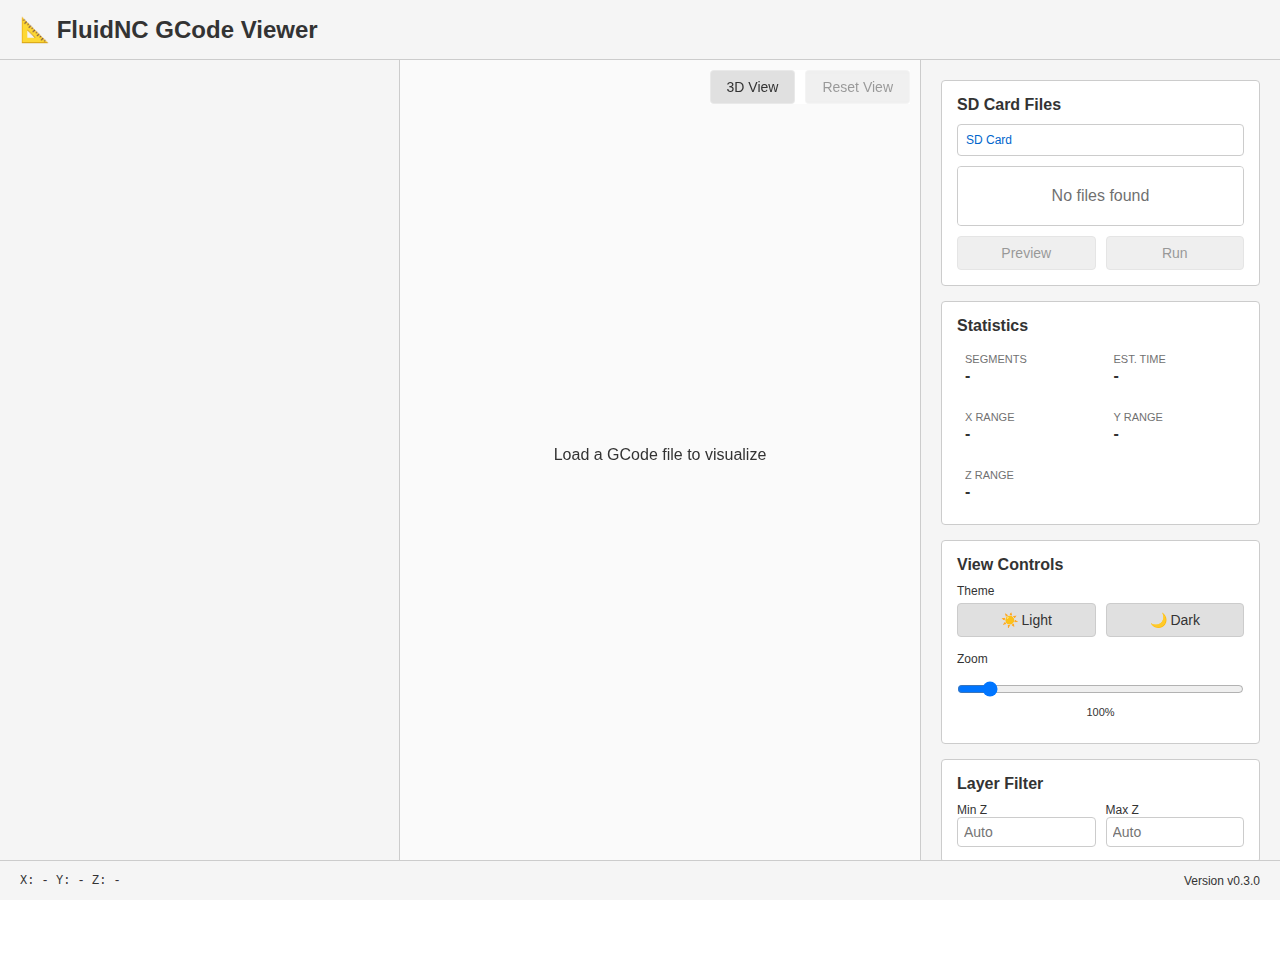
<file: gcodeviewer.html>
<!DOCTYPE html><html lang="en" data-theme="light"><head><meta charset="UTF-8"><meta name="viewport" content="width=device-width, initial-scale=1.0"><title>FluidNC GCode Viewer v0.3.0</title><style>:root[data-theme="light"]{--bg-color:#ffffff;--text-color:#333333;--border-color:#cccccc;--panel-bg:#f5f5f5;--button-bg:#e0e0e0;--button-hover:#d0d0d0;--canvas-bg:#fafafa;--rapid-color:#999999;--cut-color:#0066cc;--grid-color:#e0e0e0;--gcode-comment:#808080;--gcode-g-code:#0066aa;--gcode-m-code:#8b3e8e;--gcode-t-code:#b5640f;--gcode-s-code:#008577;--gcode-f-code:#a65e3e;--gcode-coordinate:#6a8759;--gcode-system:#cc7000;--gcode-x-axis:#1976d2;--gcode-y-axis:#388e3c;--gcode-z-axis:#7b1fa2;}:root[data-theme="dark"]{--bg-color:#1e1e1e;--text-color:#e0e0e0;--border-color:#444444;--panel-bg:#2d2d2d;--button-bg:#3d3d3d;--button-hover:#4d4d4d;--canvas-bg:#252525;--rapid-color:#ff9933;--cut-color:#00ccff;--grid-color:#3a3a3a;--gcode-comment:#999999;--gcode-g-code:#4fc3ff;--gcode-m-code:#e1aaff;--gcode-t-code:#ffd180;--gcode-s-code:#80cbc4;--gcode-f-code:#ffab91;--gcode-coordinate:#8fd6a3;--gcode-system:#ffb84d;--gcode-x-axis:#42a5f5;--gcode-y-axis:#66bb6a;--gcode-z-axis:#ba68c8;}:root[data-theme="dark"] *::-webkit-scrollbar{width:16px;height:16px;}:root[data-theme="dark"] *::-webkit-scrollbar-track{background:#2a2a2a;}:root[data-theme="dark"] *::-webkit-scrollbar-thumb{background:#555555;border-radius:8px;border:3px solid #2a2a2a;}:root[data-theme="dark"] *::-webkit-scrollbar-thumb:hover{background:#666666;}:root[data-theme="dark"] *{scrollbar-width:auto;scrollbar-color:#555555 #2a2a2a;}*{margin:0;padding:0;box-sizing:border-box;}body{font-family:-apple-system,BlinkMacSystemFont,'Segoe UI',Roboto,Oxygen,Ubuntu,sans-serif;background-color:var(--bg-color);color:var(--text-color);overflow:hidden;height:100vh;}.container{display:grid;grid-template-columns:400px 1fr 360px;grid-template-rows:60px 1fr 40px;height:100vh;gap:0;}header{grid-column:1 / -1;grid-row:1;background-color:var(--panel-bg);border-bottom:1px solid var(--border-color);display:flex;align-items:center;justify-content:space-between;padding:0 20px;}header h1{font-size:1.5rem;font-weight:600;}.header-controls{display:flex;gap:10px;align-items:center;}.header-controls a{text-decoration:none;color:var(--text-color);padding:8px 16px;background-color:var(--button-bg);border:1px solid var(--border-color);border-radius:4px;font-size:0.9rem;transition:background-color 0.2s;display:inline-flex;align-items:center;justify-content:center;box-sizing:border-box;line-height:1;min-height:38px;}.header-controls a:hover{background-color:var(--button-hover);}button{background-color:var(--button-bg);color:var(--text-color);border:1px solid var(--border-color);padding:8px 16px;border-radius:4px;cursor:pointer;font-size:14px;transition:background-color 0.2s;}button:hover{background-color:var(--button-hover);}button:active{transform:translateY(1px);}button:disabled{opacity:0.5;cursor:not-allowed;}.canvas-container{position:relative;background-color:var(--canvas-bg);overflow:hidden;grid-column:2;grid-row:2;}.canvas-overlay-controls{position:absolute;top:10px;right:10px;display:flex;gap:10px;z-index:10;}.canvas-overlay-controls button{padding:8px 16px;background-color:rgba(0,0,0,0.7);color:white;border:1px solid rgba(255,255,255,0.3);border-radius:4px;cursor:pointer;font-size:14px;backdrop-filter:blur(5px);}.canvas-overlay-controls button:hover{background-color:rgba(0,0,0,0.85);}.canvas-overlay-controls button:disabled{opacity:0.5;cursor:not-allowed;}canvas{display:block;width:100%;height:100%;cursor:grab;}canvas:active{cursor:grabbing;}#canvas2d,#canvas3d{position:absolute;top:0;left:0;}#canvas3d-overlay{position:absolute;top:0;left:0;pointer-events:none;}.hidden{display:none !important;}.sidebar{background-color:var(--panel-bg);border-left:1px solid var(--border-color);overflow-y:auto;padding:20px;grid-column:3;grid-row:2;}.left-sidebar{background-color:var(--panel-bg);border-right:1px solid var(--border-color);padding:0;display:flex;flex-direction:column;overflow:hidden;grid-column:1;grid-row:2;min-height:0;height:100%;}#gcode-panel{display:flex !important;flex:1;flex-direction:column;overflow:hidden;min-height:0;height:100%;padding:10px;margin:20px;}#gcode-panel h3{margin:10px 0 10px 0;flex-shrink:0;}#gcode-panel{display:flex !important;flex:1;flex-direction:column;overflow:hidden;min-height:0;}#gcode-container{flex:1;overflow-y:auto;overflow-x:auto;background-color:var(--canvas-bg);border:none;font-family:'Consolas','Monaco',monospace;font-size:11px;line-height:17px;min-height:0;padding-bottom:10px;margin-bottom:5px;}#gcode-content{display:flex;}.gcode-line-numbers{color:var(--text-muted);text-align:right;padding:4px 8px 4px 4px;user-select:none;border-right:1px solid var(--border-color);min-width:30px;}.gcode-code{flex:1;padding:4px;white-space:pre;}.gcode-line{cursor:pointer;}.gcode-line:hover{background-color:rgba(255,255,255,0.05) !important;}.gcode-line.highlight{background-color:rgba(255,193,7,0.3) !important;}.gcode-line-numbers .gcode-line.highlight{border-left:3px solid rgba(255,193,7,0.8) !important;padding-left:2px !important;}.gcode-comment{color:var(--gcode-comment);}.gcode-g-code{color:var(--gcode-g-code);font-weight:bold;}.gcode-m-code{color:var(--gcode-m-code);font-weight:bold;}.gcode-t-code{color:var(--gcode-t-code);font-weight:bold;}.gcode-s-code{color:var(--gcode-s-code);}.gcode-f-code{color:var(--gcode-f-code);}.gcode-coordinate{color:var(--gcode-coordinate);}.gcode-system{color:var(--gcode-system);font-weight:bold;}.gcode-x-axis{color:var(--gcode-x-axis);font-weight:500;}.gcode-y-axis{color:var(--gcode-y-axis);font-weight:500;}.gcode-z-axis{color:var(--gcode-z-axis);font-weight:500;}.gcode-hidden{display:none !important;}.panel{background-color:var(--bg-color);border:1px solid var(--border-color);border-radius:4px;padding:15px;margin-bottom:15px;}.panel h3{font-size:1rem;margin-bottom:10px;font-weight:600;}.file-upload-zone{border:2px dashed var(--border-color);border-radius:4px;padding:30px;text-align:center;cursor:pointer;transition:border-color 0.2s;}.file-upload-zone:hover{border-color:var(--cut-color);}.file-upload-zone.drag-over{border-color:var(--cut-color);background-color:var(--canvas-bg);}input[type="file"]{display:none;}select{width:100%;padding:8px;background-color:var(--button-bg);color:var(--text-color);border:1px solid var(--border-color);border-radius:4px;font-size:14px;cursor:pointer;margin-top:10px;}input[type="range"]{width:100%;margin-top:10px;}.stats-grid{display:grid;grid-template-columns:1fr 1fr;gap:10px;margin-top:10px;}.stat-item{background-color:var(--panel-bg);padding:8px;border-radius:4px;}.stat-label{font-size:11px;opacity:0.7;text-transform:uppercase;}.stat-value{font-size:16px;font-weight:600;margin-top:2px;}.progress-bar{width:100%;height:4px;background-color:var(--border-color);border-radius:2px;overflow:hidden;margin-top:10px;position:relative;}.progress-bar.indeterminate .progress-fill{width:30% !important;animation:indeterminate 1.5s ease-in-out infinite;}@keyframes indeterminate{0%{transform:translateX(-100%);}50%{transform:translateX(350%);}100%{transform:translateX(-100%);}}.progress-fill{height:100%;background-color:var(--cut-color);width:0%;transition:width 0.3s;}.animation-controls{margin-top:15px;}.controls-row{display:flex;gap:5px;margin-bottom:10px;}.controls-row button{flex:1;padding:6px;font-size:12px;}.layer-controls{margin-top:10px;}.layer-inputs{display:grid;grid-template-columns:1fr 1fr;gap:10px;margin-top:10px;}.layer-inputs > div{display:flex;flex-direction:column;}.layer-inputs input{width:100%;padding:6px;background-color:var(--button-bg);color:var(--text-color);border:1px solid var(--border-color);border-radius:4px;font-size:14px;box-sizing:border-box;}footer{grid-column:1 / -1;grid-row:3;background-color:var(--panel-bg);border-top:1px solid var(--border-color);display:flex;align-items:center;justify-content:space-between;padding:0 20px;font-size:12px;}.coordinate-display{font-family:'Courier New',monospace;}.privacy-notice{font-size:11px;opacity:0.7;margin-top:15px;padding-top:15px;border-top:1px solid var(--border-color);text-align:center;}.mobile-tabs{display:none;background-color:var(--panel-bg);border-bottom:1px solid var(--border-color);overflow-x:auto;overflow-y:hidden;}.mobile-tabs-nav{display:flex;gap:0;min-width:100%;}.mobile-tab-button{flex:1;padding:12px 16px;background:none;border:none;border-bottom:3px solid transparent;cursor:pointer;font-size:14px;color:var(--text-color);transition:all 0.2s;white-space:nowrap;}.mobile-tab-button:hover{background-color:rgba(0,0,0,0.05);}.mobile-tab-button.active{border-bottom-color:#0066aa;font-weight:bold;}.mobile-tab-content{display:none;}.mobile-tab-content.active{display:block;}@media (min-width:969px){.mobile-tab-content{display:block !important;}}@media (max-width:1200px){.container{grid-template-columns:300px 1fr 300px;}}@media (max-width:968px){.container{grid-template-columns:1fr;grid-template-rows:auto 1fr;}body{overflow:hidden;height:100vh;height:100dvh;}header{position:absolute;width:0;height:0;overflow:hidden;visibility:hidden;}.mobile-tabs{display:block;grid-row:1;}.canvas-overlay-controls{top:5px;right:5px;gap:5px;}.canvas-overlay-controls button{padding:6px 10px;font-size:12px;}.header-controls button{white-space:nowrap;overflow:hidden;text-overflow:ellipsis;}#btn-play::before{content:'▶️ ';}#btn-step-back::before{content:'⏮️ ';}#btn-step-forward::before{content:'⏭️ ';}#btn-reset-animation::before{content:'⏹️ ';}.file-upload-zone::before{content:'📁\A';white-space:pre;font-size:2em;display:block;margin-bottom:10px;}.left-sidebar{grid-row:2;grid-column:1;border-right:none;border-top:1px solid var(--border-color);overflow:hidden;padding:0;}#gcode-panel{display:flex !important;height:100%;flex-direction:column;}.canvas-container{grid-row:2;grid-column:1;width:100%;height:100%;position:relative;min-height:300px;}canvas{position:absolute;top:0;left:0;width:100% !important;height:100% !important;}.sidebar{grid-row:2;grid-column:1;border-left:none;border-top:1px solid var(--border-color);max-height:none;overflow-y:auto;overflow-y:auto;padding:10px;}.panel{margin-bottom:10px;padding:10px;}.stats-grid{grid-template-columns:repeat(2,1fr);}.slider-container{font-size:12px;}input[type="range"]{height:30px;}button{min-height:44px;font-size:14px;}footer{position:absolute;width:0;height:0;overflow:hidden;visibility:hidden;}}@media (max-width:480px){.header-controls{flex-wrap:wrap;}.header-controls button{flex:1 1 45%;margin:2px;}.stats-grid{grid-template-columns:1fr;}.panel h3{font-size:0.9rem;}.mobile-tab-button{padding:0px 12px;}#settings-tab .panel,#gcode-tab .panel,#gcode-panel{padding:6px;margin-bottom:6px;}#settings-tab .panel h3,#gcode-tab .panel h3,#gcode-panel h3{margin-bottom:4px;}#settings-tab .control-group,#gcode-tab .control-group{margin-bottom:6px;}#settings-tab .slider-container,#gcode-tab .slider-container{margin:4px 0;}#settings-tab label,#gcode-tab label{margin-bottom:2px;}#settings-tab input,#settings-tab select,#settings-tab button,#gcode-tab input,#gcode-tab select,#gcode-tab button{padding:6px 8px;}.container{padding:0 !important;}header{padding:0 4px;}.sidebar{padding:2px;}#gcode-panel{margin:6px;padding:4px;}#gcode-panel h3{margin:4px 0;}}@media (hover:none) and (pointer:coarse){button,input[type="checkbox"],input[type="color"]{min-height:44px;min-width:44px;}.slider-container input[type="range"]{height:44px;}.gcode-line{line-height:24px;height:24px;padding:2px 0;}}</style><style> body,html,.container,.panel,.sidebar,.left-sidebar,header,footer,button,input,select,textarea,label,div{background-color:inherit !important;color:inherit !important;}body{background-color:var(--bg-color) !important;color:var(--text-color) !important;}.container{background-color:var(--bg-color) !important;}header{background-color:var(--panel-bg) !important;color:var(--text-color) !important;}footer{background-color:var(--panel-bg) !important;color:var(--text-color) !important;}.sidebar,.left-sidebar{background-color:var(--panel-bg) !important;color:var(--text-color) !important;}.panel{background-color:var(--bg-color) !important;color:var(--text-color) !important;}.panel{border:1px solid var(--border-color) !important;}button{background-color:var(--button-bg) !important;color:var(--text-color) !important;}button:hover{background-color:var(--button-hover-bg) !important;}input,select,textarea{background-color:var(--input-bg) !important;color:var(--text-color) !important;border-color:var(--border-color) !important;}.file-browser{max-height:240px;overflow-y:auto;border:1px solid var(--border-color);border-radius:4px;background-color:var(--canvas-bg);}.file-item{padding:6px;border-bottom:1px solid var(--border-color);cursor:pointer;display:flex;align-items:center;gap:10px;transition:background-color 0.2s;background-color:var(--canvas-bg) !important;color:var(--text-color) !important;}.file-item:hover{background-color:var(--panel-bg) !important;}.file-item.selected{background-color:var(--cut-color) !important;color:var(--bg-color) !important;}.file-icon{font-size:20px;}.file-info{flex:1;}.file-name{font-weight:600;font-size:14px;}.file-size{font-size:11px;opacity:0.7;}.breadcrumb{display:flex;gap:5px;padding:8px;background-color:var(--panel-bg);border:1px solid var(--border-color);border-radius:4px;margin-bottom:10px;font-size:12px;}.breadcrumb-item{cursor:pointer;color:var(--cut-color);}.breadcrumb-item:hover{text-decoration:underline;}.breadcrumb-separator{opacity:0.5;}.progress-bar{background-color:var(--border-color) !important;}.progress-fill{background-color:var(--cut-color) !important;}</style></head><body><div class="container"><header><h1>📐 FluidNC GCode Viewer</h1></header><div class="mobile-tabs"><div class="mobile-tabs-nav"><button class="mobile-tab-button active" data-tab="settings">⚙️ Settings</button><button class="mobile-tab-button" data-tab="display">📊 Display</button><button class="mobile-tab-button" data-tab="gcode">📝 GCode</button></div></div><aside class="left-sidebar mobile-tab-content" data-tab-content="gcode"><div class="panel" id="gcode-panel" style="visibility: hidden; position: absolute;"><h3>GCode <span id="gcode-line-indicator" style="font-size: 12px; opacity: 0.7;"></span></h3><div id="gcode-container"><div id="gcode-content"><div class="gcode-line-numbers" id="gcode-line-numbers"></div><div class="gcode-code" id="gcode-display"></div></div></div></div></aside><div class="canvas-container mobile-tab-content" data-tab-content="display"><div class="canvas-overlay-controls"><button id="btn-toggle-view">3D View</button><button id="btn-reset-view" disabled>Reset View</button></div><canvas id="canvas2d"></canvas><canvas id="canvas3d" class="hidden"></canvas><canvas id="canvas3d-overlay" class="hidden"></canvas></div><aside class="sidebar mobile-tab-content active" data-tab-content="settings"><div class="panel"><h3>SD Card Files</h3><div class="breadcrumb" id="breadcrumb"><span class="breadcrumb-item" data-path="/">SD Card</span></div><div class="file-browser" id="file-browser"><div style="padding: 20px; text-align: center; opacity: 0.7;">Loading files...</div></div><div style="margin-top: 10px; display: flex; gap: 10px;"><button id="btn-load-file" disabled style="flex: 1;">Preview</button><button id="btn-run-file" disabled style="flex: 1;">Run</button></div><div class="progress-bar hidden" id="progress-bar"><div class="progress-fill" id="progress-fill"></div></div></div><div class="panel"><h3>Statistics</h3><div class="stats-grid"><div class="stat-item"><div class="stat-label">Segments</div><div class="stat-value" id="stat-lines">-</div></div><div class="stat-item"><div class="stat-label">Est. Time</div><div class="stat-value" id="stat-time">-</div></div><div class="stat-item"><div class="stat-label">X Range</div><div class="stat-value" id="stat-x">-</div></div><div class="stat-item"><div class="stat-label">Y Range</div><div class="stat-value" id="stat-y">-</div></div><div class="stat-item"><div class="stat-label">Z Range</div><div class="stat-value" id="stat-z">-</div></div></div></div><div class="panel" id="tool-panel" style="display: none;"><h3>Tools</h3><div id="tool-list" style="max-height: 400px; overflow-y: auto;"></div></div><div class="panel" id="rapid-moves-panel" style="display: none;"><h3>Rapid Moves (G0)</h3><div style="display: flex; align-items: center; gap: 8px; padding: 8px; background: var(--canvas-bg); border-radius: 4px;"><input type="checkbox" id="rapid-moves-visible" checked><input type="color" id="rapid-move-color" value="#999999" style="width: 32px; height: 24px; border: none; cursor: pointer;"><label for="rapid-moves-visible" style="flex: 1; font-size: 13px; cursor: pointer;">Show Travel Moves</label></div></div><div class="panel"><h3>View Controls</h3><div class="layer-controls"><div style="margin-bottom: 10px;"><label style="font-size: 12px; display: block; margin-bottom: 5px;">Theme</label><div style="display: flex; gap: 10px; margin-bottom: 15px;"><button id="theme-light" style="flex: 1; padding: 8px;">☀️ Light</button><button id="theme-dark" style="flex: 1; padding: 8px;">🌙 Dark</button></div></div><div style="margin-bottom: 10px;"><label style="font-size: 12px; display: block; margin-bottom: 5px;">Zoom</label><input type="range" id="zoom-slider" min="0.1" max="10" step="0.1" value="1" style="width: 100%;"><div style="text-align: center; font-size: 11px; margin-top: 5px;"><span id="zoom-value">100%</span></div></div></div></div><div class="panel" id="animation-panel" style="display: none;"><h3>Animation</h3><div class="animation-controls"><div class="controls-row"><button id="btn-play">Play</button><button id="btn-reset">Reset</button></div><div class="controls-row"><button id="btn-prev">◀ Prev</button><button id="btn-next">Next ▶</button></div><div><label>Speed: <span id="speed-label">1x</span></label><input type="range" id="speed-slider" min="-10" max="10" value="0" step="1"></div><div style="margin-top: 10px;"><label style="font-size: 12px; display: block; margin-bottom: 5px;">Segment: <span id="current-line">0</span> / <span id="total-lines">0</span></label><div style="font-size: 11px; opacity: 0.7; margin-bottom: 5px;">File Line: <span id="current-file-line">-</span></div><input type="range" id="line-slider" min="0" max="0" step="1" value="0" style="width: 100%;"></div></div></div><div class="panel"><h3>Layer Filter</h3><div class="layer-controls"><div class="layer-inputs"><div><label style="font-size: 12px;">Min Z</label><input type="number" id="layer-min" step="0.1" placeholder="Auto"></div><div><label style="font-size: 12px;">Max Z</label><input type="number" id="layer-max" step="0.1" placeholder="Auto"></div></div></div></div><div class="panel"><h3>3D Grid</h3><div class="layer-controls"><div style="margin-bottom: 10px;"><label style="display: flex; align-items: center; gap: 8px;"><input type="checkbox" id="grid-enabled" checked><span>Show Grid</span></label></div><div class="layer-inputs"><div><label style="font-size: 12px;">Width (X)</label><input type="number" id="grid-width" step="10" value="1200" min="0"></div><div><label style="font-size: 12px;">Height (Y)</label><input type="number" id="grid-height" step="10" value="2400" min="0"></div></div></div></div><div class="privacy-notice"> 🔒 All processing happens locally in your browser.<br>No data is transmitted. </div></aside><footer><div class="coordinate-display" id="coordinates">X: - Y: - Z: -</div><div>Version v0.3.0</div></footer></div><script>class FluidNCAPI{constructor(){this.extensionName="gcodevis",this.listeners=new Map,this.messageId=0,this.pendingRequests=new Map,this.isInIframe=window!==window.parent,this.debug=!0,console.log("[FluidNC API] Initializing...",{isInIframe:this.isInIframe,extensionName:this.extensionName}),window.addEventListener("message",t=>{this.processMessage(t)},!1),this.isInIframe||console.warn("[FluidNC API] Not running in iframe - FluidNC features will not work")}sendMessage(t){this.debug&&console.log("[FluidNC API] Sending message:",t),this.isInIframe?window.parent.postMessage(t,"*"):console.warn("[FluidNC API] Cannot send message - not in iframe")}processMessage(t){if(t.data&&"object"==typeof t.data&&(!t.data.id||t.data.id===this.extensionName||t.data.id===this.extensionName+"Setting")){this.debug&&console.log("[FluidNC API] Received message:",t.data);const{type:e,content:s}=t.data;"stream"!==e&&"cmd"!==e||!s||("success"===s.status&&s.response&&s.response.startsWith("$/")?this.handleCommandResponse(s.response):"string"==typeof s&&s.startsWith("$/")&&this.handleCommandResponse(s)),"stream"===e&&"string"==typeof s?(this.handleJSONStream(s),(s.startsWith("[FILE:")||s.startsWith("[DIR:")||"ok"===s.trim())&&this.handleSDListStream(s),this.handleStreamMessage(s)):"download"===e&&s&&"success"===s.status&&this.handleDownloadResponse(s),this.listeners.has(e)&&this.listeners.get(e).forEach(e=>e(t.data))}}handleCommandResponse(t){this.debug&&console.log("[FluidNC API] Command response:",t);for(const[e,s]of this.pendingRequests.entries())if(s.command&&t.startsWith(s.command))return this.pendingRequests.delete(e),void s.resolve(t)}handleJSONStream(t){for(const[e,s]of this.pendingRequests.entries())if(s.command&&s.command.startsWith("$Files/")){if(s.jsonBuffer||(s.jsonBuffer=""),"ok"===t.trim()){try{const t=s.jsonBuffer.replace(/\r\n/g,"");JSON.parse(t),this.pendingRequests.delete(e),s.resolve(t)}catch(t){console.error("[FluidNC API] Failed to parse JSON:",t,s.jsonBuffer),this.pendingRequests.delete(e),s.reject(new Error("Invalid JSON response"))}return}return void(s.jsonBuffer+=t)}}handleSDListStream(t){for(const[e,s]of this.pendingRequests.entries())if(s.command&&s.command.startsWith("$SD/List")){if(s.sdBuffer||(s.sdBuffer=[]),t.startsWith("[FILE:")||t.startsWith("[DIR:"))s.sdBuffer.push(t);else if("ok"===t.trim()&&s.sdBuffer.length>0){const t=s.sdBuffer.join("\n");this.pendingRequests.delete(e),s.resolve(t)}return}}handleStreamMessage(t){this.listeners.has("stream")&&this.listeners.get("stream").forEach(e=>e(t))}handleDownloadResponse(t){this.debug&&console.log("[FluidNC API] Download response:",t),this.listeners.has("download")&&this.listeners.get("download").forEach(e=>e(t))}on(t,e){this.listeners.has(t)||this.listeners.set(t,[]),this.listeners.get(t).push(e)}off(t,e){if(this.listeners.has(t)){const s=this.listeners.get(t),i=s.indexOf(e);i>-1&&s.splice(i,1)}}sendCommand(t){return new Promise((e,s)=>{if(!this.isInIframe)return void s(new Error("Not running in FluidNC WebUI - cannot send commands"));const i=++this.messageId;this.pendingRequests.set(i,{command:t,resolve:e,reject:s}),this.debug&&console.log("[FluidNC API] Sending command:",{id:i,command:t}),this.sendMessage({type:"cmd",target:"webui",id:this.extensionName,content:t}),setTimeout(()=>{this.pendingRequests.has(i)&&(this.pendingRequests.delete(i),console.error("[FluidNC API] Command timeout:",{id:i,command:t}),s(new Error("Command timeout")))},1e4)})}sendCommandNoWait(t){this.isInIframe?(this.debug&&console.log("[FluidNC API] Sending command (no wait):",t),this.sendMessage({type:"cmd",target:"webui",id:this.extensionName,content:t})):console.warn("[FluidNC API] Not running in FluidNC WebUI - cannot send commands")}async getSetting(t){const e=(await this.sendCommand(`${t}`)).match(/=(.+)$/);return e?e[1].trim():null}async getMaxTravelX(){try{const t=await this.sendCommand("$/axes/x/max_travel_mm");console.log("[FluidNC API] X max travel response:",t);const e=t.match(/=([^\r\n]+)/);console.log("[FluidNC API] X max travel match:",e);const s=e?e[1].trim():null;return console.log("[FluidNC API] X max travel parsed value:",s),parseFloat(s)||300}catch(t){return console.error("[FluidNC API] Failed to get X max travel:",t),300}}async getMaxTravelY(){try{const t=await this.sendCommand("$/axes/y/max_travel_mm");console.log("[FluidNC API] Y max travel response:",t);const e=t.match(/=([^\r\n]+)/);console.log("[FluidNC API] Y max travel match:",e);const s=e?e[1].trim():null;return console.log("[FluidNC API] Y max travel parsed value:",s),parseFloat(s)||300}catch(t){return console.error("[FluidNC API] Failed to get Y max travel:",t),300}}async getMotionParameters(){try{const t={accelX:200,accelY:200,accelZ:80,maxRateX:3e3,maxRateY:3e3,maxRateZ:2e3};try{const e=(await this.sendCommand("$/axes/x/acceleration_mm_per_sec2")).match(/=([^\r\n]+)/);e&&(t.accelX=parseFloat(e[1].trim())||200)}catch(t){console.warn("Failed to get X acceleration:",t)}try{const e=(await this.sendCommand("$/axes/y/acceleration_mm_per_sec2")).match(/=([^\r\n]+)/);e&&(t.accelY=parseFloat(e[1].trim())||200)}catch(t){console.warn("Failed to get Y acceleration:",t)}try{const e=(await this.sendCommand("$/axes/z/acceleration_mm_per_sec2")).match(/=([^\r\n]+)/);e&&(t.accelZ=parseFloat(e[1].trim())||80)}catch(t){console.warn("Failed to get Z acceleration:",t)}try{const e=(await this.sendCommand("$/axes/x/max_rate_mm_per_min")).match(/=([^\r\n]+)/);e&&(t.maxRateX=parseFloat(e[1].trim())||3e3)}catch(t){console.warn("Failed to get X max rate:",t)}try{const e=(await this.sendCommand("$/axes/y/max_rate_mm_per_min")).match(/=([^\r\n]+)/);e&&(t.maxRateY=parseFloat(e[1].trim())||3e3)}catch(t){console.warn("Failed to get Y max rate:",t)}try{const e=(await this.sendCommand("$/axes/z/max_rate_mm_per_min")).match(/=([^\r\n]+)/);e&&(t.maxRateZ=parseFloat(e[1].trim())||2e3)}catch(t){console.warn("Failed to get Z max rate:",t)}return console.log("[FluidNC API] Motion parameters:",t),t}catch(t){return console.error("[FluidNC API] Failed to get motion parameters:",t),{accelX:200,accelY:200,accelZ:80,maxRateX:3e3,maxRateY:3e3,maxRateZ:2e3}}}async listSDFiles(t="/"){try{const e="/"===t?"/sd/":`/sd${t}`,s=await this.sendCommand(`$Files/ListGcode=${e}`);this.debug&&console.log("[FluidNC API] SD ListGcode response:",s);const i=[];try{const e=JSON.parse(s);if(e.files&&Array.isArray(e.files))for(const s of e.files){const e=t.endsWith("/")?t+s.name:t+"/"+s.name;"-1"===s.size||-1===s.size?i.push({type:"dir",name:s.name,path:e}):i.push({type:"file",name:s.name,size:parseInt(s.size),path:e})}}catch(t){console.error("[FluidNC API] Failed to parse JSON response:",t)}return i}catch(t){return console.error("[FluidNC API] Failed to list SD files:",t),[]}}async readSDFile(t){try{const e=t.startsWith("/sd/")?t:`/sd${t}`;return new Promise((t,s)=>{++this.messageId;const i=n=>{const{type:a,content:o}=n.data;if("download"===a&&o&&"success"===o.status&&o.initiator&&o.initiator.url===e){const e=new FileReader;e.onload=()=>{t(e.result)},e.onerror=()=>{s(new Error("Failed to read file content"))},e.readAsText(o.response),window.removeEventListener("message",i)}};window.addEventListener("message",i,!1),this.sendMessage({type:"download",target:"webui",id:this.extensionName,url:e}),setTimeout(()=>{window.removeEventListener("message",i),s(new Error("Download timeout"))},6e4)})}catch(t){throw console.error("[FluidNC API] Failed to read SD file:",t),t}}async runSDFile(t){try{return this.sendCommandNoWait(`$SD/Run=${t}`),!0}catch(t){throw console.error("[FluidNC API] Failed to run SD file:",t),t}}}class GCodeParser{constructor(){this.reset()}reset(){this.position={x:0,y:0,z:0},this.units="mm",this.absolute=!0,this.plane="XY",this.feedRate=0,this.currentTool=1,this.toolNames=[],this.toolColors=[],this.parsingToolList=!1,this.inlineToolMap=new Map,this.inlineToolOccurrence=new Map,this.lastToolChangeType=null,this.segments=[],this.bounds={minX:1/0,maxX:-1/0,minY:1/0,maxY:-1/0,minZ:1/0,maxZ:-1/0}}async parseString(t,e){this.reset();const s=t.split("\n"),i=s.length;for(let t=0;t<i;t++)this.parseLine(s[t].trim(),t+1),e&&t%1e3==0&&e(Math.min(100,(t+1)/i*100));return e&&e(100),this.segments}async parseFile(t,e){this.reset();const s=await t.text();return this.parseString(s,e)}readChunk(t,e,s){return new Promise((i,n)=>{const a=new FileReader,o=t.slice(e,e+s);a.onload=t=>i(t.target.result),a.onerror=n,a.readAsText(o)})}parseLine(t,e){if(t.startsWith(";")||t.startsWith("(")){const e=t.replace(/^[;(]/,"").replace(/\)$/,"").trim(),s=e.match(/^Tool\s+(\d+)\s*:\s*(.+)$/i);if(s){0===this.toolNames.length&&(this.toolNames.push("No Tool"),this.toolColors.push(null),this.currentTool=0);const t=parseInt(s[1]),e=s[2].trim(),i=e.match(/#([0-9A-Fa-f]{6})\b/),n=i?e.replace(/#[0-9A-Fa-f]{6}\b/,"").trim():e,a=i?"#"+i[1]:null;this.inlineToolMap.has(t)||this.inlineToolMap.set(t,[]);const o=this.inlineToolMap.get(t),r=this.toolNames.length;return o.push(r),1===o.length?this.toolNames.push(`Tool ${t}: ${n}`):this.toolNames.push(`Tool ${t}: ${n} (${o.length})`),void this.toolColors.push(a)}if(/required tools?:/i.test(e))return void(this.parsingToolList=!0);if(this.parsingToolList){if(!e||0===e.length)return void(this.parsingToolList=!1);if(e.length>0&&!e.toLowerCase().includes("required")){const t=e.match(/#([0-9A-Fa-f]{6})\b/);if(t){this.toolColors.push("#"+t[1]);const s=e.replace(/#[0-9A-Fa-f]{6}\b/,"").trim();this.toolNames.push(s)}else this.toolColors.push(null),this.toolNames.push(e)}return}return}if(!t||t.startsWith("%"))return;const s=t,i=/M0\b/i.test(t),n=s.match(/[;(](.*)$/),a=n?n[1].toLowerCase():"";if(i&&a.includes("tool")&&(this.currentTool++,this.lastToolChangeType="M0"),!(t=t.replace(/\(.*?\)/g,"").replace(/;.*$/,"").trim()))return;const o=this.extractWords(t);if(0===o.length)return;let r=!1;for(const[t,s]of o)switch(t){case"G":r=this.processGCode(Math.floor(s),o,e)||r;break;case"M":this.processMCode(Math.floor(s),o,e);break;case"T":const t=Math.floor(s);if(this.inlineToolMap.size>0&&this.inlineToolMap.has(t)){const e=this.inlineToolMap.get(t),s=this.inlineToolOccurrence.get(t)||0,i=Math.min(s,e.length-1);this.currentTool=e[i],this.inlineToolOccurrence.set(t,s+1)}else this.currentTool=t;break;case"F":this.feedRate=s}}extractWords(t){const e=[],s=/([A-Z])([+-]?\d+\.?\d*)/gi;let i;for(;null!==(i=s.exec(t));)e.push([i[1].toUpperCase(),parseFloat(i[2])]);return e}processMCode(t,e,s){6===t&&(this.lastToolChangeType="M6")}processGCode(t,e,s){switch(t){case 0:return this.linearMove(e,"rapid",s);case 1:return this.linearMove(e,"cut",s);case 2:return this.arcMove(e,"cw",s);case 3:return this.arcMove(e,"ccw",s);case 17:return this.plane="XY",!1;case 18:return this.plane="ZX",!1;case 19:return this.plane="YZ",!1;case 20:return this.units="inches",!1;case 21:return this.units="mm",!1;case 90:return this.absolute=!0,!1;case 91:return this.absolute=!1,!1;default:return!1}}linearMove(t,e,s){const i=this.extractTarget(t);return(i.x!==this.position.x||i.y!==this.position.y||i.z!==this.position.z)&&(this.addSegment({type:e,start:{...this.position},end:{...i},feedRate:this.feedRate,tool:this.currentTool,toolChangeType:this.lastToolChangeType,lineNum:s}),this.lastToolChangeType=null,this.position=i,this.updateBounds(i),!0)}arcMove(t,e,s){const i=this.extractTarget(t),n=this.extractOffset(t);if(!n)return console.error(`Arc command at line ${s} missing I/J/K parameters`),!1;const a=this.tessellateArc(this.position,i,n,"cw"===e);for(const t of a)this.addSegment({type:"cut",start:t.start,end:t.end,feedRate:this.feedRate,tool:this.currentTool,lineNum:s}),this.updateBounds(t.end);return this.position=i,a.length>0}extractTarget(t){const e={...this.position};for(const[s,i]of t){const t=this.absolute?i:this.position[s.toLowerCase()]+i;switch(s){case"X":e.x=t;break;case"Y":e.y=t;break;case"Z":e.z=t}}return e}extractOffset(t){let e=null;for(const[s,i]of t)"I"!==s&&"J"!==s&&"K"!==s||(e||(e={i:0,j:0,k:0}),e[s.toLowerCase()]=i);return e}tessellateArc(t,e,s,i){let n,a,o,r,h,l;"XY"===this.plane?(n=t.x+s.i,a=t.y+s.j,o=t.x,r=t.y,h=e.x,l=e.y):"ZX"===this.plane?(n=t.z+s.k,a=t.x+s.i,o=t.z,r=t.x,h=e.z,l=e.x):(n=t.y+s.j,a=t.z+s.k,o=t.y,r=t.z,h=e.y,l=e.z);const d=Math.sqrt(Math.pow(o-n,2)+Math.pow(r-a,2)),c=Math.atan2(r-a,o-n);let m=Math.atan2(l-a,h-n)-c;i?m>=0&&(m-=2*Math.PI):m<=0&&(m+=2*Math.PI);const u=Math.max(8,Math.min(64,Math.floor(Math.sqrt(d)*Math.abs(m)*4))),g=[];let p={...t};for(let s=1;s<=u;s++){const i=s/u,o=c+m*i,r={...t};"XY"===this.plane?(r.x=n+d*Math.cos(o),r.y=a+d*Math.sin(o),r.z=t.z+(e.z-t.z)*i):"ZX"===this.plane?(r.z=n+d*Math.cos(o),r.x=a+d*Math.sin(o),r.y=t.y+(e.y-t.y)*i):(r.y=n+d*Math.cos(o),r.z=a+d*Math.sin(o),r.x=t.x+(e.x-t.x)*i),g.push({start:p,end:r}),p=r}return g}addSegment(t){this.segments.push(t)}updateBounds(t){isNaN(t.x)||isNaN(t.y)||isNaN(t.z)?console.error("Invalid point in updateBounds:",t):(this.bounds.minX=Math.min(this.bounds.minX,t.x),this.bounds.maxX=Math.max(this.bounds.maxX,t.x),this.bounds.minY=Math.min(this.bounds.minY,t.y),this.bounds.maxY=Math.max(this.bounds.maxY,t.y),this.bounds.minZ=Math.min(this.bounds.minZ,t.z),this.bounds.maxZ=Math.max(this.bounds.maxZ,t.z))}getBounds(){return this.bounds}getSegments(){return this.segments}getToolNames(){return this.toolNames}getToolColors(){return this.toolColors}get usingInlineToolFormat(){return this.inlineToolMap.size>0}}class Camera{constructor(){this.position={x:0,y:0,z:100},this.target={x:0,y:0,z:0},this.rotation={x:0,y:0,z:0,w:1},this.zoom=1,this.orthoScale=100,this.targetPosition={...this.position},this.targetTarget={...this.target},this.targetRotation={...this.rotation},this.targetZoom=this.zoom,this.pan2d={x:0,y:0},this.zoom2d=1,this.targetPan2d={...this.pan2d},this.targetZoom2d=this.zoom2d,this.initialZoom2d=1,this.initialOrthoScale=100}fitToBounds(t,e=.1,s=800,i=600){const n=(t.minX+t.maxX)/2,a=(t.minY+t.maxY)/2,o=(t.minZ+t.maxZ)/2;this.target={x:n,y:a,z:o},this.targetTarget={x:n,y:a,z:o};const r=t.maxX-t.minX,h=t.maxY-t.minY,l=t.maxZ-t.minZ,d=Math.max(r,h,l)||100;this.orthoScale=d*(.6+e/2);const c=s>0?s:800,m=i>0?i:600,u=c/Math.max(r*(1+.5*e),1),g=m/Math.max(h*(1+.5*e),1),p=Math.min(u,g);console.log("Camera fitToBounds:",{bounds:{width:r,height:h},canvas:{width:c,height:m},center:{x:n,y:a},scales:{x:u,y:g,chosen:p}}),this.pan2d={x:n,y:a},this.zoom2d=p,this.targetPan2d={...this.pan2d},this.targetZoom2d=this.zoom2d,this.initialZoom2d=p,this.initialOrthoScale=this.orthoScale,this.position={x:n+2*d,y:a,z:o},this.targetPosition={x:n,y:a,z:o+2*d},this.rotation={x:0,y:0,z:0,w:1},this.targetRotation={x:0,y:0,z:0,w:1}}update(t=16){const e=.15;this.pan2d.x+=(this.targetPan2d.x-this.pan2d.x)*e,this.pan2d.y+=(this.targetPan2d.y-this.pan2d.y)*e,this.zoom2d+=(this.targetZoom2d-this.zoom2d)*e,this.position.x+=(this.targetPosition.x-this.position.x)*e,this.position.y+=(this.targetPosition.y-this.position.y)*e,this.position.z+=(this.targetPosition.z-this.position.z)*e,this.target.x+=(this.targetTarget.x-this.target.x)*e,this.target.y+=(this.targetTarget.y-this.target.y)*e,this.target.z+=(this.targetTarget.z-this.target.z)*e,this.rotation=this.slerpQuaternion(this.rotation,this.targetRotation,e),this.zoom+=(this.targetZoom-this.zoom)*e}pan2D(t,e){this.targetPan2d.x-=t/this.zoom2d,this.targetPan2d.y+=e/this.zoom2d}zoom2D(t,e,s,i,n,a=!1){const o=1-t*(a?.015:.001),r=this.get2DTransform(i,n),h=(e-r.translateX)/r.scale,l=(s-r.translateY)/r.scale;this.targetZoom2d,this.targetZoom2d*=o;const d=.1*this.initialZoom2d,c=10*this.initialZoom2d;this.targetZoom2d=Math.max(d,Math.min(c,this.targetZoom2d));const m=e-h*this.targetZoom2d,u=s-l*this.targetZoom2d;this.targetPan2d.x=(i/2-m)/this.targetZoom2d,this.targetPan2d.y=-(n/2-u)/this.targetZoom2d}rotate(t,e){const s=this.position,i=this.target,n={x:i.x-s.x,y:i.y-s.y,z:i.z-s.z},a=Math.sqrt(n.x*n.x+n.y*n.y+n.z*n.z);n.x/=a,n.y/=a,n.z/=a;const o={x:1*n.z-0*n.y,y:0*n.x-0*n.z,z:0*n.y-1*n.x},r=Math.sqrt(o.x*o.x+o.y*o.y+o.z*o.z);o.x/=r,o.y/=r,o.z/=r;const h=n.y*o.z-n.z*o.y,l=n.z*o.x-n.x*o.z,d=n.x*o.y-n.y*o.x,c=s.x-i.x,m=s.y-i.y,u=s.z-i.z,g=.01*-t,p=Math.cos(g),x=Math.sin(g);let y=c*(p+h*h*(1-p))+m*(h*l*(1-p)-d*x)+u*(h*d*(1-p)+l*x),f=c*(l*h*(1-p)+d*x)+m*(p+l*l*(1-p))+u*(l*d*(1-p)-h*x),v=c*(d*h*(1-p)-l*x)+m*(d*l*(1-p)+h*x)+u*(p+d*d*(1-p));const b=.01*e,M=Math.cos(b),w=Math.sin(b),C=y*(M+o.x*o.x*(1-M))+f*(o.x*o.y*(1-M)-o.z*w)+v*(o.x*o.z*(1-M)+o.y*w),T=y*(o.y*o.x*(1-M)+o.z*w)+f*(M+o.y*o.y*(1-M))+v*(o.y*o.z*(1-M)-o.x*w),I=y*(o.z*o.x*(1-M)-o.y*w)+f*(o.z*o.y*(1-M)+o.x*w)+v*(M+o.z*o.z*(1-M)),E=T/Math.sqrt(C*C+T*T+I*I),z=Math.asin(-E),S=Math.PI/2-.09;Math.abs(z)>S?(this.targetPosition.x=i.x+y,this.targetPosition.y=i.y+f,this.targetPosition.z=i.z+v):(this.targetPosition.x=i.x+C,this.targetPosition.y=i.y+T,this.targetPosition.z=i.z+I)}pan3D(t,e){const s=.002*this.orthoScale,i=this.position,n=this.target,a={x:n.x-i.x,y:n.y-i.y,z:n.z-i.z},o=Math.sqrt(a.x*a.x+a.y*a.y+a.z*a.z);a.x/=o,a.y/=o,a.z/=o;const r={x:1*a.z-0*a.y,y:0*a.x-0*a.z,z:0*a.y-1*a.x},h=Math.sqrt(r.x*r.x+r.y*r.y+r.z*r.z);r.x/=h,r.y/=h,r.z/=h;const l={x:a.y*r.z-a.z*r.y,y:a.z*r.x-a.x*r.z,z:a.x*r.y-a.y*r.x},d=Math.sqrt(l.x*l.x+l.y*l.y+l.z*l.z);l.x/=d,l.y/=d,l.z/=d,this.targetPosition.x+=t*s*r.x+e*s*l.x,this.targetPosition.y+=t*s*r.y+e*s*l.y,this.targetPosition.z+=t*s*r.z+e*s*l.z,this.targetTarget.x+=t*s*r.x+e*s*l.x,this.targetTarget.y+=t*s*r.y+e*s*l.y,this.targetTarget.z+=t*s*r.z+e*s*l.z}zoom3D(t){const e=t*(Math.abs(t)>10?.001:1);this.orthoScale*=1+e;const s=.1*this.initialOrthoScale,i=10*this.initialOrthoScale;this.orthoScale=Math.max(s,Math.min(i,this.orthoScale))}get2DTransform(t,e){return{translateX:t/2-this.pan2d.x*this.zoom2d,translateY:e/2+this.pan2d.y*this.zoom2d,scale:this.zoom2d}}getProjectionMatrix(t){const e=this.orthoScale,s=-e*t,i=e*t,n=-e,a=i-s,o=e-n;return[2/a,0,0,0,0,2/o,0,0,0,0,-1e-4,0,-(i+s)/a,-(e+n)/o,-0,1]}getViewMatrix(){const t=this.position,e=this.target,s={x:t.x-e.x,y:t.y-e.y,z:t.z-e.z},i=Math.sqrt(s.x*s.x+s.y*s.y+s.z*s.z);s.x/=i,s.y/=i,s.z/=i;const n={x:1*s.z-0*s.y,y:0*s.x-0*s.z,z:0*s.y-1*s.x},a=Math.sqrt(n.x*n.x+n.y*n.y+n.z*n.z);n.x/=a,n.y/=a,n.z/=a;const o={x:s.y*n.z-s.z*n.y,y:s.z*n.x-s.x*n.z,z:s.x*n.y-s.y*n.x};return[n.x,o.x,s.x,0,n.y,o.y,s.y,0,n.z,o.z,s.z,0,-(n.x*t.x+n.y*t.y+n.z*t.z),-(o.x*t.x+o.y*t.y+o.z*t.z),-(s.x*t.x+s.y*t.y+s.z*t.z),1]}axisAngleToQuaternion(t,e){const s=e/2,i=Math.sin(s);return{x:t.x*i,y:t.y*i,z:t.z*i,w:Math.cos(s)}}multiplyQuaternion(t,e){return{x:t.w*e.x+t.x*e.w+t.y*e.z-t.z*e.y,y:t.w*e.y-t.x*e.z+t.y*e.w+t.z*e.x,z:t.w*e.z+t.x*e.y-t.y*e.x+t.z*e.w,w:t.w*e.w-t.x*e.x-t.y*e.y-t.z*e.z}}normalizeQuaternion(t){const e=Math.sqrt(t.x*t.x+t.y*t.y+t.z*t.z+t.w*t.w);return{x:t.x/e,y:t.y/e,z:t.z/e,w:t.w/e}}slerpQuaternion(t,e,s){let i=t.x*e.x+t.y*e.y+t.z*e.z+t.w*e.w;if(i<0&&(e={x:-e.x,y:-e.y,z:-e.z,w:-e.w},i=-i),i>.9995)return this.normalizeQuaternion({x:t.x+s*(e.x-t.x),y:t.y+s*(e.y-t.y),z:t.z+s*(e.z-t.z),w:t.w+s*(e.w-t.w)});const n=Math.acos(i),a=Math.sin(n),o=Math.sin((1-s)*n)/a,r=Math.sin(s*n)/a;return{x:t.x*o+e.x*r,y:t.y*o+e.y*r,z:t.z*o+e.z*r,w:t.w*o+e.w*r}}quaternionToMatrix(t){const e=t.x*t.x,s=t.y*t.y,i=t.z*t.z,n=t.x*t.y,a=t.x*t.z,o=t.y*t.z,r=t.w*t.x,h=t.w*t.y,l=t.w*t.z;return[1-2*(s+i),2*(n-l),2*(a+h),0,2*(n+l),1-2*(e+i),2*(o-r),0,2*(a-h),2*(o+r),1-2*(e+s),0,0,0,0,1]}multiplyMatrices(t,e){const s=new Array(16);for(let i=0;i<4;i++)for(let n=0;n<4;n++)s[4*i+n]=t[0+n]*e[4*i+0]+t[4+n]*e[4*i+1]+t[8+n]*e[4*i+2]+t[12+n]*e[4*i+3];return s}getMVPMatrix(t){const e=this.getProjectionMatrix(t),s=this.getViewMatrix();return this.multiplyMatrices(e,s)}}class Renderer2D{constructor(t,e){this.canvas=t,this.ctx=t.getContext("2d"),this.camera=e,this.segments=[],this.bounds=null,this.layerFilter={min:-1/0,max:1/0},this.hoveredPoint=null,this.maxSegmentIndex=1/0,this.toolStates=new Map,this.rapidMovesVisible=!0,this.rapidMoveColor="#999999",this.resizeCanvas()}resizeCanvas(){const t=this.canvas.getBoundingClientRect();this.canvas.width=t.width,this.canvas.height=t.height}setSegments(t,e){this.segments=t,this.bounds=e,this.maxSegmentIndex=t.length}setToolStates(t){this.toolStates=t}setRapidMoveSettings(t,e){this.rapidMovesVisible=t,this.rapidMoveColor=e}updateBuffers(){}setLayerFilter(t,e){this.layerFilter.min=t,this.layerFilter.max=e}setMaxSegmentIndex(t,e=1){this.maxSegmentIndex=t,this.segmentProgress=e}render(){if(this.resizeCanvas(),this.clear(),0===this.segments.length)return void this.drawWelcomeMessage();const t=this.camera.get2DTransform(this.canvas.width,this.canvas.height);this.ctx.save(),this.ctx.translate(t.translateX,t.translateY),this.ctx.scale(t.scale,-t.scale),this.drawGrid(t),this.drawSegments(),this.drawCurrentPositionMarker(),this.ctx.restore(),this.drawGridLabels(t),this.drawCoordinateAxes()}clear(){const t=document.documentElement.getAttribute("data-theme");this.ctx.fillStyle="dark"===t?"#252525":"#fafafa",this.ctx.fillRect(0,0,this.canvas.width,this.canvas.height)}drawWelcomeMessage(){this.ctx.save(),this.ctx.fillStyle=getComputedStyle(document.documentElement).getPropertyValue("--text-color"),this.ctx.font="16px sans-serif",this.ctx.textAlign="center",this.ctx.fillText("Load a GCode file to visualize",this.canvas.width/2,this.canvas.height/2),this.ctx.restore()}drawGrid(t){const e=document.documentElement.getAttribute("data-theme"),s="dark"===e?"#3a3a3a":"#e0e0e0",i=t.scale;let n=10;i<.5?n=100:i<2?n=50:i>10?n=1:i>5&&(n=5);const a=-t.translateX/i,o=(this.canvas.width-t.translateX)/i,r=t.translateY/i,h=(t.translateY-this.canvas.height)/i;this.ctx.strokeStyle=s,this.ctx.lineWidth=1/i;const l=Math.floor(a/n)*n,d=Math.ceil(o/n)*n;for(let t=l;t<=d;t+=n)this.ctx.beginPath(),this.ctx.moveTo(t,h),this.ctx.lineTo(t,r),this.ctx.stroke();const c=Math.floor(h/n)*n,m=Math.ceil(r/n)*n;for(let t=c;t<=m;t+=n)this.ctx.beginPath(),this.ctx.moveTo(a,t),this.ctx.lineTo(o,t),this.ctx.stroke();this.ctx.strokeStyle="dark"===e?"#666666":"#999999",this.ctx.lineWidth=2/i,this.ctx.beginPath(),this.ctx.moveTo(0,h),this.ctx.lineTo(0,r),this.ctx.stroke(),this.ctx.beginPath(),this.ctx.moveTo(a,0),this.ctx.lineTo(o,0),this.ctx.stroke()}drawSegments(){const t=document.documentElement.getAttribute("data-theme"),e=["dark"===t?"#00ccff":"#0066cc","dark"===t?"#00ff88":"#00cc66","dark"===t?"#ff4dff":"#cc00cc","dark"===t?"#ffff00":"#cccc00","dark"===t?"#ff8800":"#ff6600","dark"===t?"#8888ff":"#4d4dff","dark"===t?"#ff0088":"#ff0066","dark"===t?"#00ffff":"#00b3b3"],s=this.camera.zoom2d,i=Math.max(.5,1.5/s),n=[],a={};let o=null;for(let t=0;t<Math.min(this.segments.length,this.maxSegmentIndex);t++){const e=this.segments[t];if(!(e.start.z<this.layerFilter.min||e.start.z>this.layerFilter.max))if("rapid"===e.type)this.rapidMovesVisible&&n.push(e);else{const t=e.tool||0;if(this.toolStates.has(t)&&!this.toolStates.get(t).visible)continue;a[t]||(a[t]=[]),a[t].push(e)}}if(this.maxSegmentIndex<this.segments.length&&this.segmentProgress>0&&this.segmentProgress<1){const t=this.segments[this.maxSegmentIndex];if("cut"===t.type&&t.start.z>=this.layerFilter.min&&t.start.z<=this.layerFilter.max){const e=t.tool||0;this.toolStates.has(e)&&!this.toolStates.get(e).visible||(o={seg:t,tool:e})}}this.rapidMovesVisible&&n.length>0&&(this.ctx.strokeStyle=this.rapidMoveColor,this.ctx.lineWidth=.7*i,this.ctx.setLineDash([5/s,5/s]),this.drawSegmentBatch(n)),this.ctx.lineWidth=i,this.ctx.setLineDash([]);for(const t in a){const s=parseInt(t);if(this.toolStates.has(s))this.ctx.strokeStyle=this.toolStates.get(s).color;else{const t=s%e.length;this.ctx.strokeStyle=e[t]}this.drawSegmentBatch(a[t])}if(o){const{seg:t,tool:s}=o;if(this.toolStates.has(s))this.ctx.strokeStyle=this.toolStates.get(s).color;else{const t=s%e.length;this.ctx.strokeStyle=e[t]}const i=t.start.x+(t.end.x-t.start.x)*this.segmentProgress,n=t.start.y+(t.end.y-t.start.y)*this.segmentProgress;t.start.z,t.end.z,t.start.z,this.segmentProgress,this.ctx.beginPath(),this.ctx.moveTo(t.start.x,t.start.y),this.ctx.lineTo(i,n),this.ctx.stroke()}}drawSegmentBatch(t){if(0!==t.length){this.ctx.beginPath();for(const e of t)this.ctx.moveTo(e.start.x,e.start.y),this.ctx.lineTo(e.end.x,e.end.y);this.ctx.stroke()}}drawCurrentPositionMarker(){if(this.maxSegmentIndex>=this.segments.length||this.maxSegmentIndex===1/0)return;const t=this.segments[this.maxSegmentIndex];if(!t)return;const e=this.segmentProgress,s={x:t.start.x+(t.end.x-t.start.x)*e,y:t.start.y+(t.end.y-t.start.y)*e,z:t.start.z+(t.end.z-t.start.z)*e},i=this.camera.zoom2d,n=5/i;this.ctx.save(),this.ctx.fillStyle="#ff0000",this.ctx.strokeStyle="#ffffff",this.ctx.lineWidth=2/i,this.ctx.beginPath(),this.ctx.arc(s.x,s.y,n,0,2*Math.PI),this.ctx.fill(),this.ctx.stroke(),this.ctx.restore()}drawGridLabels(t){const e=document.documentElement.getAttribute("data-theme"),s=t.scale;let i=10;s<.5?i=100:s<2?i=50:s>10?i=1:s>5&&(i=5);const n=Math.max(i,10),a=-t.translateX/s,o=(this.canvas.width-t.translateX)/s,r=t.translateY/s,h=(t.translateY-this.canvas.height)/s;this.ctx.save(),this.ctx.fillStyle="dark"===e?"#aaa":"#555",this.ctx.font="11px monospace",this.ctx.textAlign="center",this.ctx.textBaseline="middle";const l=e=>t.translateX+e*s,d=e=>t.translateY-e*s,c=Math.floor(a/n)*n,m=Math.ceil(o/n)*n;for(let t=c;t<=m;t+=n){const e=l(t),s=d(0);let i=s+15;s<0?i=15:s>this.canvas.height&&(i=this.canvas.height-5),e>=0&&e<=this.canvas.width&&this.ctx.fillText(t.toString(),e,i)}const u=Math.floor(h/n)*n,g=Math.ceil(r/n)*n;this.ctx.textAlign="right";for(let t=u;t<=g;t+=n){const e=l(0),s=d(t);let i=e-10;e<0?i=50:e>this.canvas.width&&(i=this.canvas.width-10),s>=0&&s<=this.canvas.height&&this.ctx.fillText(t.toString(),i,s)}this.ctx.restore()}drawCoordinateAxes(){const t=this.canvas.height-20-40;this.ctx.save(),this.ctx.translate(60,t),this.ctx.strokeStyle="#ff0000",this.ctx.lineWidth=2,this.ctx.beginPath(),this.ctx.moveTo(0,0),this.ctx.lineTo(40,0),this.ctx.stroke(),this.ctx.fillStyle="#ff0000",this.ctx.font="12px sans-serif",this.ctx.fillText("X",45,5),this.ctx.strokeStyle="#00ff00",this.ctx.beginPath(),this.ctx.moveTo(0,0),this.ctx.lineTo(0,-40),this.ctx.stroke(),this.ctx.fillStyle="#00ff00",this.ctx.fillText("Y",5,-45),this.ctx.restore()}canvasToWorld(t,e){const s=this.camera.get2DTransform(this.canvas.width,this.canvas.height);return{x:(t-s.translateX)/s.scale,y:-(e-s.translateY)/s.scale}}findNearestPoint(t,e,s=10){const i=this.canvasToWorld(t,e);let n=null,a=s/this.camera.zoom2d;for(let t=0;t<Math.min(this.segments.length,this.maxSegmentIndex);t++){const e=this.segments[t],s=Math.sqrt(Math.pow(e.start.x-i.x,2)+Math.pow(e.start.y-i.y,2));s<a&&(a=s,n={...e.start,lineNum:e.lineNum});const o=Math.sqrt(Math.pow(e.end.x-i.x,2)+Math.pow(e.end.y-i.y,2));o<a&&(a=o,n={...e.end,lineNum:e.lineNum})}return n}}class Renderer3D{constructor(t,e,s){this.canvas=t,this.camera=e,this.overlayCanvas=s,this.overlayCtx=s?s.getContext("2d"):null,this.gl=null,this.program=null,this.buffers={},this.segments=[],this.bounds=null,this.layerFilter={min:-1/0,max:1/0},this.maxSegmentIndex=1/0,this.toolStates=new Map,this.rapidMovesVisible=!0,this.rapidMoveColor="#999999",this.initWebGL(),this.resizeCanvas()}initWebGL(){if(this.gl=this.canvas.getContext("webgl",{alpha:!1,antialias:!0,preserveDrawingBuffer:!0})||this.canvas.getContext("experimental-webgl"),!this.gl)return void console.error("WebGL not supported");console.log("WebGL context created successfully");const t=this.gl,e=this.compileShader(t.VERTEX_SHADER,"\n attribute vec3 aPosition;\n attribute vec3 aColor;\n uniform mat4 uMVP;\n varying vec3 vColor;\n \n void main() {\n gl_Position = uMVP * vec4(aPosition, 1.0);\n gl_PointSize = 10.0;\n vColor = aColor;\n }\n "),s=this.compileShader(t.FRAGMENT_SHADER,"\n precision mediump float;\n varying vec3 vColor;\n \n void main() {\n gl_FragColor = vec4(vColor, 1.0);\n }\n ");this.program=t.createProgram(),t.attachShader(this.program,e),t.attachShader(this.program,s),t.linkProgram(this.program),t.getProgramParameter(this.program,t.LINK_STATUS)?(console.log("Shader program linked successfully"),this.locations={aPosition:t.getAttribLocation(this.program,"aPosition"),aColor:t.getAttribLocation(this.program,"aColor"),uMVP:t.getUniformLocation(this.program,"uMVP")},t.enable(t.DEPTH_TEST),t.depthFunc(t.LEQUAL),this.buffers.position=t.createBuffer(),this.buffers.color=t.createBuffer()):console.error("Program link error:",t.getProgramInfoLog(this.program))}compileShader(t,e){const s=this.gl,i=s.createShader(t);return s.shaderSource(i,e),s.compileShader(i),s.getShaderParameter(i,s.COMPILE_STATUS)?i:(console.error("Shader compile error:",s.getShaderInfoLog(i)),s.deleteShader(i),null)}resizeCanvas(){const t=this.canvas.getBoundingClientRect();this.canvas.width=t.width,this.canvas.height=t.height,this.overlayCanvas&&(this.overlayCanvas.width=t.width,this.overlayCanvas.height=t.height),this.gl&&this.gl.viewport(0,0,this.canvas.width,this.canvas.height)}setSegments(t,e){this.segments=t,this.bounds=e,this.maxSegmentIndex=t.length,this.updateBuffers()}setToolStates(t){this.toolStates=t}setRapidMoveSettings(t,e){this.rapidMovesVisible=t,this.rapidMoveColor=e}setLayerFilter(t,e){this.layerFilter.min=t,this.layerFilter.max=e,this.updateBuffers()}setMaxSegmentIndex(t,e=1){this.maxSegmentIndex=t,this.segmentProgress=e,this.updateBuffers()}updateBuffers(){if(!this.gl||0===this.segments.length)return;const t=this.gl,e=document.documentElement.getAttribute("data-theme"),s=this.hexToRgb(this.rapidMoveColor),i=["dark"===e?[0,.8,1]:[0,.4,.8],"dark"===e?[0,1,.5]:[0,.8,.4],"dark"===e?[1,.3,1]:[.8,0,.8],"dark"===e?[1,1,0]:[.8,.8,0],"dark"===e?[1,.5,0]:[1,.4,0],"dark"===e?[.5,.5,1]:[.3,.3,1],"dark"===e?[1,0,.5]:[1,0,.4],"dark"===e?[0,1,1]:[0,.7,.7]],n=[],a=[];for(let t=0;t<Math.min(this.segments.length,this.maxSegmentIndex);t++){const e=this.segments[t];if(e.start.z<this.layerFilter.min||e.start.z>this.layerFilter.max)continue;if("rapid"===e.type&&!this.rapidMovesVisible)continue;const o=e.tool||0;if("rapid"!==e.type&&this.toolStates.has(o)&&!this.toolStates.get(o).visible)continue;let r;if("rapid"===e.type)r=s;else if(this.toolStates.has(o)){const t=this.toolStates.get(o).color;r=this.hexToRgb(t)}else r=i[o%i.length];n.push(e.start.x,e.start.y,e.start.z),a.push(...r),n.push(e.end.x,e.end.y,e.end.z),a.push(...r)}if(this.maxSegmentIndex<this.segments.length&&this.segmentProgress>0&&this.segmentProgress<1){const t=this.segments[this.maxSegmentIndex];if(t.start.z>=this.layerFilter.min&&t.start.z<=this.layerFilter.max&&("rapid"!==t.type||this.rapidMovesVisible)){const e=t.tool||0;let o=!0;if("rapid"!==t.type&&this.toolStates.has(e)&&(o=this.toolStates.get(e).visible),o){let o;if("rapid"===t.type)o=s;else if(this.toolStates.has(e)){const t=this.toolStates.get(e).color;o=this.hexToRgb(t)}else o=i[e%i.length];const r=t.start.x+(t.end.x-t.start.x)*this.segmentProgress,h=t.start.y+(t.end.y-t.start.y)*this.segmentProgress,l=t.start.z+(t.end.z-t.start.z)*this.segmentProgress;n.push(t.start.x,t.start.y,t.start.z),a.push(...o),n.push(r,h,l),a.push(...o)}}}this.vertexCount=n.length/3,t.bindBuffer(t.ARRAY_BUFFER,this.buffers.position),t.bufferData(t.ARRAY_BUFFER,new Float32Array(n),t.STATIC_DRAW),t.bindBuffer(t.ARRAY_BUFFER,this.buffers.color),t.bufferData(t.ARRAY_BUFFER,new Float32Array(a),t.STATIC_DRAW)}hexToRgb(t){const e=/^#?([a-f\d]{2})([a-f\d]{2})([a-f\d]{2})$/i.exec(t);return e?[parseInt(e[1],16)/255,parseInt(e[2],16)/255,parseInt(e[3],16)/255]:[1,1,1]}render(){if(!this.gl)return void console.error("No WebGL context");this.resizeCanvas();const t=this.gl;if("dark"===document.documentElement.getAttribute("data-theme")?t.clearColor(.15,.15,.15,1):t.clearColor(.98,.98,.98,1),t.clear(t.COLOR_BUFFER_BIT|t.DEPTH_BUFFER_BIT),!this.vertexCount||0===this.vertexCount)return;t.useProgram(this.program);const e=this.canvas.width/this.canvas.height,s=this.camera.getMVPMatrix(e);t.uniformMatrix4fv(this.locations.uMVP,!1,s),t.bindBuffer(t.ARRAY_BUFFER,this.buffers.position),t.vertexAttribPointer(this.locations.aPosition,3,t.FLOAT,!1,0,0),t.enableVertexAttribArray(this.locations.aPosition),t.bindBuffer(t.ARRAY_BUFFER,this.buffers.color),t.vertexAttribPointer(this.locations.aColor,3,t.FLOAT,!1,0,0),t.enableVertexAttribArray(this.locations.aColor),t.drawArrays(t.LINES,0,this.vertexCount),this.drawGrid(s),this.drawAxes(s),this.drawCurrentPositionMarker(s),this.drawGridLabels(s)}drawGrid(t){const e=this.gl,s=document.getElementById("grid-enabled")?.checked;if(!s)return;const i=parseFloat(document.getElementById("grid-width")?.value||1e3),n=parseFloat(document.getElementById("grid-height")?.value||600);if(i<=0||n<=0)return;const a=document.documentElement.getAttribute("data-theme"),o="dark"===a?[.3,.3,.3]:[.85,.85,.85],r="dark"===a?[.5,.5,.5]:[.7,.7,.7],h="dark"===a?[.7,.7,.7]:[.5,.5,.5],l=[],d=[];for(let t=0;t<=i;t+=10)t%100!=0&&(l.push(t,0,0,t,n,0),d.push(...o,...o));for(let t=0;t<=n;t+=10)t%100!=0&&(l.push(0,t,0,i,t,0),d.push(...o,...o));for(let t=0;t<=i;t+=100)l.push(t,0,0,t,n,0),d.push(...r,...r);for(let t=0;t<=n;t+=100)l.push(0,t,0,i,t,0),d.push(...r,...r);l.push(0,0,0,i,0,0,i,0,0,i,n,0,i,n,0,0,n,0,0,n,0,0,0,0);for(let t=0;t<8;t++)d.push(...h);const c=e.createBuffer();e.bindBuffer(e.ARRAY_BUFFER,c),e.bufferData(e.ARRAY_BUFFER,new Float32Array(l),e.STATIC_DRAW),e.vertexAttribPointer(this.locations.aPosition,3,e.FLOAT,!1,0,0);const m=e.createBuffer();e.bindBuffer(e.ARRAY_BUFFER,m),e.bufferData(e.ARRAY_BUFFER,new Float32Array(d),e.STATIC_DRAW),e.vertexAttribPointer(this.locations.aColor,3,e.FLOAT,!1,0,0),e.drawArrays(e.LINES,0,l.length/3),e.deleteBuffer(c),e.deleteBuffer(m)}drawAxes(t){const e=this.gl;if(!this.bounds)return;const s=e.createBuffer();e.bindBuffer(e.ARRAY_BUFFER,s),e.bufferData(e.ARRAY_BUFFER,new Float32Array([0,0,0,100,0,0,0,0,0,0,100,0,0,0,0,0,0,100]),e.STATIC_DRAW),e.vertexAttribPointer(this.locations.aPosition,3,e.FLOAT,!1,0,0);const i=e.createBuffer();e.bindBuffer(e.ARRAY_BUFFER,i),e.bufferData(e.ARRAY_BUFFER,new Float32Array([1,0,0,1,0,0,0,1,0,0,1,0,0,0,1,0,0,1]),e.STATIC_DRAW),e.vertexAttribPointer(this.locations.aColor,3,e.FLOAT,!1,0,0),e.drawArrays(e.LINES,0,6),e.deleteBuffer(s),e.deleteBuffer(i)}drawCurrentPositionMarker(t){if(this.maxSegmentIndex>=this.segments.length||this.maxSegmentIndex===1/0)return;const e=this.segments[this.maxSegmentIndex];if(!e)return;const s=this.gl,i=this.segmentProgress,n=e.start.x+(e.end.x-e.start.x)*i,a=e.start.y+(e.end.y-e.start.y)*i,o=e.start.z+(e.end.z-e.start.z)*i,r=[],h=[],l=16;for(let t=0;t<=l;t++){const e=t*Math.PI/l,s=Math.sin(e),i=Math.cos(e);for(let t=0;t<=l;t++){const e=2*t*Math.PI/l,d=Math.sin(e),c=Math.cos(e)*s,m=d*s,u=i,g=n+1.5*c,p=a+1.5*m,x=o+1.5*u;r.push(g,p,x),h.push(c,m,u)}}const d=[];for(let t=0;t<l;t++)for(let e=0;e<l;e++){const s=17*t+e,i=s+l+1;d.push(s,i,s+1),d.push(i,i+1,s+1)}if(!this.sphereProgram){const t="\n attribute vec3 aPosition;\n attribute vec3 aNormal;\n uniform mat4 uMVP;\n varying vec3 vNormal;\n \n void main() {\n gl_Position = uMVP * vec4(aPosition, 1.0);\n vNormal = aNormal;\n }\n ",e="\n precision mediump float;\n varying vec3 vNormal;\n \n void main() {\n vec3 lightDir = normalize(vec3(0.5, 0.3, 1.0));\n float diffuse = max(dot(vNormal, lightDir), 0.0);\n float ambient = 0.3;\n float lighting = ambient + diffuse * 0.7;\n \n vec3 color = vec3(1.0, 0.0, 0.0) * lighting;\n gl_FragColor = vec4(color, 1.0);\n }\n ",i=this.compileShader(s.VERTEX_SHADER,t),n=this.compileShader(s.FRAGMENT_SHADER,e);this.sphereProgram=s.createProgram(),s.attachShader(this.sphereProgram,i),s.attachShader(this.sphereProgram,n),s.linkProgram(this.sphereProgram),this.sphereLocations={aPosition:s.getAttribLocation(this.sphereProgram,"aPosition"),aNormal:s.getAttribLocation(this.sphereProgram,"aNormal"),uMVP:s.getUniformLocation(this.sphereProgram,"uMVP")}}s.useProgram(this.sphereProgram),s.uniformMatrix4fv(this.sphereLocations.uMVP,!1,t);const c=s.createBuffer();s.bindBuffer(s.ARRAY_BUFFER,c),s.bufferData(s.ARRAY_BUFFER,new Float32Array(r),s.STATIC_DRAW),s.vertexAttribPointer(this.sphereLocations.aPosition,3,s.FLOAT,!1,0,0),s.enableVertexAttribArray(this.sphereLocations.aPosition);const m=s.createBuffer();s.bindBuffer(s.ARRAY_BUFFER,m),s.bufferData(s.ARRAY_BUFFER,new Float32Array(h),s.STATIC_DRAW),s.vertexAttribPointer(this.sphereLocations.aNormal,3,s.FLOAT,!1,0,0),s.enableVertexAttribArray(this.sphereLocations.aNormal);const u=s.createBuffer();s.bindBuffer(s.ELEMENT_ARRAY_BUFFER,u),s.bufferData(s.ELEMENT_ARRAY_BUFFER,new Uint16Array(d),s.STATIC_DRAW),s.drawElements(s.TRIANGLES,d.length,s.UNSIGNED_SHORT,0),s.deleteBuffer(c),s.deleteBuffer(m),s.deleteBuffer(u)}drawGridLabels(t){if(!this.overlayCtx)return;const e=this.overlayCtx,s=document.getElementById("grid-enabled")?.checked;if(!s)return;const i=parseFloat(document.getElementById("grid-width")?.value||1e3),n=parseFloat(document.getElementById("grid-height")?.value||600);if(i<=0||n<=0)return;e.clearRect(0,0,this.overlayCanvas.width,this.overlayCanvas.height);const a=document.documentElement.getAttribute("data-theme");e.fillStyle="dark"===a?"#aaa":"#555",e.font="11px monospace",e.textAlign="center",e.textBaseline="middle";const o=(e,s,i)=>{const n=[e,s,i,1],a=[0,0,0,0];for(let e=0;e<4;e++)for(let s=0;s<4;s++)a[e]+=t[4*s+e]*n[s];const o=a[3],r=a[0]/o,h=a[1]/o;return{x:.5*(r+1)*this.overlayCanvas.width,y:.5*(1-h)*this.overlayCanvas.height,visible:o>0}};for(let t=0;t<=i;t+=100){const s=o(t,0,0);s.visible&&s.x>=0&&s.x<=this.overlayCanvas.width&&s.y>=0&&s.y<=this.overlayCanvas.height&&e.fillText(t.toString(),s.x,s.y+15)}for(let t=0;t<=n;t+=100){const s=o(0,t,0);s.visible&&s.x>=0&&s.x<=this.overlayCanvas.width&&s.y>=0&&s.y<=this.overlayCanvas.height&&e.fillText(t.toString(),s.x-20,s.y)}}destroy(){if(!this.gl)return;const t=this.gl;t.deleteBuffer(this.buffers.position),t.deleteBuffer(this.buffers.color),t.deleteProgram(this.program)}}class Animator{constructor(){this.segments=[],this.currentIndex=0,this.segmentProgress=0,this.isPlaying=!1,this.speed=1,this.lastTime=0,this.accumulatedTime=0,this.estimatedTotalTime=0,this.toolTimes=new Map,this.rapidSpeed=3e3,this.maxRateX=3e3,this.maxRateY=3e3,this.maxRateZ=2e3,this.accelX=200,this.accelY=200,this.accelZ=80,this.manualToolChangeTime=30,this.autoToolChangeTime=10,this.onUpdate=null}setMotionParameters(t){void 0!==t.accelX&&(this.accelX=t.accelX),void 0!==t.accelY&&(this.accelY=t.accelY),void 0!==t.accelZ&&(this.accelZ=t.accelZ),void 0!==t.maxRateX&&(this.maxRateX=t.maxRateX),void 0!==t.maxRateY&&(this.maxRateY=t.maxRateY),void 0!==t.maxRateZ&&(this.maxRateZ=t.maxRateZ),console.log("[Animator] Motion parameters updated:",{accel:{X:this.accelX,Y:this.accelY,Z:this.accelZ},maxRate:{X:this.maxRateX,Y:this.maxRateY,Z:this.maxRateZ}})}setSegments(t){this.segments=t,this.currentIndex=0,this.segmentProgress=0,this.accumulatedTime=0,this.calculateTotalTime(),this.calculateDistances()}calculateDistances(){this.segmentDistances=[];let t=0;for(let e=0;e<this.segments.length;e++){const s=this.segments[e];if("cut"===s.type){const e=s.end.x-s.start.x,i=s.end.y-s.start.y,n=s.end.z-s.start.z;t+=Math.sqrt(e*e+i*i+n*n)}this.segmentDistances.push(t)}this.totalDistance=t}calculateTotalTime(){this.estimatedTotalTime=0,this.toolTimes.clear();for(let t=0;t<this.segments.length;t++){const e=this.segments[t],s=t>0?this.segments[t-1]:null,i=t<this.segments.length-1?this.segments[t+1]:null;let n=0;if("M0"===e.toolChangeType?n+=this.manualToolChangeTime:"M6"===e.toolChangeType&&(n+=this.autoToolChangeTime),"cut"===e.type&&e.feedRate>0){const t=e.feedRate,a=s&&"cut"===s.type?s.feedRate:0,o=i&&"cut"===i.type?i.feedRate:0,r=this.calculateJunctionVelocity(s,e,a,t),h=this.calculateJunctionVelocity(e,i,t,o);n+=this.calculateMoveTime(e,t,r,h)}else if("rapid"===e.type){const t=e.end.x-e.start.x,a=e.end.y-e.start.y,o=e.end.z-e.start.z,r=Math.sqrt(t*t+a*a+o*o);if(r>0){let h=1/0;if(Math.abs(t)>.001){const e=r/(Math.abs(t)/(this.maxRateX/60))*60;h=Math.min(h,e)}if(Math.abs(a)>.001){const t=r/(Math.abs(a)/(this.maxRateY/60))*60;h=Math.min(h,t)}if(Math.abs(o)>.001){const t=r/(Math.abs(o)/(this.maxRateZ/60))*60;h=Math.min(h,t)}h===1/0&&(h=this.rapidSpeed);const l=s&&"rapid"===s.type,d=i&&"rapid"===i.type,c=l?this.calculateJunctionVelocity(s,e,h,h):0,m=d?this.calculateJunctionVelocity(e,i,h,h):0;n+=this.calculateMoveTime(e,h,c,m)}}if(this.estimatedTotalTime+=n,"cut"===e.type){const t=e.tool||1,s=this.toolTimes.get(t)||0;this.toolTimes.set(t,s+n)}}}calculateMoveTime(t,e,s=0,i=0){const n=t.end.x-t.start.x,a=t.end.y-t.start.y,o=t.end.z-t.start.z,r=Math.sqrt(n*n+a*a+o*o);if(0===r)return 0;const h=e/60;let l=1/0;if(Math.abs(n)>.001){const t=this.accelX;l=Math.min(l,t)}if(Math.abs(a)>.001){const t=this.accelY;l=Math.min(l,t)}if(Math.abs(o)>.001){const t=this.accelZ;l=Math.min(l,t)}l===1/0&&(l=this.accelX);const d=(h*h-(s=Math.min(s,h))*s)/(2*l)+(h*h-(i=Math.min(i,h))*i)/(2*l);if(d>=r){const t=(s*s+i*i)/2+l*r,e=Math.sqrt(Math.max(0,t));return(e-s)/l+(e-i)/l}return(h-s)/l+(r-d)/h+(h-i)/l}calculateJunctionVelocity(t,e,s,i){if(!t||!e)return 0;if(t.tool!==e.tool||t.type!==e.type)return 0;const n=t.end.x-e.start.x,a=t.end.y-e.start.y,o=t.end.z-e.start.z;if(n*n+a*a+o*o>=1e-6)return 0;const r=t.end.x-t.start.x,h=t.end.y-t.start.y,l=t.end.z-t.start.z,d=r*r+h*h+l*l,c=e.end.x-e.start.x,m=e.end.y-e.start.y,u=e.end.z-e.start.z,g=c*c+m*m+u*u;if(0===d||0===g)return 0;const p=Math.sqrt(d),x=Math.sqrt(g),y=r/p*(c/x)+h/p*(m/x)+l/p*(u/x);if(y>.999)return Math.min(s,i)/60;const f=(1+y)/2;return Math.min(s,i)/60*f}formatDuration(t){if(0===t)return"-";const e=Math.floor(t),s=Math.floor(e/3600),i=Math.floor(e%3600/60),n=e%60;return s>0?`${s}h ${i}m ${n}s`:i>0?`${i}m ${n}s`:`${n}s`}getFormattedTime(){return this.formatDuration(this.estimatedTotalTime)}getToolTime(t){const e=this.toolTimes.get(t)||0;return this.formatDuration(e)}getToolTimes(){return this.toolTimes}play(){0!==this.segments.length&&(this.isPlaying=!0,this.lastTime=performance.now(),this.animate())}pause(){this.isPlaying=!1}reset(){this.currentIndex=0,this.accumulatedTime=0,this.isPlaying=!1,this.onUpdate&&this.onUpdate(this.currentIndex)}setSpeed(t){this.speed=Math.max(.1,Math.min(10,t))}static sliderToSpeed(t){return 0===t?1:t>0?1+t/10*9:1+t/10*.9}stepNext(){this.currentIndex<this.segments.length&&(this.currentIndex++,this.onUpdate&&this.onUpdate(this.currentIndex))}stepPrev(){this.currentIndex>0&&(this.currentIndex--,this.onUpdate&&this.onUpdate(this.currentIndex))}setCurrentLine(t){const e=Math.max(0,Math.min(t,this.segments.length));e!==this.currentIndex&&(this.currentIndex=e,this.isPlaying=!1,this.onUpdate&&this.onUpdate(this.currentIndex))}animate(){if(!this.isPlaying)return;const t=performance.now(),e=(t-this.lastTime)/1e3;if(this.lastTime=t,this.totalDistance>0){const t=100*this.speed*e;this.accumulatedTime+=t;const s=this.accumulatedTime;let i=0,n=0,a=this.segmentDistances.length-1;for(;n<a;){const t=Math.floor((n+a)/2);this.segmentDistances[t]<s?n=t+1:a=t}if(i=n,i<this.segments.length){const t=this.segments[i],e=i>0?this.segmentDistances[i-1]:0,n=this.segmentDistances[i]-e;if("cut"===t.type&&n>0){const t=s-e;this.segmentProgress=Math.min(1,Math.max(0,t/n))}else this.segmentProgress=1}else this.segmentProgress=1;if(this.currentIndex,this.currentIndex=i,this.onUpdate&&this.onUpdate(this.currentIndex,this.segmentProgress),this.accumulatedTime>=this.totalDistance)return this.currentIndex=this.segments.length,this.segmentProgress=1,this.isPlaying=!1,void(this.onUpdate&&this.onUpdate(this.currentIndex,1))}else if(this.estimatedTotalTime>0){this.accumulatedTime+=e*this.speed;const t=this.accumulatedTime/this.estimatedTotalTime,s=Math.floor(t*this.segments.length);if(s!==this.currentIndex&&s<=this.segments.length&&(this.currentIndex=s,this.segmentProgress=1,this.onUpdate&&this.onUpdate(this.currentIndex,1)),this.currentIndex>=this.segments.length)return this.currentIndex=this.segments.length,this.segmentProgress=1,this.isPlaying=!1,void(this.onUpdate&&this.onUpdate(this.currentIndex,1))}else{const t=100*this.speed*e;if(this.currentIndex+=t,this.segmentProgress=1,this.onUpdate&&this.onUpdate(Math.floor(this.currentIndex),1),this.currentIndex>=this.segments.length)return this.currentIndex=this.segments.length,this.segmentProgress=1,this.isPlaying=!1,void(this.onUpdate&&this.onUpdate(this.currentIndex,1))}requestAnimationFrame(()=>this.animate())}getProgress(){return 0===this.segments.length?0:this.currentIndex/this.segments.length*100}getCurrentIndex(){return Math.floor(this.currentIndex)}getTotalSegments(){return this.segments.length}getIsPlaying(){return this.isPlaying}}class Controller{constructor(){this.parser=new GCodeParser,this.camera=new Camera,this.animator=new Animator,this.canvas2d=document.getElementById("canvas2d"),this.canvas3d=document.getElementById("canvas3d"),this.canvas3dOverlay=document.getElementById("canvas3d-overlay"),this.renderer2d=new Renderer2D(this.canvas2d,this.camera),this.renderer3d=new Renderer3D(this.canvas3d,this.camera,this.canvas3dOverlay),this.currentView="2d",this.segments=[],this.bounds=null,this.isDragging=!1,this.lastMouseX=0,this.lastMouseY=0,this.isShiftPressed=!1,this.tools=new Map,this.toolColors=["#00ccff","#00ff88","#ff4dff","#ffff00","#ff8800","#8888ff","#ff0088","#00ffff"],this.rapidMovesVisible=!0,this.rapidMoveColor="#999999",this.spaceMouseConnected=!1,this.spaceMouseIndex=-1,this.touches=[],this.lastPinchDistance=0,this.lastTouchCenter=null,this.setupEventListeners(),this.setupAnimator(),this.setupSpaceMouse(),this.startRenderLoop()}setupSpaceMouse(){window.addEventListener("gamepadconnected",t=>{const e=t.gamepad;(e.id.toLowerCase().includes("3dconnexion")||e.id.toLowerCase().includes("spacemouse")||e.id.toLowerCase().includes("space"))&&(this.spaceMouseConnected=!0,this.spaceMouseIndex=e.index,console.log("SpaceMouse connected:",e.id))}),window.addEventListener("gamepaddisconnected",t=>{t.gamepad.index===this.spaceMouseIndex&&(this.spaceMouseConnected=!1,this.spaceMouseIndex=-1,console.log("SpaceMouse disconnected"))})}pollSpaceMouse(){if(!this.spaceMouseConnected||"3d"!==this.currentView)return;const t=navigator.getGamepads();if(!t||!t[this.spaceMouseIndex])return;const e=t[this.spaceMouseIndex],s=.05,i=[];for(let t=0;t<e.axes.length;t++)Math.abs(e.axes[t])>s&&i.push(`axis${t}=${e.axes[t].toFixed(2)}`);if(i.length>0&&console.log("Active axes:",i.join(", ")),e.axes.length>=3){const t=Math.abs(e.axes[0])>s?e.axes[0]:0,i=Math.abs(e.axes[2])>s?e.axes[2]:0;0===t&&0===i||this.camera.pan3D(.5*-t,.5*-i)}if(e.axes.length>=2){const t=Math.abs(e.axes[1])>s?e.axes[1]:0;0!==t&&(this.camera.zoom3D(.05*t),this.updateZoomSlider())}if(e.axes.length>=5){const t=Math.abs(e.axes[3])>s?e.axes[3]:0,i=Math.abs(e.axes[4])>s?e.axes[4]:0;0===t&&0===i||this.camera.rotate(15*i,15*-t)}e.axes.length>=6&&Math.abs(e.axes[5])>s&&e.axes[5]}setupEventListeners(){let t;document.querySelectorAll(".mobile-tab-button").forEach(t=>{t.addEventListener("click",()=>{const e=t.getAttribute("data-tab");this.switchMobileTab(e)})}),window.addEventListener("resize",()=>{clearTimeout(t),t=setTimeout(()=>{if(this.renderer2d.resizeCanvas(),this.renderer3d.resizeCanvas(),window.innerWidth>968)document.querySelectorAll(".mobile-tab-content").forEach(t=>{t.classList.add("active")});else{const t=document.querySelector(".mobile-tab-button.active");if(t){const e=t.getAttribute("data-tab");this.switchMobileTab(e)}}},100)});const e=document.getElementById("upload-zone"),s=document.getElementById("file-input");e&&s&&(e.addEventListener("click",()=>s.click()),e.addEventListener("dragover",t=>{t.preventDefault(),e.classList.add("drag-over")}),e.addEventListener("dragleave",()=>{e.classList.remove("drag-over")}),e.addEventListener("drop",t=>{t.preventDefault(),e.classList.remove("drag-over"),t.dataTransfer.files.length>0&&this.loadFile(t.dataTransfer.files[0])}),s.addEventListener("change",t=>{t.target.files.length>0&&this.loadFile(t.target.files[0])}));const i=document.getElementById("btn-toggle-view");i&&i.addEventListener("click",()=>{this.toggleView()});const n=document.getElementById("btn-reset-view");n&&n.addEventListener("click",()=>{this.segments.length>0&&(this.camera.fitToBounds(this.bounds,.1,this.canvas2d.width,this.canvas2d.height),this.updateZoomSlider())});const a=document.getElementById("btn-play");a&&a.addEventListener("click",()=>{this.togglePlayback()});const o=document.getElementById("btn-reset");o&&o.addEventListener("click",()=>{this.animator.reset()});const r=document.getElementById("btn-next");r&&r.addEventListener("click",()=>{this.animator.stepNext()});const h=document.getElementById("btn-prev");h&&h.addEventListener("click",()=>{this.animator.stepPrev()});const l=document.getElementById("speed-slider"),d=document.getElementById("speed-label");l&&d&&l.addEventListener("input",t=>{const e=Animator.sliderToSpeed(parseFloat(t.target.value));this.animator.setSpeed(e),d.textContent=e.toFixed(1)+"x"});const c=document.getElementById("line-slider");c&&c.addEventListener("input",t=>{const e=parseInt(t.target.value);this.animator.setCurrentLine(e)});const m=document.getElementById("layer-min"),u=document.getElementById("layer-max");m&&m.addEventListener("input",()=>{this.updateLayerFilter()}),u&&u.addEventListener("input",()=>{this.updateLayerFilter()});const g=document.getElementById("zoom-slider"),p=document.getElementById("zoom-value");g&&p&&g.addEventListener("input",t=>{const e=parseFloat(t.target.value);if("2d"===this.currentView){const t=e*this.camera.initialZoom2d;this.setZoom(t)}else{const t=this.camera.initialOrthoScale/e;this.camera.orthoScale=t,this.render()}p.textContent=Math.round(100*e)+"%"});const x=document.getElementById("theme-light"),y=document.getElementById("theme-dark");if(x&&y){const t=localStorage.getItem("theme")||"light";document.documentElement.setAttribute("data-theme",t),x.addEventListener("click",()=>{document.documentElement.setAttribute("data-theme","light"),localStorage.setItem("theme","light"),this.render()}),y.addEventListener("click",()=>{document.documentElement.setAttribute("data-theme","dark"),localStorage.setItem("theme","dark"),this.render()})}const f=document.getElementById("grid-enabled");f&&f.addEventListener("change",()=>{});const v=document.getElementById("grid-width");v&&v.addEventListener("input",()=>{});const b=document.getElementById("grid-height");b&&b.addEventListener("input",()=>{});const M=document.getElementById("rapid-moves-visible"),w=document.getElementById("rapid-move-color");M&&M.addEventListener("change",()=>{this.rapidMovesVisible=M.checked,this.updateRenderers()}),w&&w.addEventListener("input",()=>{this.rapidMoveColor=w.value,this.updateRenderers()}),this.setupCanvasEvents(),window.addEventListener("keydown",t=>{"Shift"===t.key&&(this.isShiftPressed=!0)}),window.addEventListener("keyup",t=>{"Shift"===t.key&&(this.isShiftPressed=!1)})}setupCanvasEvents(){const t=this.canvas2d,e=this.canvas3d,s=t=>{this.isDragging=!0,this.dragButton=t.button,this.lastMouseX=t.clientX,this.lastMouseY=t.clientY,2===t.button&&t.preventDefault()},i=e=>{if(this.isDragging){const t=e.clientX-this.lastMouseX,s=e.clientY-this.lastMouseY;"2d"===this.currentView?this.camera.pan2D(t,s):2===this.dragButton?this.camera.pan3D(t,s):this.camera.rotate(t,s),this.lastMouseX=e.clientX,this.lastMouseY=e.clientY}else if("2d"===this.currentView){const s=t.getBoundingClientRect(),i=e.clientX-s.left,n=e.clientY-s.top,a=this.renderer2d.canvasToWorld(i,n);this.updateCoordinateDisplay(a.x,a.y,0)}},n=()=>{this.isDragging=!1},a=e=>{if(e.preventDefault(),"2d"===this.currentView){const s=t.getBoundingClientRect(),i=e.clientX-s.left,n=e.clientY-s.top;this.camera.zoom2D(e.deltaY,i,n,t.width,t.height)}else this.camera.zoom3D(e.deltaY);this.updateZoomSlider()},o=()=>{this.bounds&&this.camera.fitToBounds(this.bounds)},r=t=>{t.preventDefault()};[t,e].forEach(t=>{t.addEventListener("mousedown",s),t.addEventListener("mousemove",i),t.addEventListener("mouseup",n),t.addEventListener("mouseleave",n),t.addEventListener("wheel",a,{passive:!1}),t.addEventListener("dblclick",o),t.addEventListener("contextmenu",r)});const h=t=>{t.preventDefault(),this.touches=Array.from(t.touches),1===this.touches.length?(this.isDragging=!0,this.lastMouseX=this.touches[0].clientX,this.lastMouseY=this.touches[0].clientY):2===this.touches.length&&(this.lastPinchDistance=this.getTouchDistance(this.touches[0],this.touches[1]),this.lastTouchCenter=this.getTouchCenter(this.touches[0],this.touches[1]))},l=e=>{if(e.preventDefault(),this.touches=Array.from(e.touches),1===this.touches.length&&this.isDragging){const t=this.touches[0].clientX-this.lastMouseX,e=this.touches[0].clientY-this.lastMouseY;"2d"===this.currentView?this.camera.pan2D(t,e):this.camera.rotate(1.5*t,1.5*e),this.lastMouseX=this.touches[0].clientX,this.lastMouseY=this.touches[0].clientY}else if(2===this.touches.length){const e=this.getTouchDistance(this.touches[0],this.touches[1]),s=this.getTouchCenter(this.touches[0],this.touches[1]),i=e-this.lastPinchDistance;if("2d"===this.currentView){if(Math.abs(i)<100&&Math.abs(i)>.5){const e=t.getBoundingClientRect(),n=s.x-e.left,a=s.y-e.top;this.renderer2d.canvasToWorld(n,a),this.camera.zoom2D(-i,n,a,e.width,e.height,!0)}}else{if(this.lastTouchCenter){const t=s.x-this.lastTouchCenter.x,e=s.y-this.lastTouchCenter.y;Math.sqrt(t*t+e*e)>2&&this.camera.pan3D(2*t,2*e)}Math.abs(i)>5&&this.camera.zoom3D(.003*-i)}this.lastPinchDistance=e,this.lastTouchCenter=s}},d=()=>{this.isDragging=!1,this.touches=[],this.lastTouchCenter=null};[t,e].forEach(t=>{t.addEventListener("touchstart",h,{passive:!1}),t.addEventListener("touchmove",l,{passive:!1}),t.addEventListener("touchend",d,{passive:!1})})}getTouchDistance(t,e){const s=e.clientX-t.clientX,i=e.clientY-t.clientY;return Math.sqrt(s*s+i*i)}getTouchCenter(t,e){return{x:(t.clientX+e.clientX)/2,y:(t.clientY+e.clientY)/2}}setupAnimator(){this.animator.onUpdate=(t,e=1)=>{if(this.renderer2d.setMaxSegmentIndex(t,e),this.renderer3d.setMaxSegmentIndex(t,e),document.getElementById("current-line").textContent=t,document.getElementById("line-slider").value=t,t<this.segments.length){const e=this.segments[t];this.currentPosition={x:e.x1,y:e.y1,z:e.z1},this.highlightGCodeLine(e.lineNum),document.getElementById("current-file-line").textContent=e.lineNum||"-"}else document.getElementById("current-file-line").textContent="-";document.getElementById("btn-play").textContent=this.animator.getIsPlaying()?"Pause":"Play"}}async loadFile(t){const e=document.getElementById("progress-bar"),s=document.getElementById("progress-fill");e.classList.remove("hidden"),s.style.width="0%";try{const i=await t.text();this.gcodeText=i;const n=await this.parser.parseFile(t,t=>{s.style.width=t+"%"});this.segments=n,this.bounds=this.parser.getBounds(),this.detectTools(n),this.renderer2d.setSegments(n,this.bounds),this.renderer3d.setSegments(n,this.bounds),this.updateRenderers(),this.animator.setSegments(n),this.camera.fitToBounds(this.bounds,.1,this.canvas2d.width,this.canvas2d.height),this.updateStatistics(),this.displayGCode(i),this.updateToolPanel();const a=document.getElementById("gcode-panel");a.style.visibility="visible",a.style.position="static",document.getElementById("animation-panel").style.display="block",document.getElementById("tool-panel").style.display="block";const o=document.getElementById("rapid-moves-panel");o&&(o.style.display="block"),document.getElementById("btn-reset-view").disabled=!1;const r=document.querySelector(".left-sidebar");r&&r.classList.remove("gcode-hidden");const h=document.getElementById("gcode-welcome");h&&(h.style.display="none");const l=document.getElementById("line-slider");l.max=n.length,l.value=0,document.getElementById("total-lines").textContent=n.length,setTimeout(()=>{e.classList.add("hidden")},500)}catch(t){console.error("Error loading file:",t),alert("Error loading GCode file. Please check the console for details."),e.classList.add("hidden")}}async loadGCodeFromString(t,e=""){const s=document.getElementById(`${e}progress-bar`),i=document.getElementById(`${e}progress-fill`),n=t.split("\n").filter(t=>/Y\d{5,}/.test(t));n.length>0?console.error(`CONTROLLER ERROR: String has ${n.length} bad lines:`,n.slice(0,2)):console.log("✓ Controller OK: String is clean in loadGCodeFromString"),s&&(s.classList.remove("hidden"),i.style.width="0%");try{this.gcodeText=t;const n=await this.parser.parseString(t,t=>{i&&(i.style.width=t+"%")});this.segments=n,this.bounds=this.parser.getBounds(),this.detectTools(n),this.renderer2d.setSegments(n,this.bounds),this.renderer3d.setSegments(n,this.bounds),this.updateRenderers(),this.animator.setSegments(n),this.camera.fitToBounds(this.bounds,.1,this.canvas2d.width,this.canvas2d.height),this.updateStatistics(e),this.displayGCode(t,e),this.updateToolPanel(e);const a=document.getElementById(`${e}gcode-panel`);a&&(a.style.visibility="visible",a.style.position="static");const o=document.getElementById(`${e}animation-panel`);o&&(o.style.display="block");const r=document.getElementById(`${e}tool-panel`);r&&(r.style.display="block");const h=document.getElementById(`${e}rapid-moves-panel`);h&&(h.style.display="block");const l=document.getElementById(`${e}btn-reset-view`);l&&(l.disabled=!1);const d=document.querySelector(e?`.${e}left-sidebar`:".left-sidebar");d&&d.classList.remove("gcode-hidden");const c=document.getElementById(`${e}gcode-welcome`);c&&(c.style.display="none");const m=document.getElementById(`${e}line-slider`);m&&(m.max=n.length,m.value=0);const u=document.getElementById(`${e}total-lines`);u&&(u.textContent=n.length),this.is3DView?this.renderer3d.render():this.renderer2d.render(),s&&setTimeout(()=>{s.classList.add("hidden")},500)}catch(t){console.error("Error loading GCode:",t),alert("Error parsing GCode. Please check the console for details."),s&&s.classList.add("hidden")}}detectTools(t){const e=new Set;for(const s of t)"rapid"!==s.type&&e.add(s.tool||1);const s=this.parser.getToolNames(),i=this.parser.getToolColors(),n=this.parser.usingInlineToolFormat;this.tools.clear();const a=Array.from(e).sort((t,e)=>t-e);for(const t of a){const e=n?t:t-1,a=i[e],o=t%this.toolColors.length,r=this.toolColors[o];this.tools.set(t,{visible:!0,color:a||r,name:s[e]||`Tool ${t}`})}}updateToolPanel(t=""){const e=document.getElementById(`${t}tool-list`);if(e)if(e.innerHTML="",0!==this.tools.size)for(const[t,s]of this.tools){const i=document.createElement("div");i.style.cssText="display: flex; align-items: center; gap: 8px; margin-bottom: 8px; padding: 8px; background: var(--canvas-bg); border-radius: 4px;";const n=document.createElement("input");n.type="checkbox",n.checked=s.visible,n.onchange=()=>{s.visible=n.checked,this.updateRenderers()};const a=document.createElement("input");a.type="color",a.value=s.color,a.style.cssText="width: 32px; height: 24px; border: none; cursor: pointer;",a.onchange=()=>{s.color=a.value,this.updateRenderers()};const o=document.createElement("div");o.style.cssText="flex: 1; display: flex; flex-direction: column; gap: 2px;";const r=document.createElement("span"),h=s.name?`Tool ${t} - ${s.name}`:`Tool ${t}`;r.textContent=h,r.style.cssText="font-size: 13px;";const l=document.createElement("span"),d=this.animator.getToolTime(t);l.textContent=`Est. Time: ${d}`,l.style.cssText="font-size: 11px; opacity: 0.7;",o.appendChild(r),o.appendChild(l),i.appendChild(n),i.appendChild(a),i.appendChild(o),e.appendChild(i)}else e.innerHTML='<div style="padding: 10px; opacity: 0.7; font-size: 12px;">No tools detected</div>'}updateRenderers(){this.renderer2d.setToolStates(this.tools),this.renderer3d.setToolStates(this.tools),this.renderer2d.setRapidMoveSettings(this.rapidMovesVisible,this.rapidMoveColor),this.renderer3d.setRapidMoveSettings(this.rapidMovesVisible,this.rapidMoveColor),this.renderer2d.updateBuffers(),this.renderer3d.updateBuffers()}updateStatistics(t=""){const e=document.getElementById(`${t}stat-lines`),s=document.getElementById(`${t}stat-time`),i=document.getElementById(`${t}stat-x`),n=document.getElementById(`${t}stat-y`),a=document.getElementById(`${t}stat-z`),o=document.getElementById(`${t}total-lines`),r=document.getElementById(`${t}current-line`),h=document.getElementById(`${t}layer-min`),l=document.getElementById(`${t}layer-max`);e&&(e.textContent=this.segments.length),s&&(s.textContent=this.animator.getFormattedTime()),i&&(i.textContent=`${this.bounds.minX.toFixed(1)} to ${this.bounds.maxX.toFixed(1)}`),n&&(n.textContent=`${this.bounds.minY.toFixed(1)} to ${this.bounds.maxY.toFixed(1)}`),a&&(a.textContent=`${this.bounds.minZ.toFixed(1)} to ${this.bounds.maxZ.toFixed(1)}`),o&&(o.textContent=this.segments.length),r&&(r.textContent="0"),h&&(h.placeholder=this.bounds.minZ.toFixed(1)),l&&(l.placeholder=this.bounds.maxZ.toFixed(1))}updateCoordinateDisplay(t,e,s){const i=document.getElementById("coordinates");i&&(i.textContent=`X: ${t.toFixed(2)} Y: ${e.toFixed(2)} Z: ${s.toFixed(2)}`)}displayGCode(t,e=""){const s=document.getElementById(`${e}gcode-container`);if(!s)return;const i=t.split("\n"),n=i.length;this.gcodeLines=i,this.gcodeLineHeight=17,this.gcodeCurrentHighlight=null;const a=document.getElementById(`${e}gcode-line-indicator`);a&&(a.textContent=`(${n} lines)`),s.innerHTML=`\n <div style="min-height: ${(n+10)*this.gcodeLineHeight}px; position: relative; width: max-content; min-width: 100%;">\n <div id="${e}gcode-viewport" style="position: absolute; top: 0; left: 0; will-change: transform;">\n <div style="display: flex;">\n <div class="gcode-line-numbers" id="${e}gcode-line-numbers"></div>\n <div class="gcode-code" id="${e}gcode-display"></div>\n </div>\n </div>\n </div>\n `;const o=document.getElementById(`${e}gcode-viewport`),r=document.getElementById(`${e}gcode-display`),h=document.getElementById(`${e}gcode-line-numbers`);let l=-1;const d=(t=!1)=>{const e=s.scrollTop;let a=s.clientHeight;a&&0!==a||(a=s.offsetHeight||.5*window.innerHeight);const d=Math.max(0,Math.floor(e/this.gcodeLineHeight)-50),c=Math.min(n,d+Math.ceil(a/this.gcodeLineHeight)+150);if(!t&&d===l)return;l=d,o.style.transform=`translateY(${d*this.gcodeLineHeight}px)`;const m=[];for(let t=d;t<c;t++){const e=this.gcodeCurrentHighlight===t+1?" highlight":"";m.push(`<div class="gcode-line${e}" data-line="${t+1}">${t+1}</div>`)}h.innerHTML=m.join("");const u=[];for(let t=d;t<c;t++){const e=this.gcodeCurrentHighlight===t+1?" highlight":"",s=this.syntaxHighlightGCode(i[t]);u.push(`<div class="gcode-line${e}" data-line="${t+1}">${s||"&nbsp;"}</div>`)}r.innerHTML=u.join("")};this.gcodeRenderVisibleLines=d;let c=!1;s.addEventListener("scroll",()=>{c||(requestAnimationFrame(()=>{d(),c=!1}),c=!0)},{passive:!0}),d(!0),requestAnimationFrame(()=>d(!0)),setTimeout(()=>d(!0),100),s.addEventListener("click",t=>{const e=t.target.closest(".gcode-line");if(!e)return;const s=parseInt(e.dataset.line);if(!s)return;const i=this.segments.findIndex(t=>t.lineNum>=s);-1!==i&&(this.animator.currentIndex=i,this.animator.onUpdate(i),"2d"===this.currentView?this.renderer2d.render():this.renderer3d.render(),this.highlightGCodeLine(s))})}syntaxHighlightGCode(t){let e=t,s=[];const i=t.indexOf(";"),n=t.indexOf("("),a=t.indexOf(")");return-1!==n&&-1!==a&&a>n?(s.push({text:t.substring(0,n),isComment:!1}),s.push({text:t.substring(n,a+1),isComment:!0}),s.push({text:t.substring(a+1),isComment:!1})):-1!==i?(s.push({text:t.substring(0,i),isComment:!1}),s.push({text:t.substring(i),isComment:!0})):s.push({text:t,isComment:!1}),e=s.map(t=>{if(t.isComment)return`<span class="gcode-comment">${this.escapeHtml(t.text)}</span>`;let e=t.text;return e=e.replace(/\$([A-Za-z0-9\/=]+)/g,'<span class="gcode-system">$$1</span>'),e=e.replace(/\b([GM])(\d+(\.\d+)?)/gi,(t,e,s)=>`<span class="${"G"===e.toUpperCase()?"gcode-g-code":"gcode-m-code"}">${e}${s}</span>`),e=e.replace(/\b(T)(\d+)/gi,'<span class="gcode-t-code">$1$2</span>'),e=e.replace(/\b(S)(\d+(\.\d+)?)/gi,'<span class="gcode-s-code">$1$2</span>'),e=e.replace(/([X])([-+]?\d+(\.\d+)?)/gi,'<span class="gcode-x-axis">$1$2</span>'),e=e.replace(/([Y])([-+]?\d+(\.\d+)?)/gi,'<span class="gcode-y-axis">$1$2</span>'),e=e.replace(/([Z])([-+]?\d+(\.\d+)?)/gi,'<span class="gcode-z-axis">$1$2</span>'),e=e.replace(/([ABCIJK])([-+]?\d+(\.\d+)?)/gi,'<span class="gcode-coordinate">$1$2</span>'),e=e.replace(/([F])(\d+(\.\d+)?)/gi,'<span class="gcode-f-code">$1$2</span>'),e}).join(""),e}escapeHtml(t){const e=document.createElement("div");return e.textContent=t,e.innerHTML}highlightGCodeLine(t){const e=document.getElementById("gcode-container");if(t<1||!e)return;this.gcodeCurrentHighlight=t;const s=e.scrollTop,i=e.clientHeight||600,n=(t-1)*this.gcodeLineHeight,a=n+this.gcodeLineHeight,o=.2*i;if(n>=s+o&&a<=s+i-o&&this.gcodeRenderVisibleLines)this.gcodeRenderVisibleLines(!0);else{const t=n-i/2+this.gcodeLineHeight/2;e.scrollTop=Math.max(0,t)}}updateLayerFilter(){const t=document.getElementById("layer-min"),e=document.getElementById("layer-max"),s=t.value?parseFloat(t.value):-1/0,i=e.value?parseFloat(e.value):1/0;this.renderer2d.setLayerFilter(s,i),this.renderer3d.setLayerFilter(s,i)}setZoom(t){if("2d"===this.currentView)this.camera.zoom2d=t,this.camera.targetZoom2d=t;else{const e=100;this.camera.orthoScale=e/t}}toggleView(){"2d"===this.currentView?(this.currentView="3d",this.canvas2d.classList.add("hidden"),this.canvas3d.classList.remove("hidden"),this.canvas3dOverlay.classList.remove("hidden"),document.getElementById("btn-toggle-view").textContent="2D View"):(this.currentView="2d",this.canvas3d.classList.add("hidden"),this.canvas3dOverlay.classList.add("hidden"),this.canvas2d.classList.remove("hidden"),document.getElementById("btn-toggle-view").textContent="3D View"),this.updateZoomSlider()}updateZoomSlider(){const t=document.getElementById("zoom-slider"),e=document.getElementById("zoom-value");let s;s="2d"===this.currentView?this.camera.zoom2d/this.camera.initialZoom2d:this.camera.initialOrthoScale/this.camera.orthoScale,t.value=s,e.textContent=Math.round(100*s)+"%"}togglePlayback(){this.animator.getIsPlaying()?this.animator.pause():this.animator.play()}switchMobileTab(t){document.querySelectorAll(".mobile-tab-button").forEach(e=>{e.classList.toggle("active",e.getAttribute("data-tab")===t)}),document.querySelectorAll(".mobile-tab-content").forEach(e=>{e.classList.toggle("active",e.getAttribute("data-tab-content")===t)})}startRenderLoop(){const t=()=>{this.pollSpaceMouse(),this.camera.update(),"2d"===this.currentView?this.renderer2d.render():this.renderer3d.render(),requestAnimationFrame(t)};t()}}window.addEventListener("DOMContentLoaded",()=>{document.getElementById("text-to-gcode")||new Controller});const fluidAPI=new FluidNCAPI;class FluidNCController extends Controller{constructor(){super(),this.fluidAPI=fluidAPI,this.currentPath="/",this.selectedFile=null,this.hasRefittedCamera=!1,this.setupFluidNCListeners(),this.loadSDFiles(),this.syncGridFromFluidNC()}setupFluidNCListeners(){document.getElementById("btn-load-file").addEventListener("click",()=>{this.selectedFile&&this.loadSDFile(this.selectedFile)}),document.getElementById("btn-run-file").addEventListener("click",()=>{this.selectedFile&&this.runSDFile(this.selectedFile)});const t=document.getElementById("upload-zone"),e=document.getElementById("file-input");t&&(t.style.display="none"),e&&(e.style.display="none")}async syncGridFromFluidNC(){try{const[t,e,s]=await Promise.all([this.fluidAPI.getMaxTravelX(),this.fluidAPI.getMaxTravelY(),this.fluidAPI.getMotionParameters()]),i=document.getElementById("grid-width"),n=document.getElementById("grid-height");i.value=Math.round(t),n.value=Math.round(e),i.dispatchEvent(new Event("input",{bubbles:!0})),n.dispatchEvent(new Event("input",{bubbles:!0})),this.animator.setMotionParameters(s),console.log("Grid dimensions synced from FluidNC:",t,"x",e),console.log("Motion parameters synced from FluidNC:",s)}catch(t){console.error("Failed to sync grid dimensions:",t)}}async loadSDFiles(t="/"){this.currentPath=t;const e=document.getElementById("file-browser");e.innerHTML='<div style="padding: 20px; text-align: center; opacity: 0.7;">Loading files...</div>';try{const e=await this.fluidAPI.listSDFiles(t);this.renderFileBrowser(e),this.updateBreadcrumb(t)}catch(t){console.error("Failed to load SD files:",t),e.innerHTML='<div style="padding: 20px; text-align: center; color: #f44336;">Failed to load files</div>'}}renderFileBrowser(t){const e=document.getElementById("file-browser");0!==t.length?(e.innerHTML="",t.sort((t,e)=>t.type!==e.type?"dir"===t.type?-1:1:t.name.localeCompare(e.name)),t.forEach(t=>{const s=document.createElement("div");s.className="file-item";const i=document.createElement("div");i.className="file-icon",i.textContent="dir"===t.type?"📁":"📄";const n=document.createElement("div");n.className="file-info";const a=document.createElement("div");if(a.className="file-name",a.textContent=t.name,n.appendChild(a),"file"===t.type){const e=document.createElement("div");e.className="file-size",e.textContent=this.formatFileSize(t.size),n.appendChild(e)}s.appendChild(i),s.appendChild(n),s.addEventListener("click",()=>{"dir"===t.type?this.loadSDFiles(t.path):this.selectFile(t,s)}),e.appendChild(s)})):e.innerHTML='<div style="padding: 20px; text-align: center; opacity: 0.7;">No files found</div>'}updateBreadcrumb(t){const e=document.getElementById("breadcrumb");e.innerHTML="";const s=t.split("/").filter(t=>t);s.unshift("");let i="";s.forEach((t,s)=>{if(s>0){const t=document.createElement("span");t.className="breadcrumb-separator",t.textContent="/",e.appendChild(t)}const n=document.createElement("span");n.className="breadcrumb-item",n.textContent=t||"SD Card",i+=t?"/"+t:"";const a=i||"/";n.setAttribute("data-path",a),n.addEventListener("click",()=>{this.loadSDFiles(a)}),e.appendChild(n)})}selectFile(t,e){document.querySelectorAll(".file-item").forEach(t=>{t.classList.remove("selected")}),e.classList.add("selected"),this.selectedFile=t,document.getElementById("btn-load-file").disabled=!1,document.getElementById("btn-run-file").disabled=!1}async loadSDFile(t){const e=document.getElementById("progress-bar"),s=document.getElementById("progress-fill");e.classList.remove("hidden"),s.style.width="0%",e.classList.add("indeterminate");try{const i=await this.fluidAPI.readSDFile(t.path);e.classList.remove("indeterminate"),s.style.width="0%",await this.processGCode(i,t.name),s.style.width="100%",setTimeout(()=>{e.classList.add("hidden")},500)}catch(t){console.error("Failed to load SD file:",t),alert("Failed to load file from SD card: "+t.message),e.classList.remove("indeterminate"),e.classList.add("hidden")}}async processGCode(t,e){document.getElementById("progress-bar");const s=document.getElementById("progress-fill");try{const i=new Blob([t],{type:"text/plain"}),n=new File([i],e,{type:"text/plain"}),a=await this.parser.parseFile(n,t=>{s.style.width=t+"%"}),o=this.parser.getBounds();this.segments=a,this.bounds=o,this.gcodeText=t,this.hasRefittedCamera=!1,this.detectTools(a),this.renderer2d.setSegments(a,o),this.renderer3d.setSegments(a,o),this.updateRenderers(),this.animator.setSegments(a),this.updateStatistics(),this.displayGCode(t),this.updateToolPanel(),document.getElementById("animation-panel").style.display="block";const r=document.getElementById("gcode-panel");r.style.display="block",r.style.visibility="visible",r.style.position="relative",document.getElementById("tool-panel").style.display="block";const h=document.getElementById("rapid-moves-panel");h&&(h.style.display="block"),document.getElementById("btn-reset-view").disabled=!1;const l=document.getElementById("gcode-welcome");l&&(l.style.display="none");const d=document.getElementById("line-slider");d.max=a.length,d.value=0;const c=()=>{this.renderer2d.resizeCanvas();let t=this.canvas2d.width,e=this.canvas2d.height;if(!t||!e){const s=this.canvas2d.parentElement;if(s){const i=s.getBoundingClientRect();t=i.width,e=i.height}t&&e||(t=.6*window.innerWidth,e=.8*window.innerHeight),t&&e&&(this.canvas2d.width=t,this.canvas2d.height=e)}console.log("FluidNC: Fitting to bounds with canvas size:",t,"x",e),this.camera.fitToBounds(o,.1,t,e),this.updateZoomSlider()};requestAnimationFrame(()=>{c(),setTimeout(c,200),setTimeout(c,500)})}catch(t){throw console.error("Error processing GCode:",t),t}}async runSDFile(t){if(!confirm(`Run ${t.name} on the CNC?\n\nThis will start the job immediately.`))return;const e=document.getElementById("btn-run-file");e.disabled=!0,e.textContent="Running...";try{await this.fluidAPI.runSDFile(t.path),e.textContent="✓ Started",setTimeout(()=>{e.textContent="Run on CNC",e.disabled=!1},3e3)}catch(t){console.error("Failed to run SD file:",t),alert("Failed to run file: "+t.message),e.textContent="✗ Failed",setTimeout(()=>{e.textContent="Run on CNC",e.disabled=!1},3e3)}}switchMobileTab(t){super.switchMobileTab(t),"display"===t&&this.bounds&&!this.hasRefittedCamera&&(this.hasRefittedCamera=!0,setTimeout(()=>{this.renderer2d.resizeCanvas();const t=this.canvas2d.width||this.canvas2d.clientWidth,e=this.canvas2d.height||this.canvas2d.clientHeight;console.log("FluidNC: Refitting on tab switch with canvas size:",t,"x",e),this.camera.fitToBounds(this.bounds,.1,t,e),this.updateZoomSlider()},100))}formatFileSize(t){return t<1024?t+" B":t<1048576?(t/1024).toFixed(1)+" KB":(t/1048576).toFixed(1)+" MB"}}window.addEventListener("DOMContentLoaded",()=>{new FluidNCController});</script></body></html>
</file>
